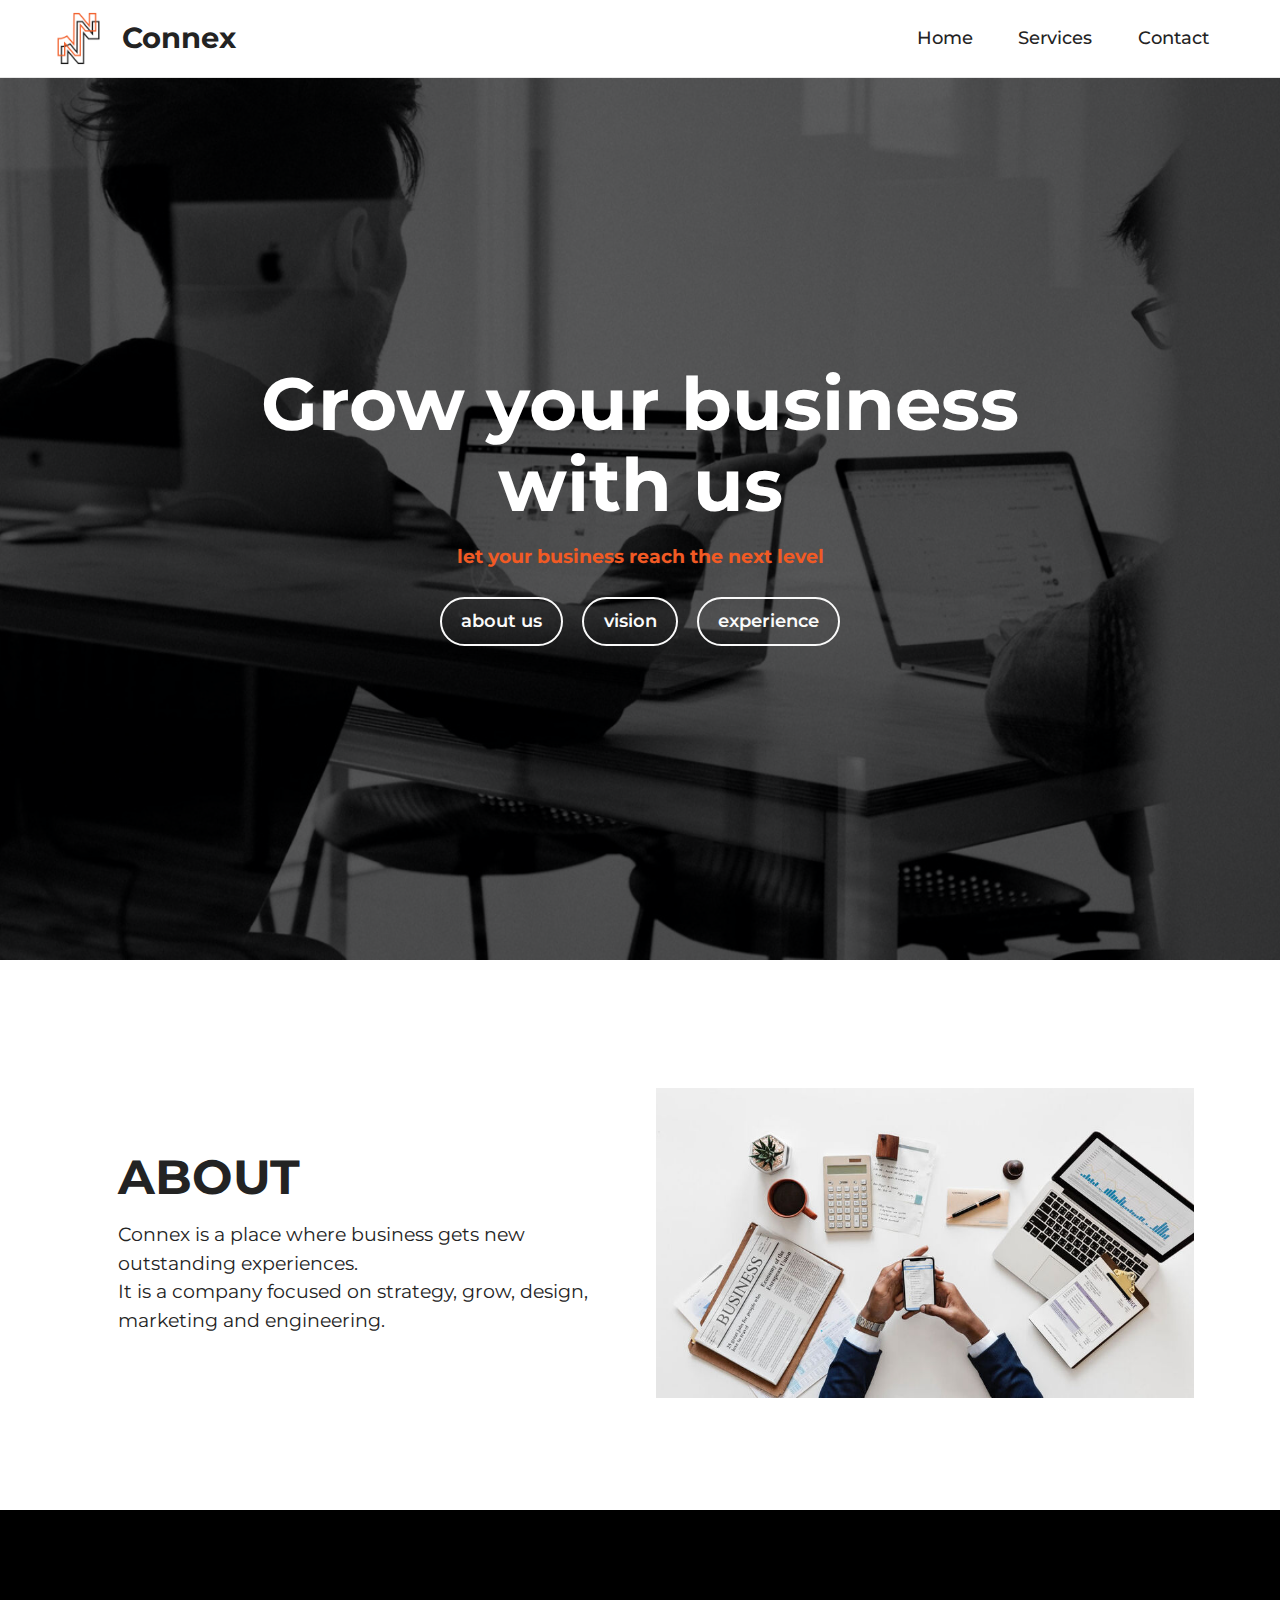
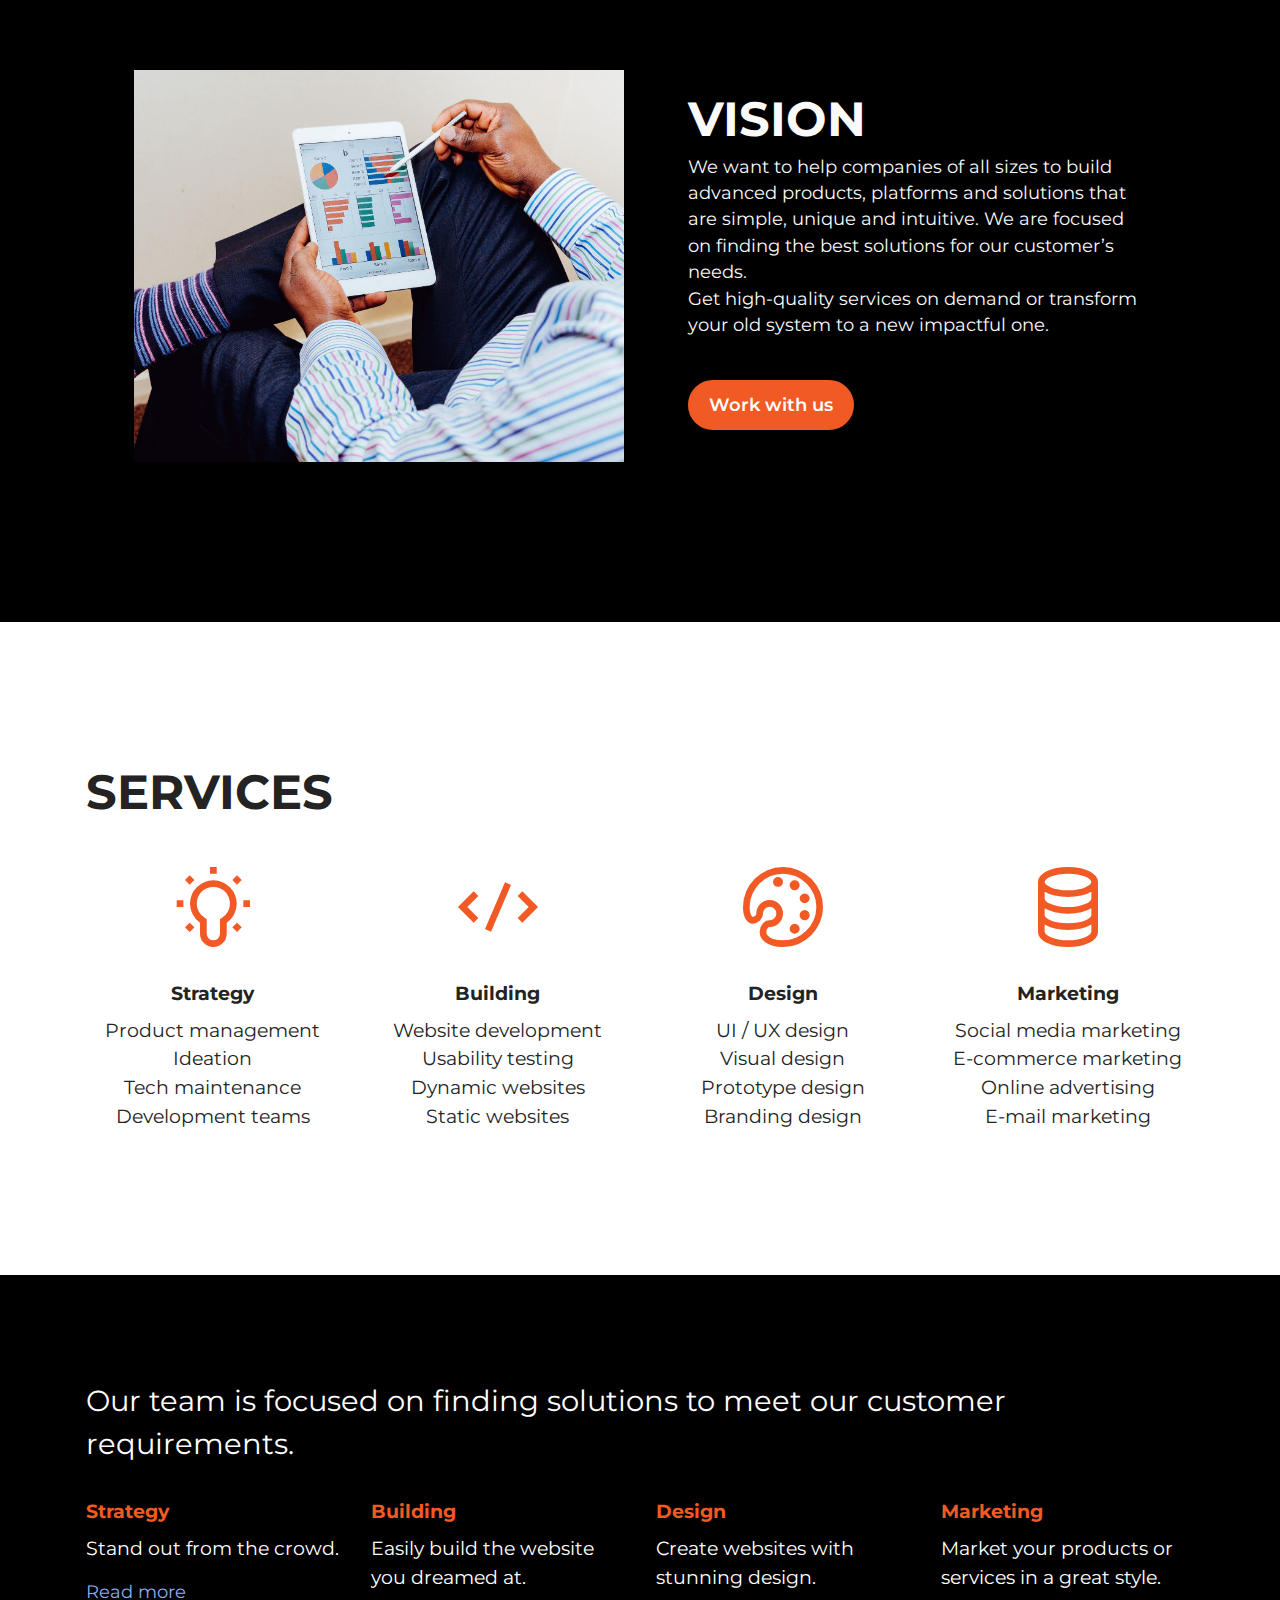
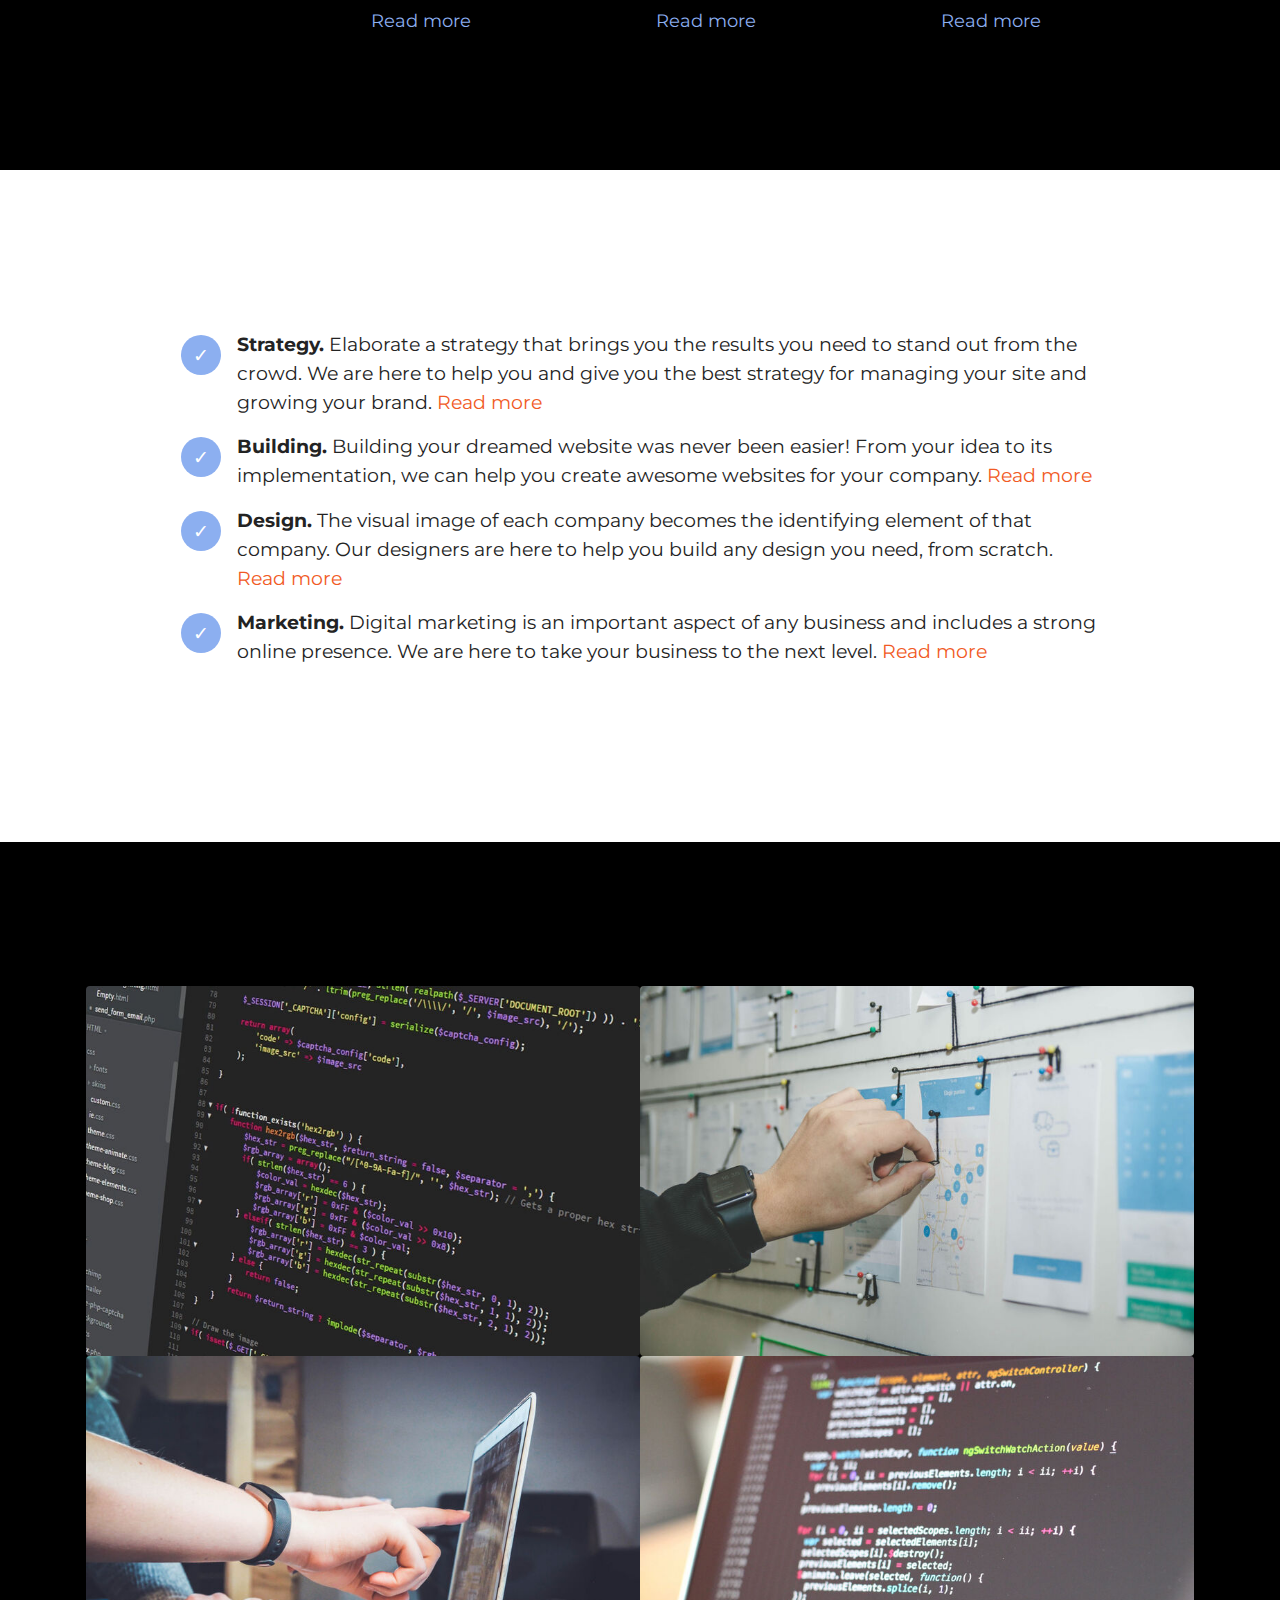
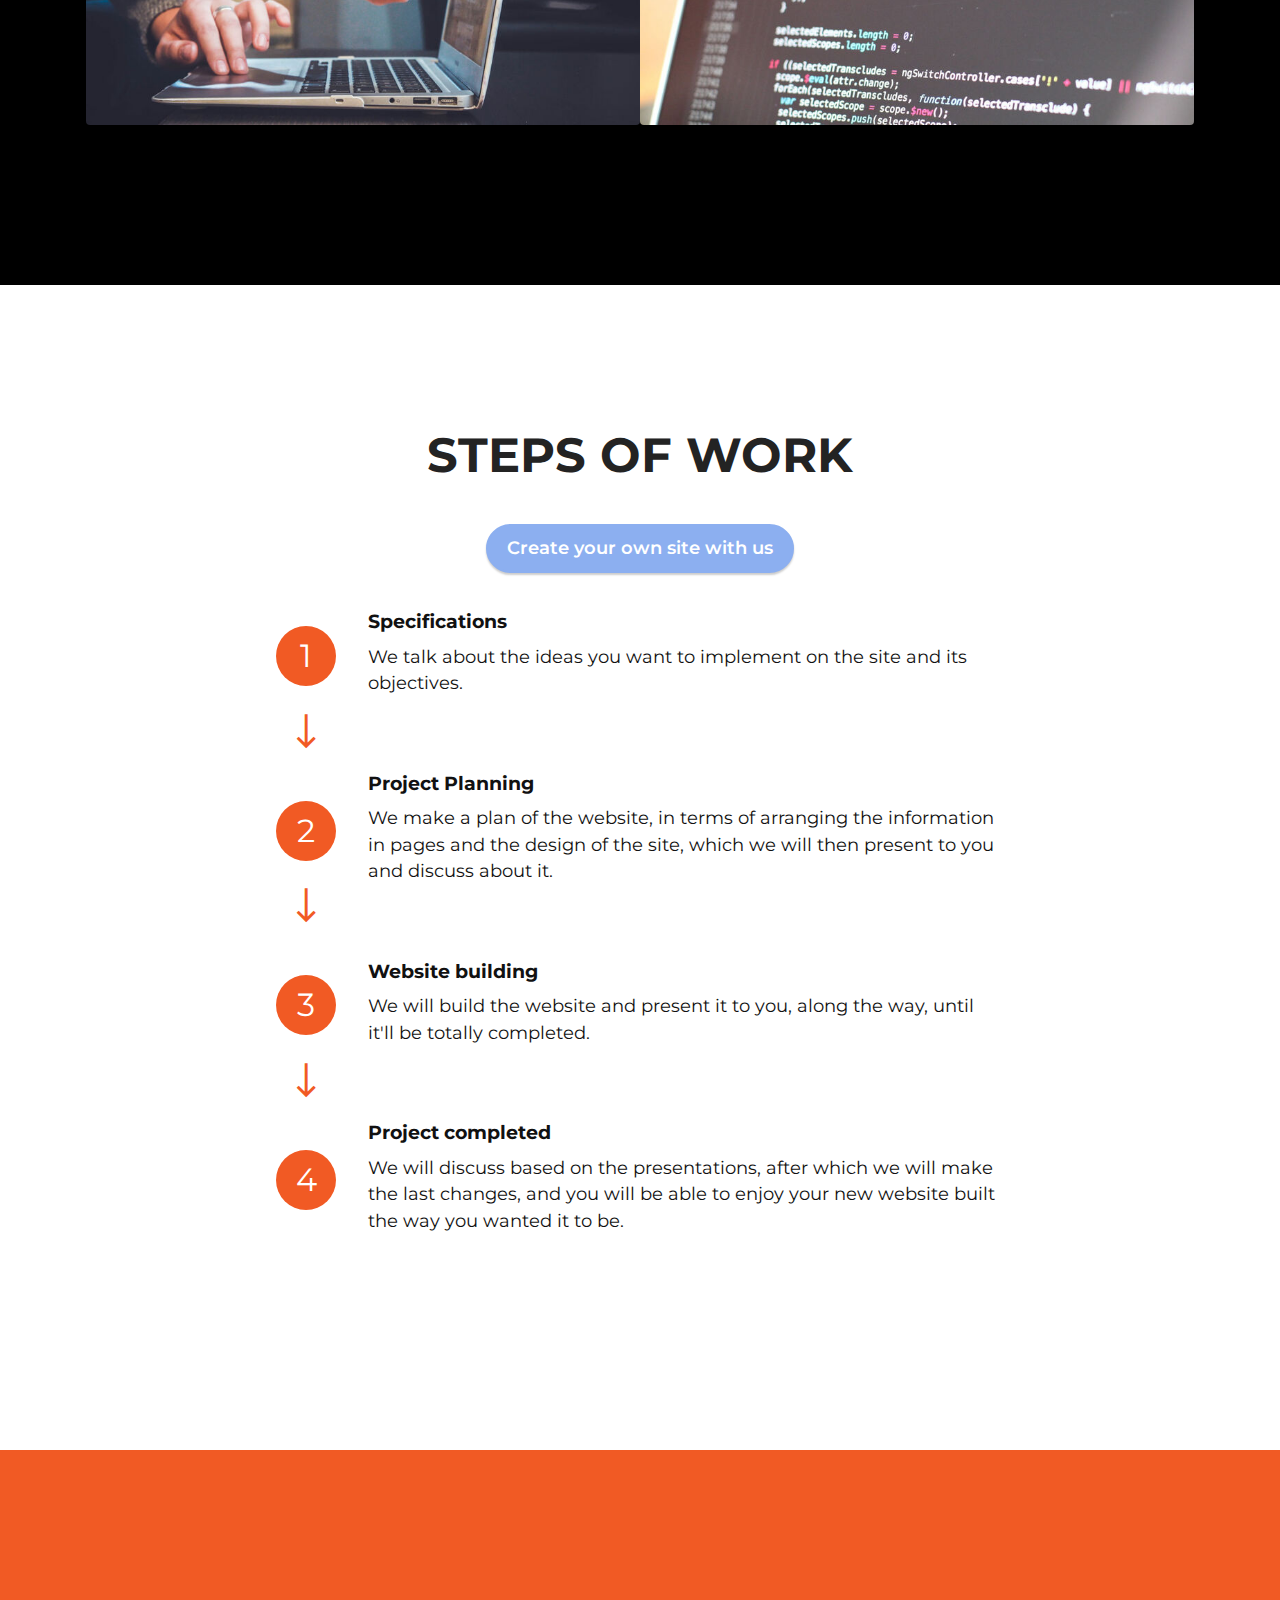
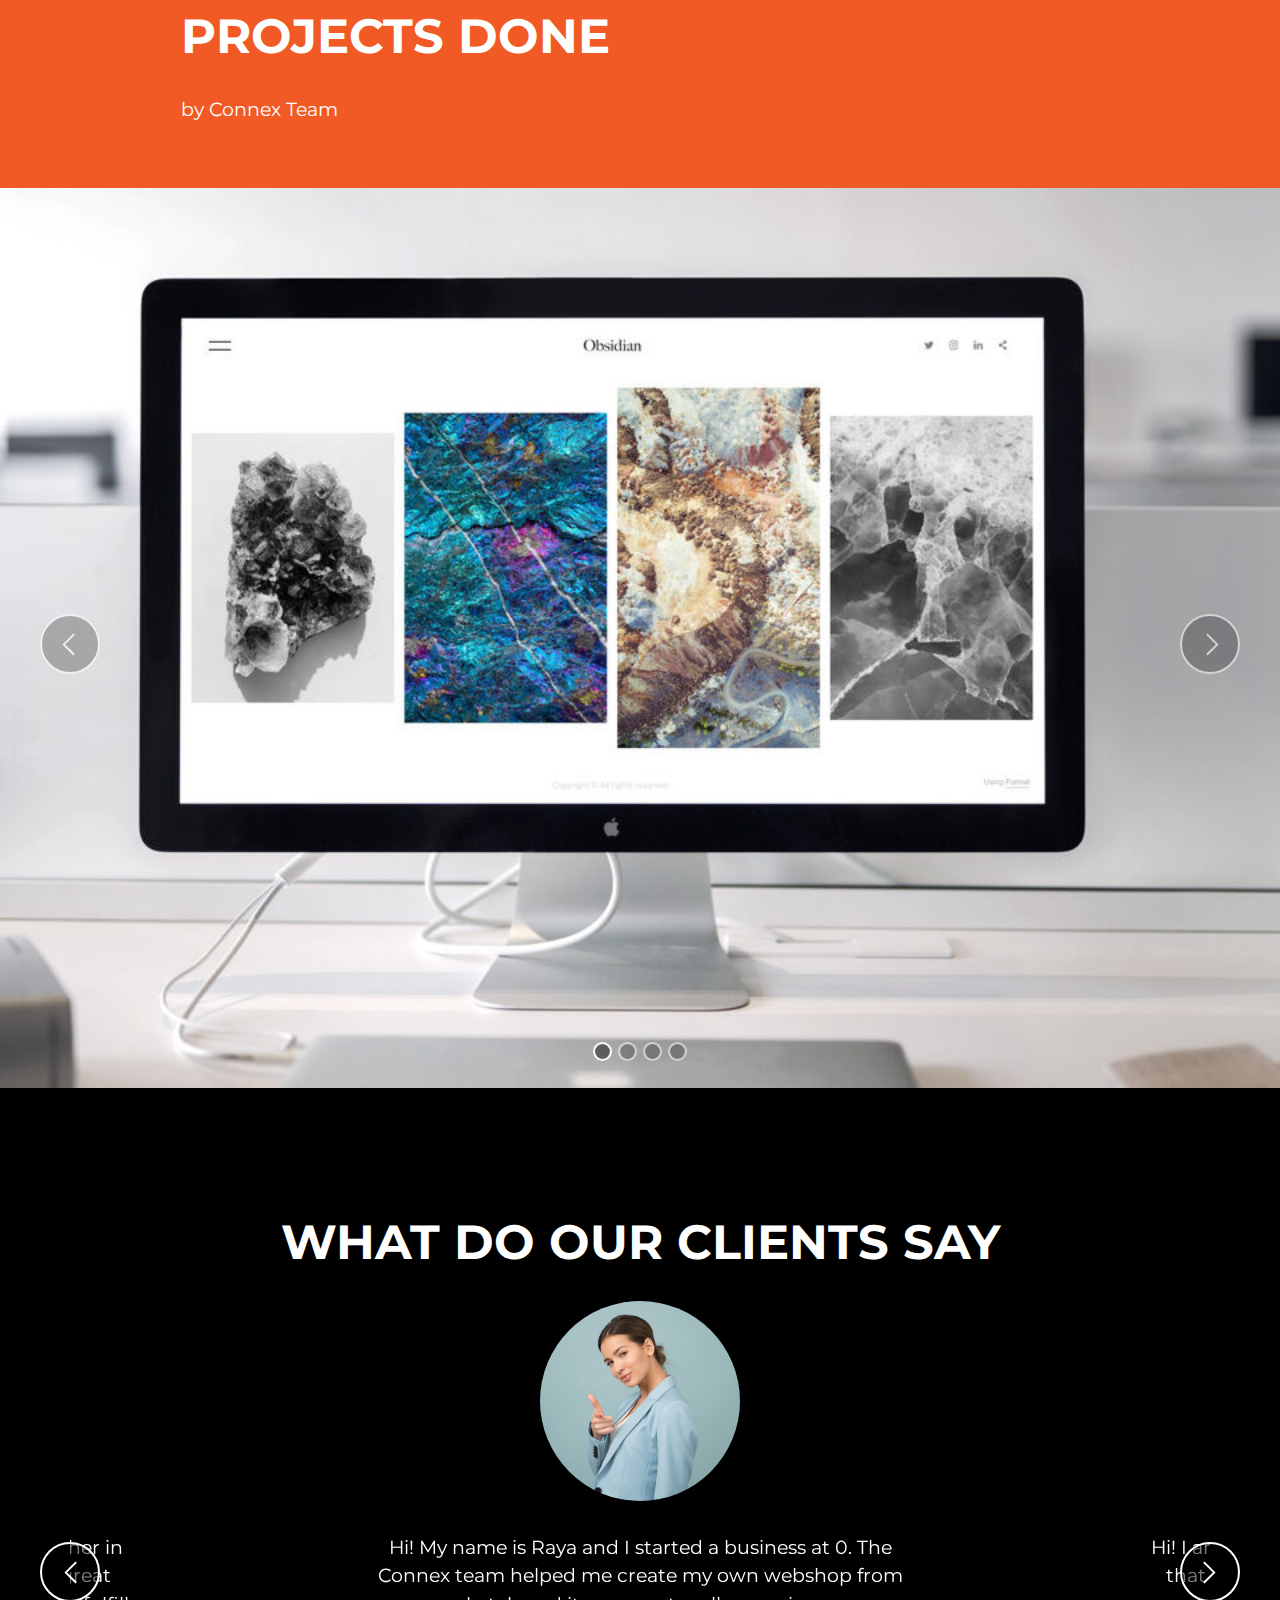
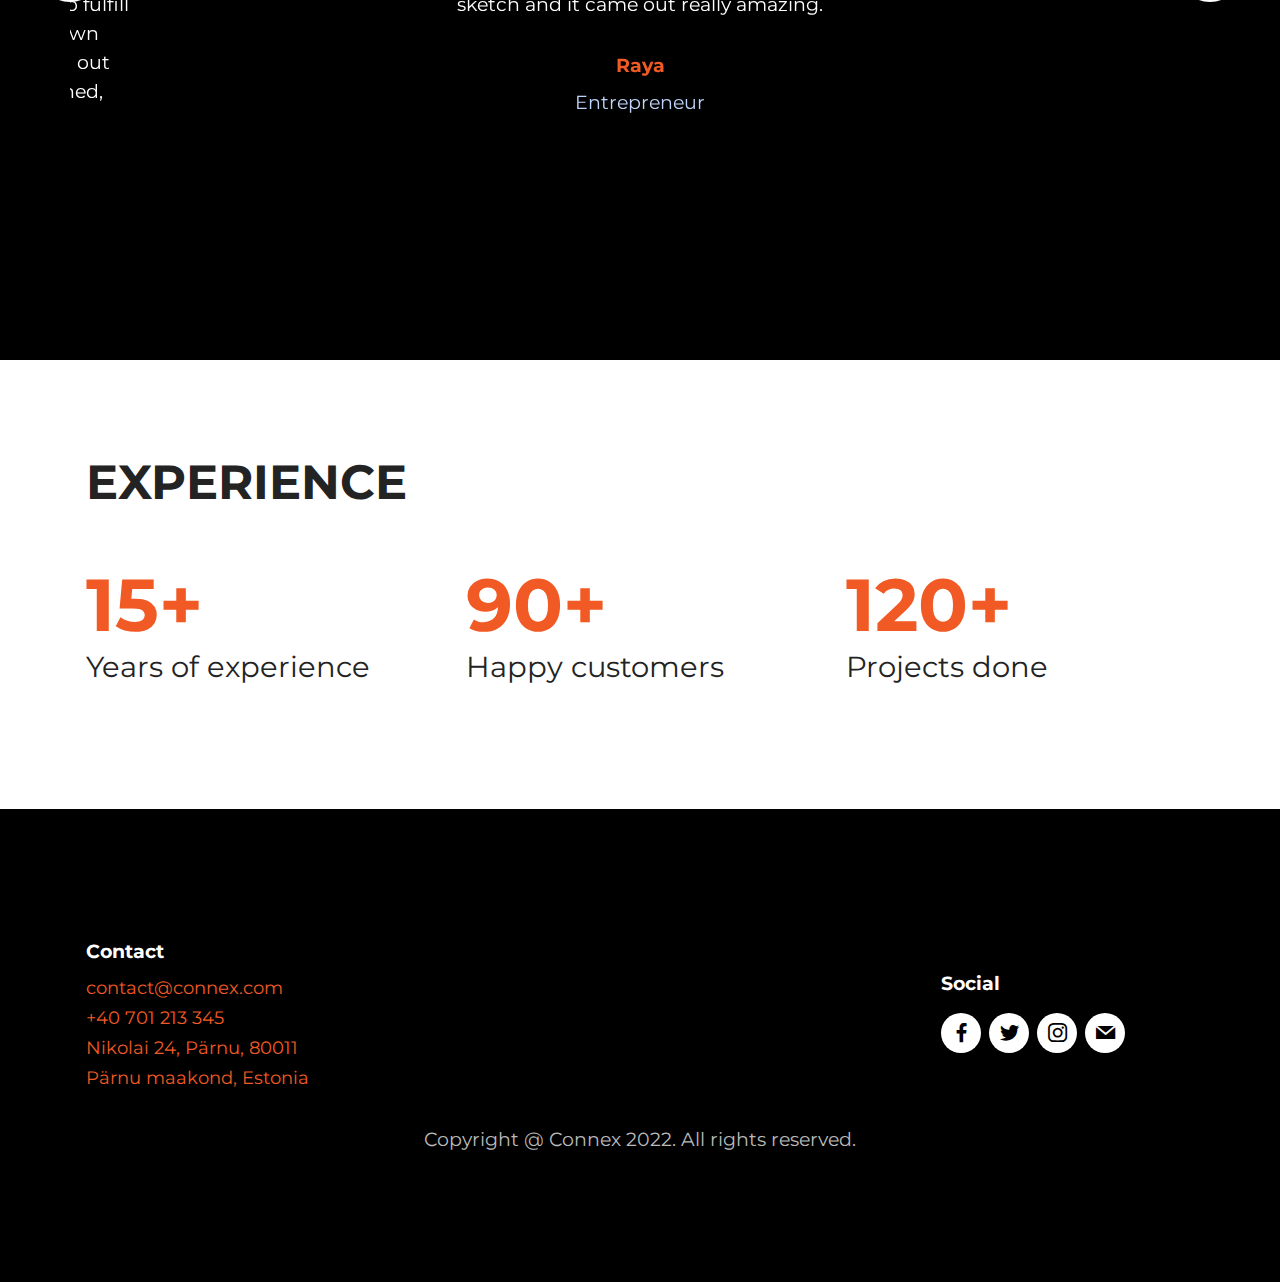
<file: index.html>
<!DOCTYPE html>
<html  >
<head>
  <!-- Site made with Mobirise Website Builder v5.5.8, https://mobirise.com -->
  <meta charset="UTF-8">
  <meta http-equiv="X-UA-Compatible" content="IE=edge">
  <meta name="generator" content="Mobirise v5.5.8, mobirise.com">
  <meta name="viewport" content="width=device-width, initial-scale=1, minimum-scale=1">
  <link rel="shortcut icon" href="assets/images/connex-288x288.png" type="image/x-icon">
  <meta name="description" content="Home page of Connex website">
  
  
  <title>Home</title>
  <link rel="stylesheet" href="assets/web/assets/mobirise-icons2/mobirise2.css">
  <link rel="stylesheet" href="assets/bootstrap/css/bootstrap.min.css">
  <link rel="stylesheet" href="assets/bootstrap/css/bootstrap-grid.min.css">
  <link rel="stylesheet" href="assets/bootstrap/css/bootstrap-reboot.min.css">
  <link rel="stylesheet" href="assets/parallax/jarallax.css">
  <link rel="stylesheet" href="assets/dropdown/css/style.css">
  <link rel="stylesheet" href="assets/socicon/css/styles.css">
  <link rel="stylesheet" href="assets/theme/css/style.css">
  <link rel="preload" href="https://fonts.googleapis.com/css?family=Montserrat:100,100i,200,200i,300,300i,400,400i,500,500i,600,600i,700,700i,800,800i,900,900i&display=swap" as="style" onload="this.onload=null;this.rel='stylesheet'">
  <noscript><link rel="stylesheet" href="https://fonts.googleapis.com/css?family=Montserrat:100,100i,200,200i,300,300i,400,400i,500,500i,600,600i,700,700i,800,800i,900,900i&display=swap"></noscript>
  <link rel="preload" as="style" href="assets/mobirise/css/mbr-additional.css"><link rel="stylesheet" href="assets/mobirise/css/mbr-additional.css" type="text/css">
  
  
  
  
</head>
<body>
  
  <section data-bs-version="5.1" class="menu cid-s48OLK6784" once="menu" id="menu1-h">
    
    <nav class="navbar navbar-dropdown navbar-fixed-top navbar-expand-lg">
        <div class="container-fluid">
            <div class="navbar-brand">
                <span class="navbar-logo">
                    <a href="index.html">
                        <img src="assets/images/connex-288x288.png" alt="Connex logo image" style="height: 3.8rem;">
                    </a>
                </span>
                <span class="navbar-caption-wrap"><a class="navbar-caption text-black text-primary display-5" href="index.html">Connex</a></span>
            </div>
            <button class="navbar-toggler" type="button" data-toggle="collapse" data-bs-toggle="collapse" data-target="#navbarSupportedContent" data-bs-target="#navbarSupportedContent" aria-controls="navbarNavAltMarkup" aria-expanded="false" aria-label="Toggle navigation">
                <div class="hamburger">
                    <span></span>
                    <span></span>
                    <span></span>
                    <span></span>
                </div>
            </button>
            <div class="collapse navbar-collapse" id="navbarSupportedContent">
                <ul class="navbar-nav nav-dropdown nav-right" data-app-modern-menu="true"><li class="nav-item"><a class="nav-link link text-black text-primary display-4" href="index.html">Home</a></li><li class="nav-item"><a class="nav-link link text-black text-primary display-4" href="services.html">Services</a></li>
                    <li class="nav-item"><a class="nav-link link text-black text-primary display-4" href="contact.html">Contact</a></li></ul>
                
                
            </div>
        </div>
    </nav>

</section>

<section data-bs-version="5.1" class="header1 cid-s48MCQYojq mbr-fullscreen mbr-parallax-background" id="header1-f">

    

    <div class="mbr-overlay" style="opacity: 0.6; background-color: rgb(0, 0, 0);"></div>

    <div class="align-center container-fluid">
        <div class="row justify-content-center">
            <div class="col-12 col-lg-9">
                <h1 class="mbr-section-title mbr-fonts-style mb-3 display-1"><strong>Grow your business with us</strong></h1>
                
                <p class="mbr-text mbr-fonts-style display-7"><strong>let your business reach the next level</strong></p>
                <div class="mbr-section-btn mt-3"><a class="btn btn-white-outline display-4" href="index.html#image2-p">about us</a> <a class="btn btn-white-outline display-4" href="index.html#features17-n">vision</a> <a class="btn btn-white-outline display-4" href="index.html#features23-1f">experience</a></div>
            </div>
        </div>
    </div>
</section>

<section data-bs-version="5.1" class="image2 cid-sUeJmGwPUu" id="image2-p">
    

    

    <div class="container">
        <div class="row align-items-center">
            <div class="col-12 col-lg-6">
                <div class="image-wrapper">
                    <img src="assets/images/work-1042x600.jpg" alt="working man">
                    <p class="mbr-description mbr-fonts-style mt-2 align-center display-4"></p>
                </div>
            </div>
            <div class="col-12 col-lg">
                <div class="text-wrapper">
                    <h3 class="mbr-section-title mbr-fonts-style mb-3 display-2">
                        <strong>ABOUT</strong></h3>
                    <p class="mbr-text mbr-fonts-style display-7">Connex is a place where business gets new outstanding experiences.<br>It is a company focused on strategy, grow, design, marketing and engineering.</p>
                </div>
            </div>
        </div>
    </div>
</section>

<section data-bs-version="5.1" class="features16 cid-sUeIFwnqr6" id="features17-n">
    

    
    <div class="container">
        <div class="content-wrapper">
            <div class="row align-items-center">
                <div class="col-12 col-lg-6">
                    <div class="image-wrapper">
                        <img src="assets/images/2marketing-800x640.jpg" alt="marketing">
                    </div>
                </div>
                <div class="col-12 col-lg">
                    <div class="text-wrapper">
                        <h6 class="card-title mbr-fonts-style display-2">
                            <strong>VISION</strong>
                        </h6>
                        <p class="mbr-text mbr-fonts-style mb-4 display-4">We want to help companies of all sizes to build advanced products, platforms and solutions that are simple, unique and intuitive. We are focused on finding the best solutions for our customer’s needs.<br>Get high-quality services on demand or transform your old system to a new impactful one.</p>
                        <div class="mbr-section-btn mt-3"><a class="btn btn-primary display-4" href="contact.html">Work with us</a></div>
                    </div>
                </div>
            </div>
        </div>
    </div>
</section>

<section data-bs-version="5.1" class="features1 cid-sUe7gox3Jj" id="features1-l">
    

    
    <div class="container">
        <div class="row">
            <div class="col-12">
                <h3 class="mbr-section-title mbr-fonts-style align-center mb-0 display-2">
                    <strong>SERVICES</strong>
                </h3>
                
            </div>
        </div>
        <div class="row">
            <div class="card col-12 col-md-6 col-lg-3">
                <div class="card-wrapper">
                    <div class="card-box align-center">
                        <div class="iconfont-wrapper">
                            <span class="mbr-iconfont mobi-mbri-idea mobi-mbri"></span>
                        </div>
                        <h5 class="card-title mbr-fonts-style display-7"><strong>Strategy</strong></h5>
                        <p class="card-text mbr-fonts-style display-7">Product management
<br>Ideation
<br>Tech maintenance
<br>Development teams</p>
                    </div>
                </div>
            </div>
            <div class="card col-12 col-md-6 col-lg-3">
                <div class="card-wrapper">
                    <div class="card-box align-center">
                        <div class="iconfont-wrapper">
                            <span class="mbr-iconfont mobi-mbri-code mobi-mbri"></span>
                        </div>
                        <h5 class="card-title mbr-fonts-style display-7"><strong>Building</strong></h5>
                        <p class="card-text mbr-fonts-style display-7">Website development
<br>Usability testing
<br>Dynamic websites<br>Static websites</p>
                    </div>
                </div>
            </div>
            <div class="card col-12 col-md-6 col-lg-3">
                <div class="card-wrapper">
                    <div class="card-box align-center">
                        <div class="iconfont-wrapper">
                            <span class="mbr-iconfont mobi-mbri-change-style mobi-mbri"></span>
                        </div>
                        <h5 class="card-title mbr-fonts-style display-7"><strong>Design</strong></h5>
                        <p class="card-text mbr-fonts-style display-7">UI / UX design
<br>Visual design
<br>Prototype design
<br>Branding design</p>
                    </div>
                </div>
            </div>
            <div class="card col-12 col-md-6 col-lg-3">
                <div class="card-wrapper">
                    <div class="card-box align-center">
                        <div class="iconfont-wrapper">
                            <span class="mbr-iconfont mobi-mbri-database mobi-mbri"></span>
                        </div>
                        <h5 class="card-title mbr-fonts-style display-7"><strong>Marketing</strong></h5>
                        <p class="card-text mbr-fonts-style display-7">Social media marketing
<br>E-commerce marketing
<br>Online advertising
<br>E-mail marketing</p>
                    </div>
                </div>
            </div>
        </div>
    </div>
</section>

<section data-bs-version="5.1" class="features17 cid-sUfev1gPvr" id="features18-1q">

    

    
    <div class="container">
        <div class="mbr-section-head">
            <div class="col-12">
                
                <h5 class="mbr-section-subtitle mbr-fonts-style align-center mb-0 mt-2 display-5">Our team is focused on finding solutions to meet our customer requirements.</h5>
            </div>
        </div>
        <div class="row mt-4">
            <div class="col-12 col-md-6 col-lg-3">
                <div class="card-wrapper mb-4">
                    <div class="card-box align-left">
                        <h4 class="card-title mbr-fonts-style align-left display-7">
                            <strong>Strategy</strong>
                        </h4>
                        <p class="mbr-text mbr-fonts-style mb-3 display-7">
                            Stand out from the crowd.
                            </p><div class="link-wrap">
                                <h6 class="link mbr-fonts-style align-left display-4">
                                    <a class="text-success text-primary" href="services.html#content5-1g">Read more</a></h6>
                            </div>
                    </div>
                </div>
            </div>
            <div class="col-12 col-md-6 col-lg-3">
                <div class="card-wrapper mb-4">
                    <div class="card-box align-left">
                        <h4 class="card-title mbr-fonts-style align-left display-7">
                            <strong>Building</strong></h4>
                        <p class="mbr-text mbr-fonts-style mb-3 display-7">Easily build the website you dreamed at.</p><div class="link-wrap">
                                <h6 class="link mbr-fonts-style align-left display-4">
                                    <a class="text-success text-primary" href="services.html#content5-1k">Read more</a></h6>
                            </div>
                    </div>
                </div>
            </div>
            <div class="col-12 col-md-6 col-lg-3">
                <div class="card-wrapper mb-4">
                    <div class="card-box align-left">
                        <h4 class="card-title mbr-fonts-style align-left display-7"><strong>Design</strong></h4>
                        <p class="mbr-text mbr-fonts-style mb-3 display-7">Create websites with stunning design.</p><div class="link-wrap">
                                <h6 class="link mbr-fonts-style align-left display-4">
                                    <a class="text-success text-primary" href="services.html#content5-1i">Read more</a></h6>
                            </div>
                    </div>
                </div>
            </div>
            <div class="col-12 col-md-6 col-lg-3">
                <div class="card-wrapper mb-4">
                    <div class="card-box align-left">
                        <h4 class="card-title mbr-fonts-style align-left display-7"><strong>Marketing</strong></h4>
                        <p class="mbr-text mbr-fonts-style mb-3 display-7">
                            Market your products or services in a great style. 
                            </p><div class="link-wrap">
                                <h6 class="link mbr-fonts-style align-left display-4">
                                    <a class="text-success text-primary" href="services.html#content5-1l">Read more</a></h6>
                            </div>
                    </div>
                </div>
            </div>
        </div>
    </div>
</section>

<section data-bs-version="5.1" class="content8 cid-sUeQtMnuQX" id="content8-r">
    
    <div class="container">
        <div class="row justify-content-center">
            <div class="counter-container col-md-12 col-lg-10">
                
                <div class="mbr-text mbr-fonts-style display-7">
                    <ul>
                        <li><strong>Strategy. </strong>Elaborate a strategy that brings you the results you need to stand out from the crowd. We are here to help you and give you the best strategy for managing your site and growing your brand.&nbsp;<a href="services.html#content5-1g" style="font-size: 1.2rem;" class="text-primary">Read more</a></li>
                        <li><strong>Building.</strong>&nbsp;Building your dreamed website was never been easier! From your idea to its implementation, we can help you create awesome websites for your company.<strong>&nbsp;<a href="services.html#content5-1k" class="text-primary">Read more</a></strong></li>
                        <li><strong>Design. </strong>The visual image of each company becomes the identifying element of that company. Our designers are here to help you build any design you need, from scratch. <a href="services.html#content5-1i" class="text-primary">Read more</a></li><li><strong>Marketing. </strong>Digital marketing is an important aspect of any business and includes a strong online presence. We are here to take your business to the next level. <em><a href="services.html#content5-1l" class="text-primary">Read more</a></em></li>
                    </ul>
                </div>
            </div>
        </div>
    </div>
</section>

<section data-bs-version="5.1" class="gallery1 cid-sUfD3UA716" id="gallery1-1w">
    
    
    <div class="container">
        
        <div class="row mt-4">
            
            
            <div class="item features-image сol-12 col-md-6 col-lg-6 active">
                <div class="item-wrapper">
                    <div class="item-img">
                        <img src="assets/images/code-1288x859.jpg" alt="code" data-slide-to="4" data-bs-slide-to="4">
                    </div>
                    
                    
                </div>
            </div><div class="item features-image сol-12 col-md-6 col-lg-6">
                <div class="item-wrapper">
                    <div class="item-img">
                        <img src="assets/images/strategy-1288x859.jpg" alt="" data-slide-to="1" data-bs-slide-to="1">
                    </div>
                    
                    
                </div>
            </div><div class="item features-image сol-12 col-md-6 col-lg-6">
                <div class="item-wrapper">
                    <div class="item-img">
                        <img src="assets/images/design-1288x859.jpg" alt="" data-slide-to="2" data-bs-slide-to="2">
                    </div>
                    
                    
                </div>
            </div>
            <div class="item features-image сol-12 col-md-6 col-lg-6">
                <div class="item-wrapper">
                    <div class="item-img">
                        <img src="assets/images/code-820275-1920-1288x859.jpg" alt="" title="" data-slide-to="3" data-bs-slide-to="3">
                    </div>
                    
                    
                </div>
            </div>
        </div>
    </div>
</section>

<section data-bs-version="5.1" class="features19 cid-sUeQCE1hEP" id="features20-t">

    
    
    <div class="container">
        <div class="row justify-content-center">
            <div class="col-md-12 col-lg-9">
                <div class="card-wrapper pb-4">
                    <div class="card-box align-center">
                        <h4 class="card-title mbr-fonts-style mb-4 display-2"><strong>STEPS OF WORK</strong></h4>
                        
                        <div class="mbr-section-btn"><a class="btn btn-success display-4" href="contact.html">Create
                                your own site with us</a></div>
                    </div>
                </div>
            </div>
            <div class="col-12 col-md-8">
                <div class="item mbr-flex">
                    <div class="icon-box">
                        <span class="step-number mbr-fonts-style display-5">1</span>
                    </div>
                    <div class="text-box">
                        <h4 class="icon-title card-title mbr-black mbr-fonts-style display-7"><strong>Specifications</strong></h4>
                        <h5 class="icon-text mbr-black mbr-fonts-style display-4">We talk about the ideas you want to implement on the site and its objectives.</h5>
                    </div>
                </div>
                <div class="item mbr-flex">
                    <div class="icon-box">
                        <span class="step-number mbr-fonts-style display-5">2</span>
                    </div>
                    <div class="text-box">
                        <h4 class="icon-title card-title mbr-black mbr-fonts-style display-7">
                            <strong>Project Planning</strong>
                        </h4>
                        <h5 class="icon-text mbr-black mbr-fonts-style display-4">We make a plan of the website, in terms of arranging the information in pages and the design of the site, which we will then present to you and discuss about it.</h5>
                    </div>
                </div>
                <div class="item mbr-flex">
                    <div class="icon-box">
                        <span class="step-number mbr-fonts-style display-5">3</span>
                    </div>
                    <div class="text-box">
                        <h4 class="icon-title card-title mbr-black mbr-fonts-style display-7"><strong>Website building</strong></h4>
                        <h5 class="icon-text mbr-black mbr-fonts-style display-4">We will build the website and present it to you, along the way, until it'll be totally completed.</h5>
                    </div>
                </div>
                <div class="item mbr-flex last">
                    <div class="icon-box">
                        <span class="step-number mbr-fonts-style display-5">4</span>
                    </div>
                    <div class="text-box">
                        <h4 class="icon-title card-title mbr-black mbr-fonts-style display-7">
                            <strong>Project completed</strong></h4>
                        <h5 class="icon-text mbr-black mbr-fonts-style display-4">We will discuss based on the presentations, after which we will make the last changes, and you will be able to enjoy your new website built the way you wanted it to be.</h5>
                    </div>
                </div>
                
                
                
                
                
                
            </div>
        </div>
    </div>
</section>

<section data-bs-version="5.1" class="content5 cid-sUfAlt3BL7" id="content5-1v">
    
    <div class="container">
        <div class="row justify-content-center">
            <div class="col-md-12 col-lg-10">
                <h3 class="mbr-section-title mbr-fonts-style mb-4 display-2">
                    <strong>PROJECTS DONE</strong></h3>
                
                <p class="mbr-text mbr-fonts-style display-7">by Connex Team</p>
            </div>
        </div>
    </div>
</section>

<section data-bs-version="5.1" class="slider1 cid-sUfylWUTcS mbr-fullscreen" id="slider1-1u">
    
    <div class="carousel slide" id="sUfQT0w1Jt" data-interval="5000" data-bs-interval="5000">
        <ol class="carousel-indicators">
            <li data-slide-to="0" data-bs-slide-to="0" class="active" data-target="#sUfQT0w1Jt" data-bs-target="#sUfQT0w1Jt"></li><li data-slide-to="1" data-bs-slide-to="1" class="" data-target="#sUfQT0w1Jt" data-bs-target="#sUfQT0w1Jt"></li>
            <li data-slide-to="2" data-bs-slide-to="2" data-target="#sUfQT0w1Jt" data-bs-target="#sUfQT0w1Jt"></li><li data-slide-to="3" data-bs-slide-to="3" data-target="#sUfQT0w1Jt" data-bs-target="#sUfQT0w1Jt"></li>
            
        </ol>
        <div class="carousel-inner">
            
            <div class="carousel-item slider-image item active">
                <div class="item-wrapper">
                    <img class="d-block w-100" src="assets/images/pexels-format-1029757-1900x1069.jpg" data-slide-to="0" data-bs-slide-to="0">
                    
                    
                </div>
            </div><div class="carousel-item slider-image item">
                <div class="item-wrapper">
                    <img class="d-block w-100" src="assets/images/luke-chesser-jkutrj4vk00-unsplash-1900x1069.jpg" data-slide-to="1" data-bs-slide-to="1">
                    
                    
                </div>
            </div><div class="carousel-item slider-image item">
                <div class="item-wrapper">
                    <img class="d-block w-100" src="assets/images/screenshot-90-1900x1026.png" data-slide-to="2" data-bs-slide-to="2">
                    
                    
                </div>
            </div><div class="carousel-item slider-image item">
                <div class="item-wrapper">
                    <img class="d-block w-100" src="assets/images/pexels-tranmautritam-251225-1900x1069.jpg" data-slide-to="4" data-bs-slide-to="4">
                    
                    
                </div>
            </div>
            
        </div>
        <a class="carousel-control carousel-control-prev" role="button" data-slide="prev" data-bs-slide="prev" href="#sUfQT0w1Jt">
            <span class="mobi-mbri mobi-mbri-arrow-prev" aria-hidden="true"></span>
            <span class="sr-only visually-hidden">Previous</span>
        </a>
        <a class="carousel-control carousel-control-next" role="button" data-slide="next" data-bs-slide="next" href="#sUfQT0w1Jt">
            <span class="mobi-mbri mobi-mbri-arrow-next" aria-hidden="true"></span>
            <span class="sr-only visually-hidden">Next</span>
        </a>
    </div>
</section>

<section data-bs-version="5.1" class="people5 mbr-embla cid-sUfo4HydOw" id="people5-1r">

    

    

    <div class="position-relative text-center">
        <h3 class="mb-4 mbr-fonts-style display-2">
            <strong>WHAT DO OUR CLIENTS SAY</strong></h3>

        <div class="embla" data-skip-snaps="true" data-align="center" data-loop="true" data-auto-play-interval="6" data-draggable="true">
            <div class="embla__viewport container">
                <div class="embla__container">
                    
                    
                    <div class="embla__slide slider-image item active" style="margin-left: 7rem; margin-right: 7rem;">
                        <div class="user">
                            <div class="user_image">
                                <div class="item-wrapper position-relative">
                                    <img src="assets/images/woman06-500x500.jpg" data-slide-to="0" data-bs-slide-to="0">
                                </div>
                            </div>
                            <div class="user_text mb-4">
                                <p class="mbr-fonts-style display-7">
                                    Hi! My name is Raya and I started a business at 0. The Connex team helped me create my own webshop from sketch and it came out really amazing.
                                </p>
                            </div>
                            <div class="user_name mbr-fonts-style mb-2 display-7">
                                <strong>Raya</strong></div>
                            <div class="user_desk mbr-fonts-style display-7">
                                Entrepreneur</div>
                        </div>
                    </div><div class="embla__slide slider-image item" style="margin-left: 7rem; margin-right: 7rem;">
                        <div class="user">
                            <div class="user_image">
                                <div class="item-wrapper position-relative">
                                    <img src="assets/images/woman08-500x500.jpg" data-slide-to="1" data-bs-slide-to="1">
                                </div>
                            </div>
                            <div class="user_text mb-4">
                                <p class="mbr-fonts-style display-7">
                                    Hi! I am Tina, a photographer from Mexico and I want to say that this is the best team I have worked with to build my own photography website. Thank you!</p>
                            </div>
                            <div class="user_name mbr-fonts-style mb-2 display-7">
                                <strong>Tina</strong></div>
                            <div class="user_desk mbr-fonts-style display-7">Photographer</div>
                        </div>
                    </div><div class="embla__slide slider-image item" style="margin-left: 7rem; margin-right: 7rem;">
                        <div class="user">
                            <div class="user_image">
                                <div class="item-wrapper position-relative">
                                    <img src="assets/images/woman07-500x500.jpg" data-slide-to="2" data-bs-slide-to="2">
                                </div>
                            </div>
                            <div class="user_text mb-4">
                                <p class="mbr-fonts-style display-7">
                                    Hello! I'm Natalia, an interior designer from London. For a long time I wanted to create a site to present my work, but I did not know how and where to start. The Connex team helped me in this whole process and today I have one of the most modern and unique websites, just like my style, which presents my own projects. Thank you!<br>
                                </p>
                            </div>
                            <div class="user_name mbr-fonts-style mb-2 display-7"><strong>Natalia</strong></div>
                            <div class="user_desk mbr-fonts-style display-7">
                                Interior designer</div>
                        </div>
                    </div><div class="embla__slide slider-image item" style="margin-left: 7rem; margin-right: 7rem;">
                        <div class="user">
                            <div class="user_image">
                                <div class="item-wrapper position-relative">
                                    <img src="assets/images/man36-500x500.jpg" data-slide-to="3" data-bs-slide-to="3">
                                </div>
                            </div>
                            <div class="user_text mb-4">
                                <p class="mbr-fonts-style display-7">
                                    Ever since I was little, I have enjoyed helping my mother in the kitchen and cooking and dreaming of being a great cook when I grow up, and till these days I managed to fulfill that dream. In addition, I managed to create my own website with my own cooking recipes and it turned out really great - much better than I could have imagined, thanks to the Connex team!
                                </p>
                            </div>
                            <div class="user_name mbr-fonts-style mb-2 display-7">
                                <strong>Jackson</strong></div>
                            <div class="user_desk mbr-fonts-style display-7">
                                Chef</div>
                        </div>
                    </div>
                </div>
            </div>
            <button class="embla__button embla__button--prev">
                <span class="mobi-mbri mobi-mbri-arrow-prev mbr-iconfont" aria-hidden="true"></span>
                <span class="sr-only visually-hidden visually-hidden">Previous</span>
            </button>
            <button class="embla__button embla__button--next">
                <span class="mobi-mbri mobi-mbri-arrow-next mbr-iconfont" aria-hidden="true"></span>
                <span class="sr-only visually-hidden visually-hidden">Next</span>
            </button>
        </div>
    </div>
</section>

<section data-bs-version="5.1" class="features23 cid-sUf2nNhjLp" id="features23-1f">

    

    
    <div class="container">
        <div class="card-wrapper">
            <div class="card-box align-left">
                <h4 class="mbr-section-title mbr-fonts-style display-2">
                    <strong>EXPERIENCE</strong>
                </h4>
                
                
            </div>
        </div>
        <!-- col-12 col-md-6 col-lg-4 -->
        <div class="row justify-content-center content-row mt-4">
            <div class="card p-4 p-md-3 col-md-6 col-lg-4">
                <div class="card-box">
                    <div class="title">
                        <span class="num mbr-fonts-style display-1"><strong>15+</strong><br></span>
                    </div>
                    <h4 class="card-title mbr-fonts-style display-5">Years of experience</h4>
                    
                </div>
            </div>
            <div class="card p-4 p-md-3 col-md-6 col-lg-4">
                <div class="card-box">
                    <div class="title">
                        <span class="num mbr-fonts-style display-1"><strong>90+</strong><br></span>
                    </div>
                    <h4 class="card-title mbr-fonts-style display-5">Happy customers</h4>
                    
                </div>
            </div>
            <div class="card p-4 p-md-3 col-md-6 col-lg-4">
                <div class="card-box">
                    <div class="title">
                        <span class="num mbr-fonts-style display-1"><strong>120+</strong><br></span>
                    </div>
                    <h4 class="card-title mbr-fonts-style display-5">Projects done</h4>
                    
                </div>
            </div>
            
            
            
            
            
        </div>
    </div>
</section>

<section data-bs-version="5.1" class="footer1 cid-sUfHssU3nu" once="footers" id="footer1-1y">

    
    
    <div class="container">
        <div class="row mbr-white">
            <div class="col-12 col-md-6 col-lg-3">
                <h5 class="mbr-section-subtitle mbr-fonts-style mb-2 display-7">
                    <strong>Contact</strong></h5>
                <ul class="list mbr-fonts-style display-4">
                    <li class="mbr-text item-wrap"><a href="https://www.gmail.com/" class="text-primary" target="_blank">contact@connex.com</a>
</li><li class="mbr-text item-wrap"><a href="https://support.google.com/phoneapp/answer/2811745?hl=en" class="text-primary" target="_blank">+40 701 213 345
</a></li><li class="mbr-text item-wrap"><a href="https://www.google.com/maps/place/Steffani/@58.3978373,24.4758977,13z/data=!4m13!1m7!3m6!1s0x46eb36d8d55d3df7:0x400b36d18fc6d10!2sTartu,+Estonia!3b1!8m2!3d58.377983!4d26.7290383!3m4!1s0x46ecfd17f5562257:0xe2f8d53a3afce09a!8m2!3d58.3833371!4d24.5001455?hl=ro" class="text-primary" target="_blank">Nikolai 24, Pärnu, 80011 Pärnu maakond, Estonia</a></li><li class="mbr-text item-wrap">
</li><li class="mbr-text item-wrap">
</li>
                </ul>
            </div>
            <div class="col-12 col-md-6 col-lg-3">
                <h5 class="mbr-section-subtitle mbr-fonts-style mb-2 display-7"></h5>
                <ul class="list mbr-fonts-style display-4">

                    <li class="mbr-text item-wrap"><br></li>
                </ul>
            </div>
            <div class="col-12 col-md-6 col-lg-3">
                <h5 class="mbr-section-subtitle mbr-fonts-style mb-2 display-7"></h5>
                <ul class="list mbr-fonts-style display-4">
                    <li class="mbr-text item-wrap"><br></li>
                </ul>
            </div>
            <div class="col-12 col-md-6 col-lg-3">
                <h5 class="mbr-section-subtitle mbr-fonts-style mb-2 display-7"></h5>
                <p class="mbr-text mbr-fonts-style mb-4 display-4"></p>
                <h5 class="mbr-section-subtitle mbr-fonts-style mb-3 display-7"><strong>Social</strong></h5>
                <div class="social-row display-7">
                    <div class="soc-item">
                        <a href="https://www.facebook.com/" target="_blank">
                            <span class="mbr-iconfont socicon-facebook socicon"></span>
                        </a>
                    </div>
                    <div class="soc-item">
                        <a href="https://twitter.com/" target="_blank">
                            <span class="mbr-iconfont socicon-twitter socicon"></span>
                        </a>
                    </div>
                    <div class="soc-item">
                        <a href="https://www.instagram.com/" target="_blank">
                            <span class="mbr-iconfont socicon-instagram socicon" style="color: rgb(0, 0, 0); fill: rgb(0, 0, 0);"></span>
                        </a>
                    </div>
                    <div class="soc-item">
                        <a href="https://www.gmail.com/" target="_blank">
                            <span class="mbr-iconfont socicon-mail socicon" style="color: rgb(0, 0, 0); fill: rgb(0, 0, 0);"></span>
                        </a>
                    </div>
                </div>
            </div>
            <div class="col-12 mt-4">
                <p class="mbr-text mb-0 mbr-fonts-style copyright align-center display-7">
                    Copyright @ Connex 2022. All rights reserved.
                </p>
            </div>
        </div>
    </div>
<script src="assets/bootstrap/js/bootstrap.bundle.min.js"></script>  <script src="assets/parallax/jarallax.js"></script>  <script src="assets/smoothscroll/smooth-scroll.js"></script>  <script src="assets/ytplayer/index.js"></script>  <script src="assets/embla/embla.min.js"></script>  <script src="assets/embla/script.js"></script>  <script src="assets/dropdown/js/navbar-dropdown.js"></script>  
  
</body>
</html>
</file>
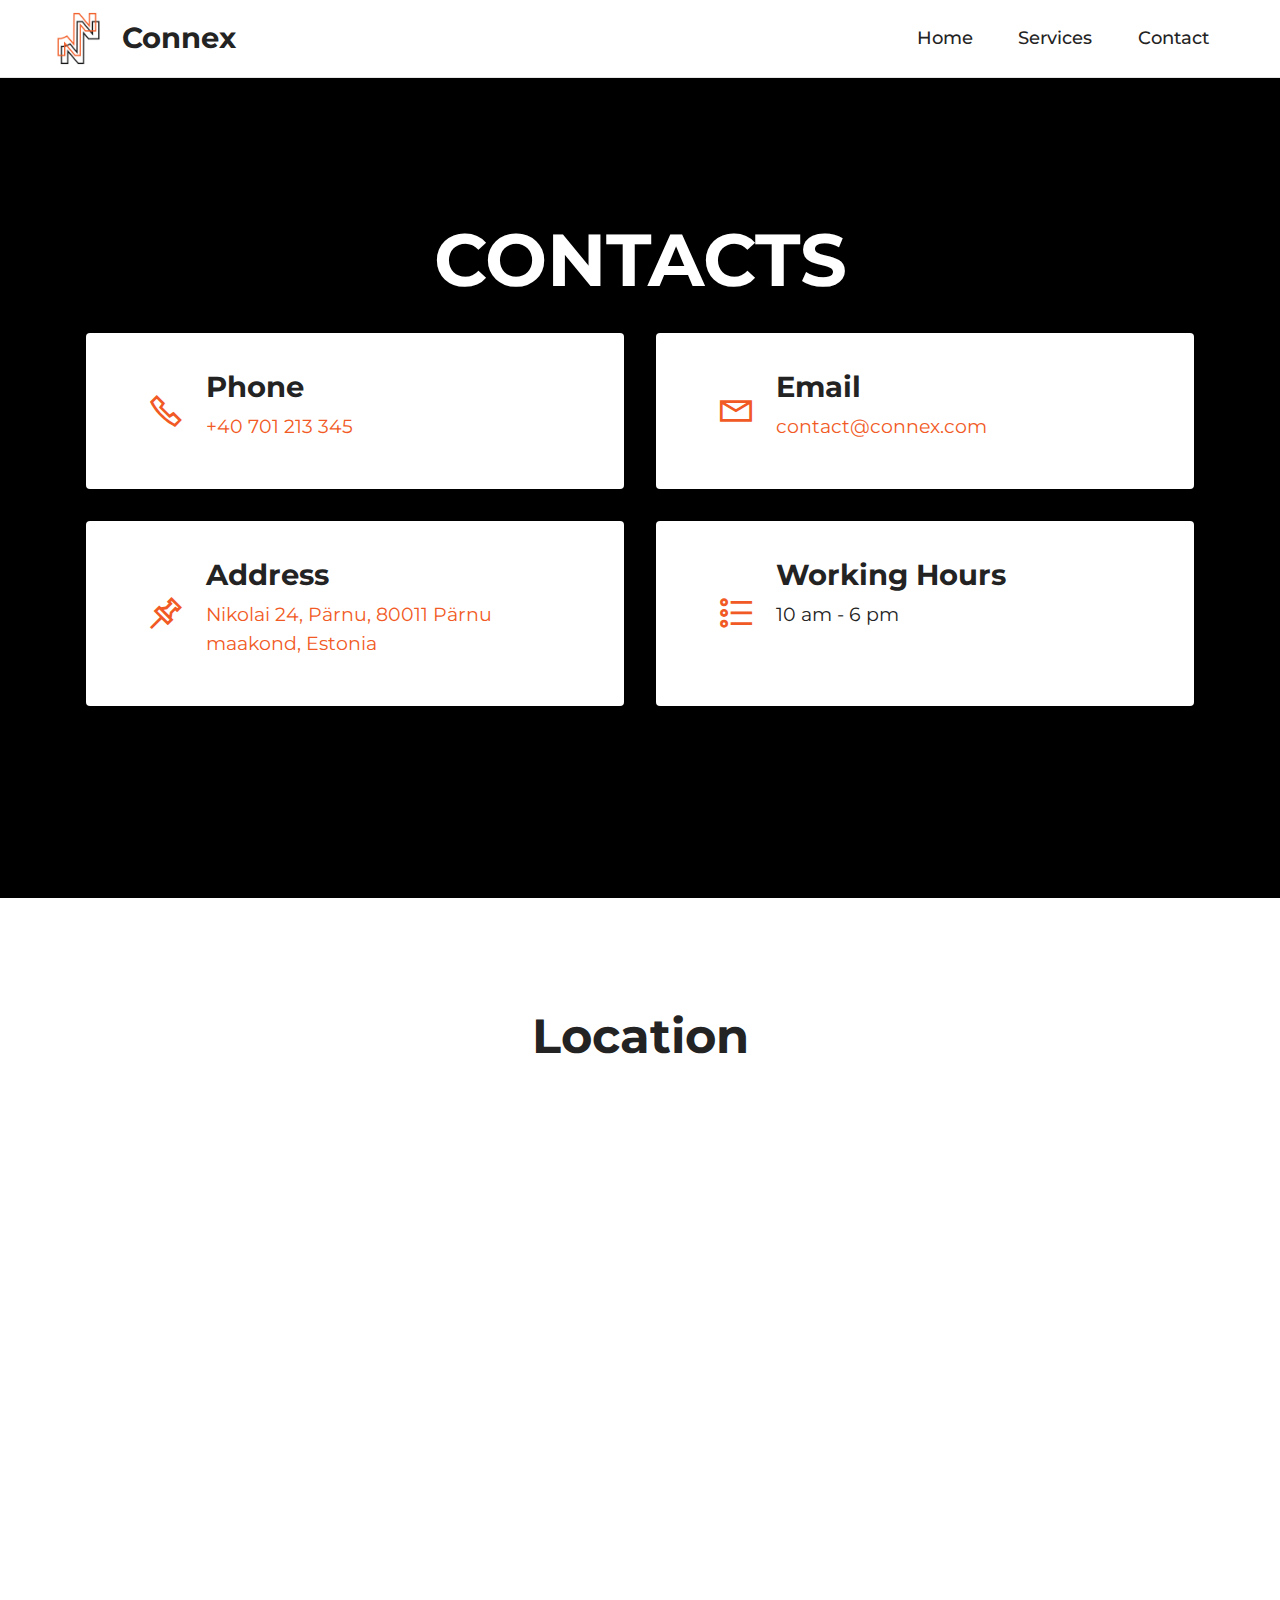
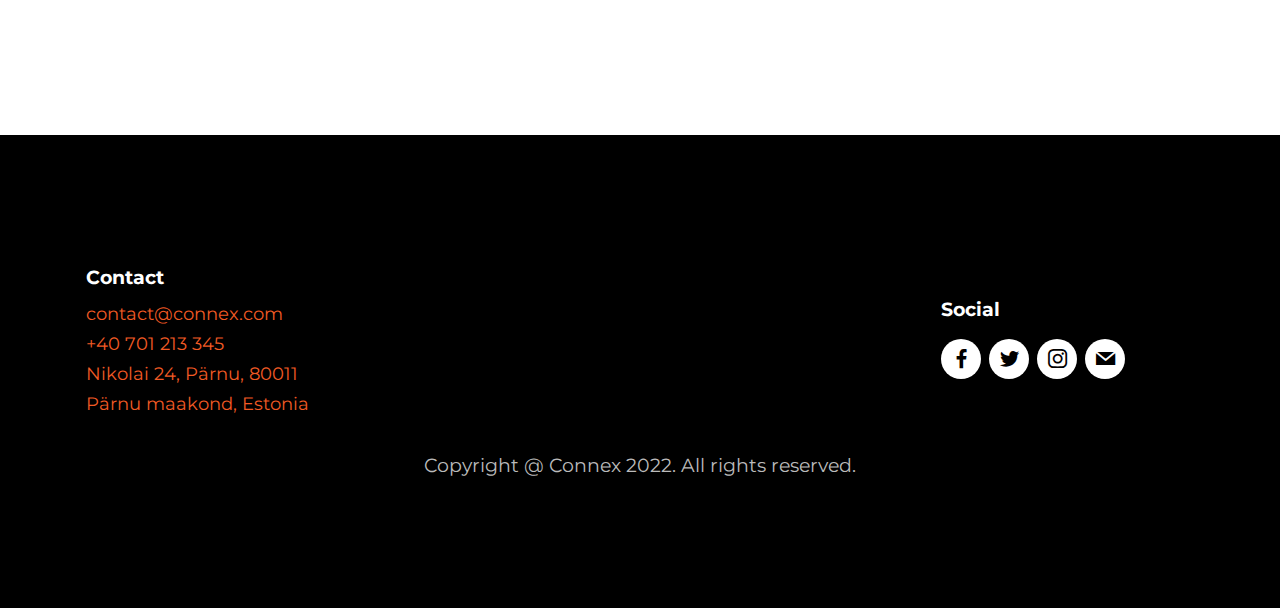
<file: contact.html>
<!DOCTYPE html>
<html  >
<head>
  <!-- Site made with Mobirise Website Builder v5.5.8, https://mobirise.com -->
  <meta charset="UTF-8">
  <meta http-equiv="X-UA-Compatible" content="IE=edge">
  <meta name="generator" content="Mobirise v5.5.8, mobirise.com">
  <meta name="viewport" content="width=device-width, initial-scale=1, minimum-scale=1">
  <link rel="shortcut icon" href="assets/images/connex-288x288.png" type="image/x-icon">
  <meta name="description" content="Contact page of Connex">
  
  
  <title>Contact</title>
  <link rel="stylesheet" href="assets/web/assets/mobirise-icons2/mobirise2.css">
  <link rel="stylesheet" href="assets/bootstrap/css/bootstrap.min.css">
  <link rel="stylesheet" href="assets/bootstrap/css/bootstrap-grid.min.css">
  <link rel="stylesheet" href="assets/bootstrap/css/bootstrap-reboot.min.css">
  <link rel="stylesheet" href="assets/dropdown/css/style.css">
  <link rel="stylesheet" href="assets/socicon/css/styles.css">
  <link rel="stylesheet" href="assets/theme/css/style.css">
  <link rel="preload" href="https://fonts.googleapis.com/css?family=Montserrat:100,100i,200,200i,300,300i,400,400i,500,500i,600,600i,700,700i,800,800i,900,900i&display=swap" as="style" onload="this.onload=null;this.rel='stylesheet'">
  <noscript><link rel="stylesheet" href="https://fonts.googleapis.com/css?family=Montserrat:100,100i,200,200i,300,300i,400,400i,500,500i,600,600i,700,700i,800,800i,900,900i&display=swap"></noscript>
  <link rel="preload" as="style" href="assets/mobirise/css/mbr-additional.css"><link rel="stylesheet" href="assets/mobirise/css/mbr-additional.css" type="text/css">
  
  
  
  
</head>
<body>
  
  <section data-bs-version="5.1" class="menu cid-s48OLK6784" once="menu" id="menu1-1z">
    
    <nav class="navbar navbar-dropdown navbar-fixed-top navbar-expand-lg">
        <div class="container-fluid">
            <div class="navbar-brand">
                <span class="navbar-logo">
                    <a href="index.html">
                        <img src="assets/images/connex-288x288.png" alt="Connex logo image" style="height: 3.8rem;">
                    </a>
                </span>
                <span class="navbar-caption-wrap"><a class="navbar-caption text-black text-primary display-5" href="index.html">Connex</a></span>
            </div>
            <button class="navbar-toggler" type="button" data-toggle="collapse" data-bs-toggle="collapse" data-target="#navbarSupportedContent" data-bs-target="#navbarSupportedContent" aria-controls="navbarNavAltMarkup" aria-expanded="false" aria-label="Toggle navigation">
                <div class="hamburger">
                    <span></span>
                    <span></span>
                    <span></span>
                    <span></span>
                </div>
            </button>
            <div class="collapse navbar-collapse" id="navbarSupportedContent">
                <ul class="navbar-nav nav-dropdown nav-right" data-app-modern-menu="true"><li class="nav-item"><a class="nav-link link text-black text-primary display-4" href="index.html">Home</a></li><li class="nav-item"><a class="nav-link link text-black text-primary display-4" href="services.html">Services</a></li>
                    <li class="nav-item"><a class="nav-link link text-black text-primary display-4" href="contact.html">Contact</a></li></ul>
                
                
            </div>
        </div>
    </nav>

</section>

<section data-bs-version="5.1" class="contacts2 cid-sUfMe2EEsw" id="contacts2-24">
    <!---->
    
    
    <div class="container">
        <div class="mbr-section-head">
            <h3 class="mbr-section-title mbr-fonts-style align-center mb-0 display-1">
                <strong>CONTACTS</strong></h3>
            
        </div>
        <div class="row justify-content-center mt-4">
            <div class="card col-12 col-md-6">
                <div class="card-wrapper">
                    <div class="image-wrapper">
                        <span class="mbr-iconfont mobi-mbri-phone mobi-mbri"></span>
                    </div>
                    <div class="text-wrapper">
                        <h6 class="card-title mbr-fonts-style mb-1 display-5">
                            <strong>Phone</strong>
                        </h6>
                        <p class="mbr-text mbr-fonts-style display-7"><a href="https://support.google.com/phoneapp/answer/2811745?hl=en" class="text-primary" target="_blank">+40 701 213 345</a></p>
                    </div>
                </div>
            </div>
            <div class="card col-12 col-md-6">
                <div class="card-wrapper">
                    <div class="image-wrapper">
                        <span class="mbr-iconfont mobi-mbri-letter mobi-mbri"></span>
                    </div>
                    <div class="text-wrapper">
                        <h6 class="card-title mbr-fonts-style mb-1 display-5">
                            <strong>Email</strong>
                        </h6>
                        <p class="mbr-text mbr-fonts-style display-7"><a href="https://www.gmail.com" class="text-primary" target="_blank">contact@connex.com</a></p>
                    </div>
                </div>
            </div>
            <div class="card col-12 col-md-6">
                <div class="card-wrapper">
                    <div class="image-wrapper">
                        <span class="mbr-iconfont mobi-mbri-pin mobi-mbri"></span>
                    </div>
                    <div class="text-wrapper">
                        <h6 class="card-title mbr-fonts-style mb-1 display-5">
                            <strong>Address</strong>
                        </h6>
                        <p class="mbr-text mbr-fonts-style display-7"><a href="https://www.google.com/maps/place/Steffani/@58.3978373,24.4758977,13z/data=!4m13!1m7!3m6!1s0x46eb36d8d55d3df7:0x400b36d18fc6d10!2sTartu,+Estonia!3b1!8m2!3d58.377983!4d26.7290383!3m4!1s0x46ecfd17f5562257:0xe2f8d53a3afce09a!8m2!3d58.3833371!4d24.5001455?hl=ro" class="text-primary" target="_blank">Nikolai 24, Pärnu, 80011 Pärnu maakond, Estonia</a></p>
                    </div>
                </div>
            </div>
            <div class="card col-12 col-md-6">
                <div class="card-wrapper">
                    <div class="image-wrapper">
                        <span class="mbr-iconfont mobi-mbri-bulleted-list mobi-mbri"></span>
                    </div>
                    <div class="text-wrapper">
                        <h6 class="card-title mbr-fonts-style mb-1 display-5">
                            <strong>Working Hours</strong>
                        </h6>
                        <p class="mbr-text mbr-fonts-style display-7">10 am - 6 pm</p>
                    </div>
                </div>
            </div>
        </div>
    </div>
</section>

<section data-bs-version="5.1" class="map2 cid-sUfM4lSD2a" id="map2-22">
    
    
    <div>
        <div class="mbr-section-head mb-4">
            <h3 class="mbr-section-title mbr-fonts-style align-center mb-0 display-2">
                <strong>Location</strong></h3>
            
        </div>
        <div class="google-map"><iframe frameborder="0" style="border:0" src="https://www.google.com/maps/embed/v1/place?key=AIzaSyDk89J4FSunMF33ruMVWJaJht_Ro0kvoXs&amp;q=Nikolai 24, Pärnu, 80011 Pärnu maakond, Estonia" allowfullscreen=""></iframe></div>
    </div>
</section>

<section data-bs-version="5.1" class="footer1 cid-sUfHssU3nu" once="footers" id="footer1-20">

    
    
    <div class="container">
        <div class="row mbr-white">
            <div class="col-12 col-md-6 col-lg-3">
                <h5 class="mbr-section-subtitle mbr-fonts-style mb-2 display-7">
                    <strong>Contact</strong></h5>
                <ul class="list mbr-fonts-style display-4">
                    <li class="mbr-text item-wrap"><a href="https://www.gmail.com/" class="text-primary" target="_blank">contact@connex.com</a>
</li><li class="mbr-text item-wrap"><a href="https://support.google.com/phoneapp/answer/2811745?hl=en" class="text-primary" target="_blank">+40 701 213 345
</a></li><li class="mbr-text item-wrap"><a href="https://www.google.com/maps/place/Steffani/@58.3978373,24.4758977,13z/data=!4m13!1m7!3m6!1s0x46eb36d8d55d3df7:0x400b36d18fc6d10!2sTartu,+Estonia!3b1!8m2!3d58.377983!4d26.7290383!3m4!1s0x46ecfd17f5562257:0xe2f8d53a3afce09a!8m2!3d58.3833371!4d24.5001455?hl=ro" class="text-primary" target="_blank">Nikolai 24, Pärnu, 80011 Pärnu maakond, Estonia</a></li><li class="mbr-text item-wrap">
</li><li class="mbr-text item-wrap">
</li>
                </ul>
            </div>
            <div class="col-12 col-md-6 col-lg-3">
                <h5 class="mbr-section-subtitle mbr-fonts-style mb-2 display-7"></h5>
                <ul class="list mbr-fonts-style display-4">

                    <li class="mbr-text item-wrap"><br></li>
                </ul>
            </div>
            <div class="col-12 col-md-6 col-lg-3">
                <h5 class="mbr-section-subtitle mbr-fonts-style mb-2 display-7"></h5>
                <ul class="list mbr-fonts-style display-4">
                    <li class="mbr-text item-wrap"><br></li>
                </ul>
            </div>
            <div class="col-12 col-md-6 col-lg-3">
                <h5 class="mbr-section-subtitle mbr-fonts-style mb-2 display-7"></h5>
                <p class="mbr-text mbr-fonts-style mb-4 display-4"></p>
                <h5 class="mbr-section-subtitle mbr-fonts-style mb-3 display-7"><strong>Social</strong></h5>
                <div class="social-row display-7">
                    <div class="soc-item">
                        <a href="https://www.facebook.com/" target="_blank">
                            <span class="mbr-iconfont socicon-facebook socicon"></span>
                        </a>
                    </div>
                    <div class="soc-item">
                        <a href="https://twitter.com/" target="_blank">
                            <span class="mbr-iconfont socicon-twitter socicon"></span>
                        </a>
                    </div>
                    <div class="soc-item">
                        <a href="https://www.instagram.com/" target="_blank">
                            <span class="mbr-iconfont socicon-instagram socicon" style="color: rgb(0, 0, 0); fill: rgb(0, 0, 0);"></span>
                        </a>
                    </div>
                    <div class="soc-item">
                        <a href="https://www.gmail.com/" target="_blank">
                            <span class="mbr-iconfont socicon-mail socicon" style="color: rgb(0, 0, 0); fill: rgb(0, 0, 0);"></span>
                        </a>
                    </div>
                </div>
            </div>
            <div class="col-12 mt-4">
                <p class="mbr-text mb-0 mbr-fonts-style copyright align-center display-7">
                    Copyright @ Connex 2022. All rights reserved.
                </p>
            </div>
        </div>
    </div>
    <script src="assets/bootstrap/js/bootstrap.bundle.min.js"></script>  <script src="assets/smoothscroll/smooth-scroll.js"></script>  <script src="assets/ytplayer/index.js"></script>  <script src="assets/dropdown/js/navbar-dropdown.js"></script>  
  
  
</body>
</html>
</file>
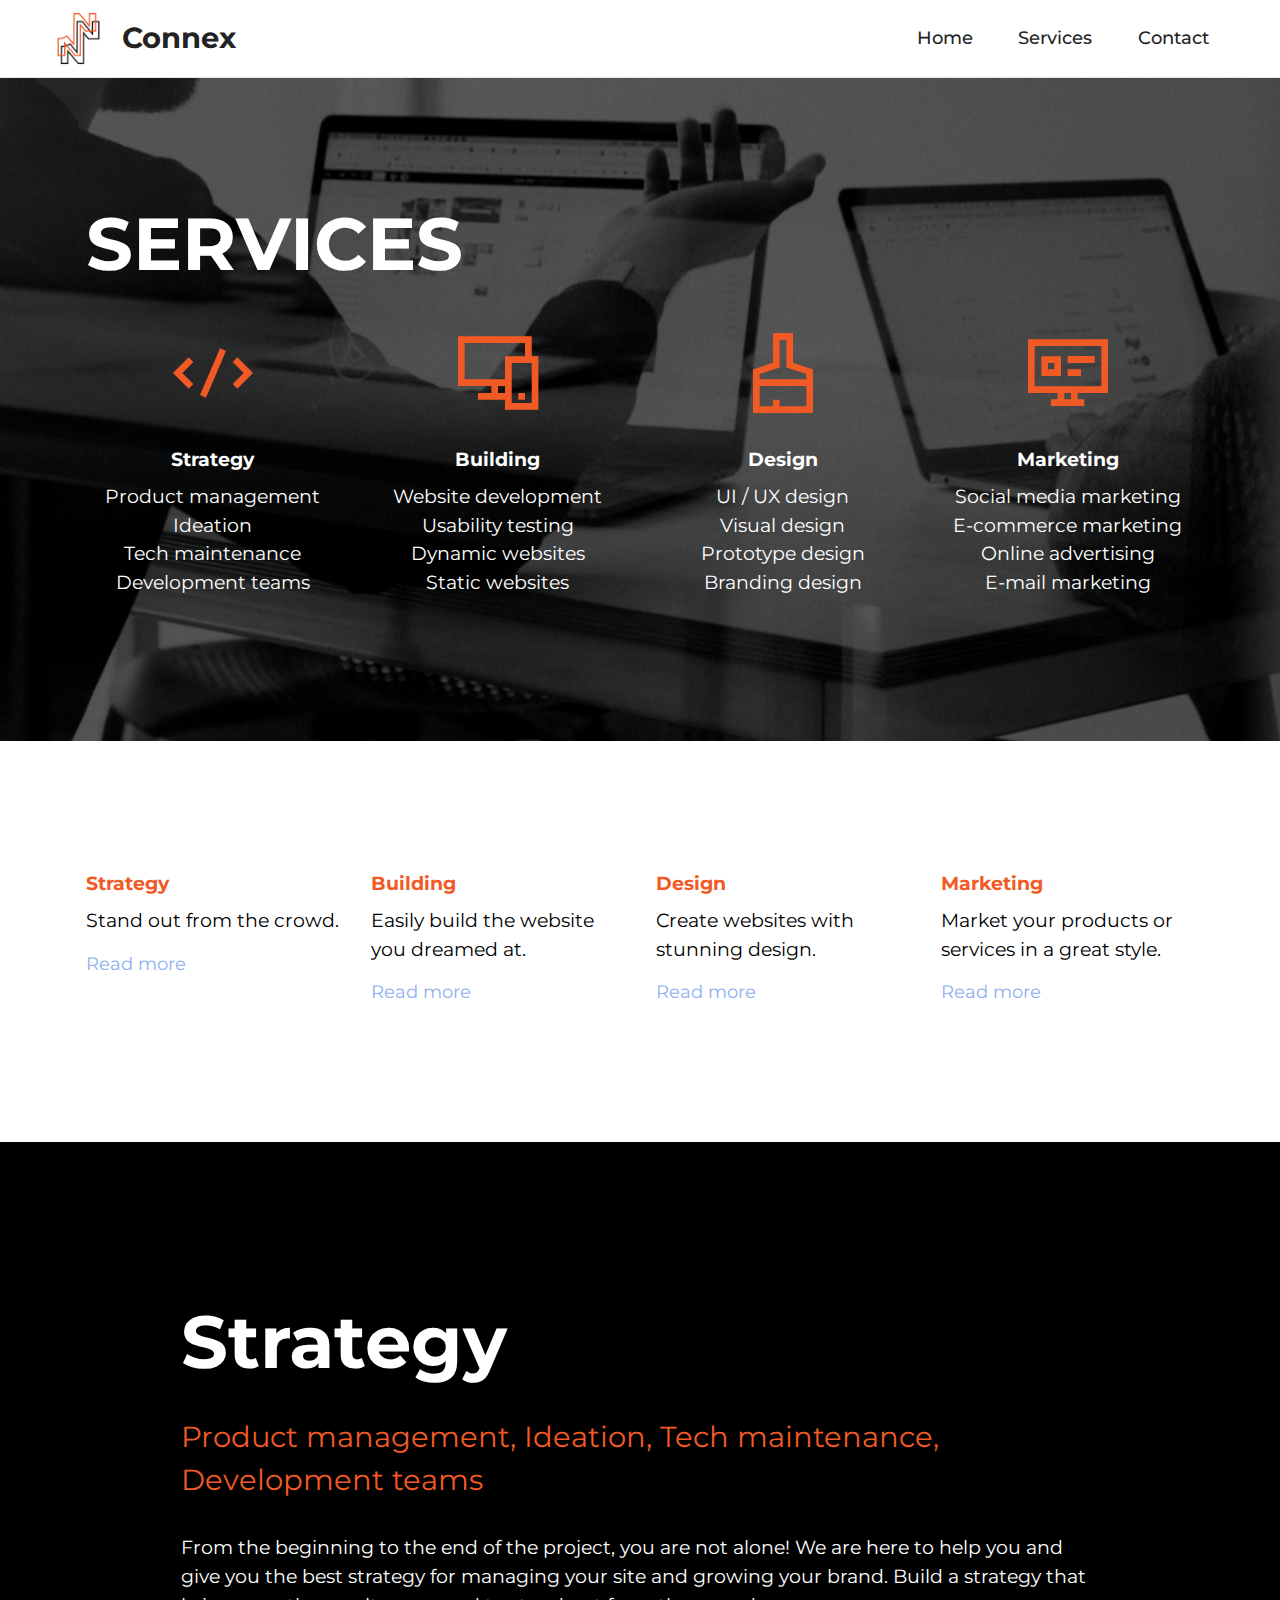
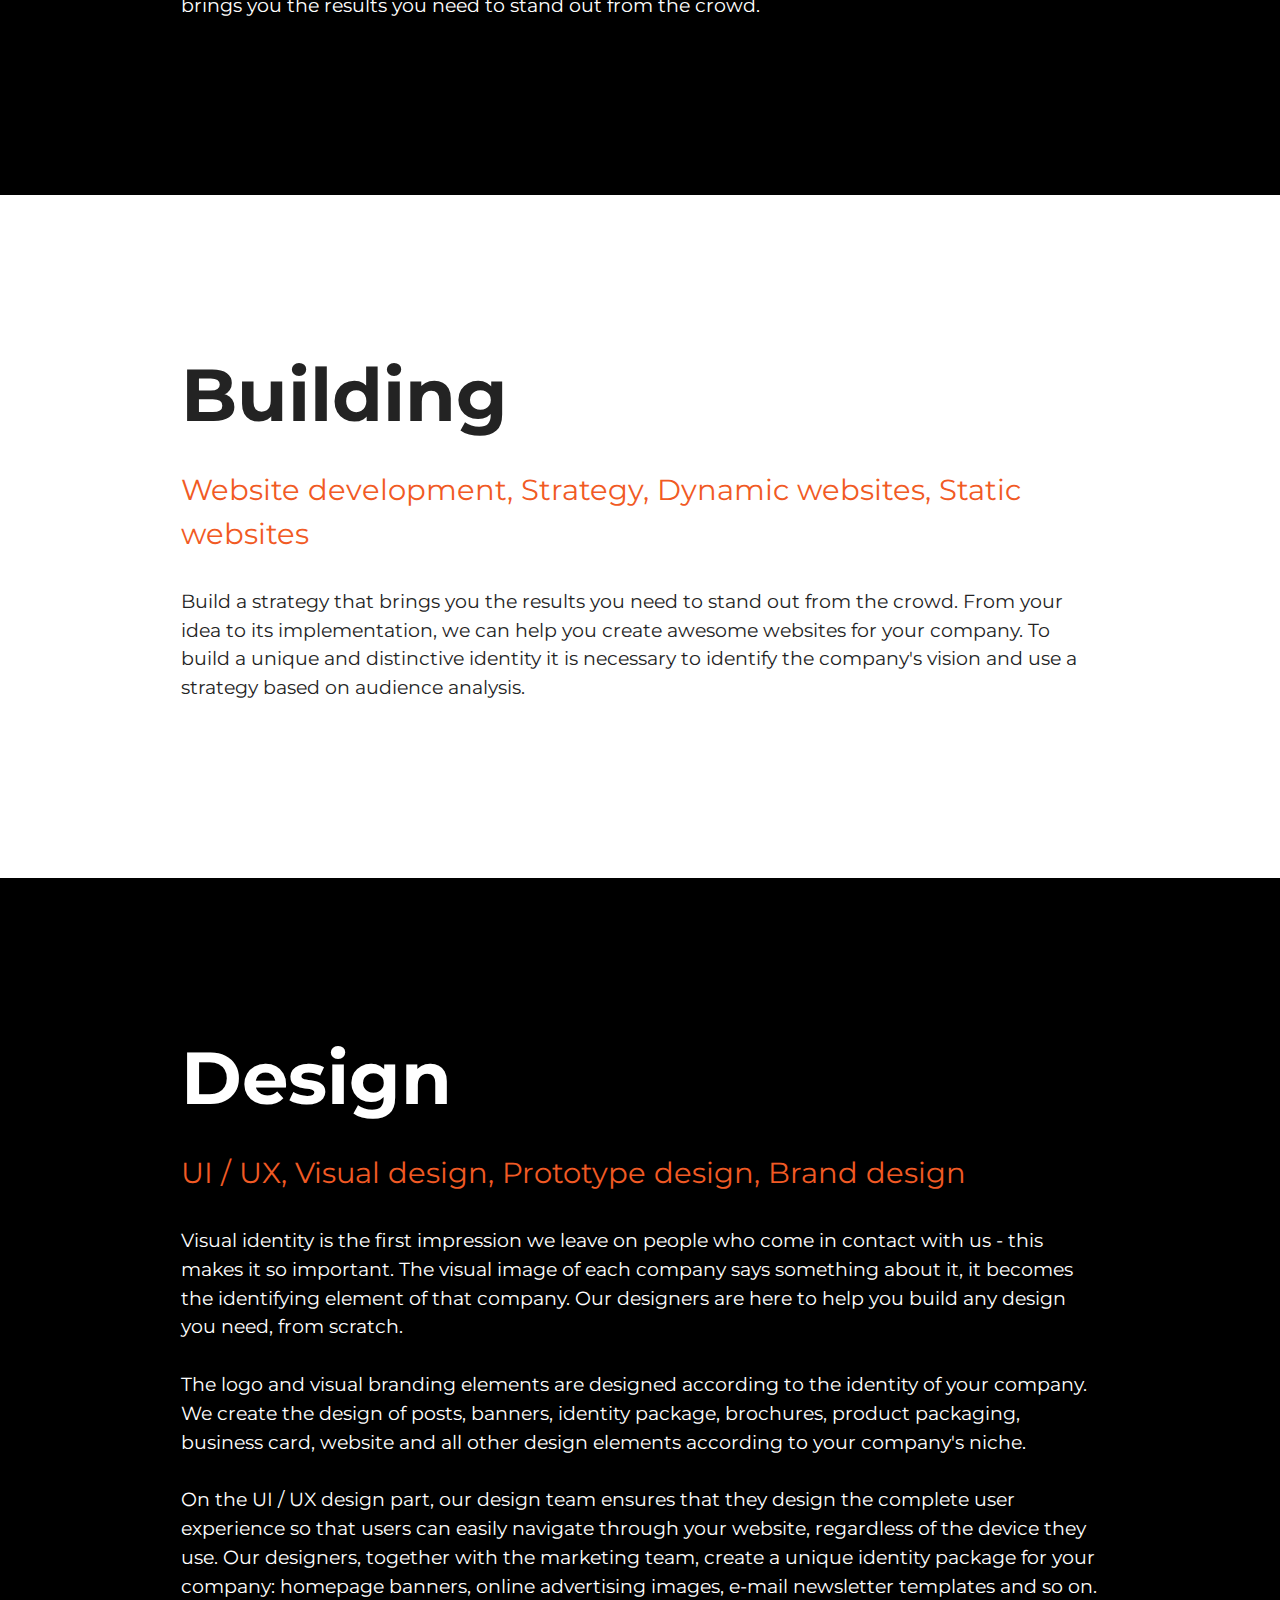
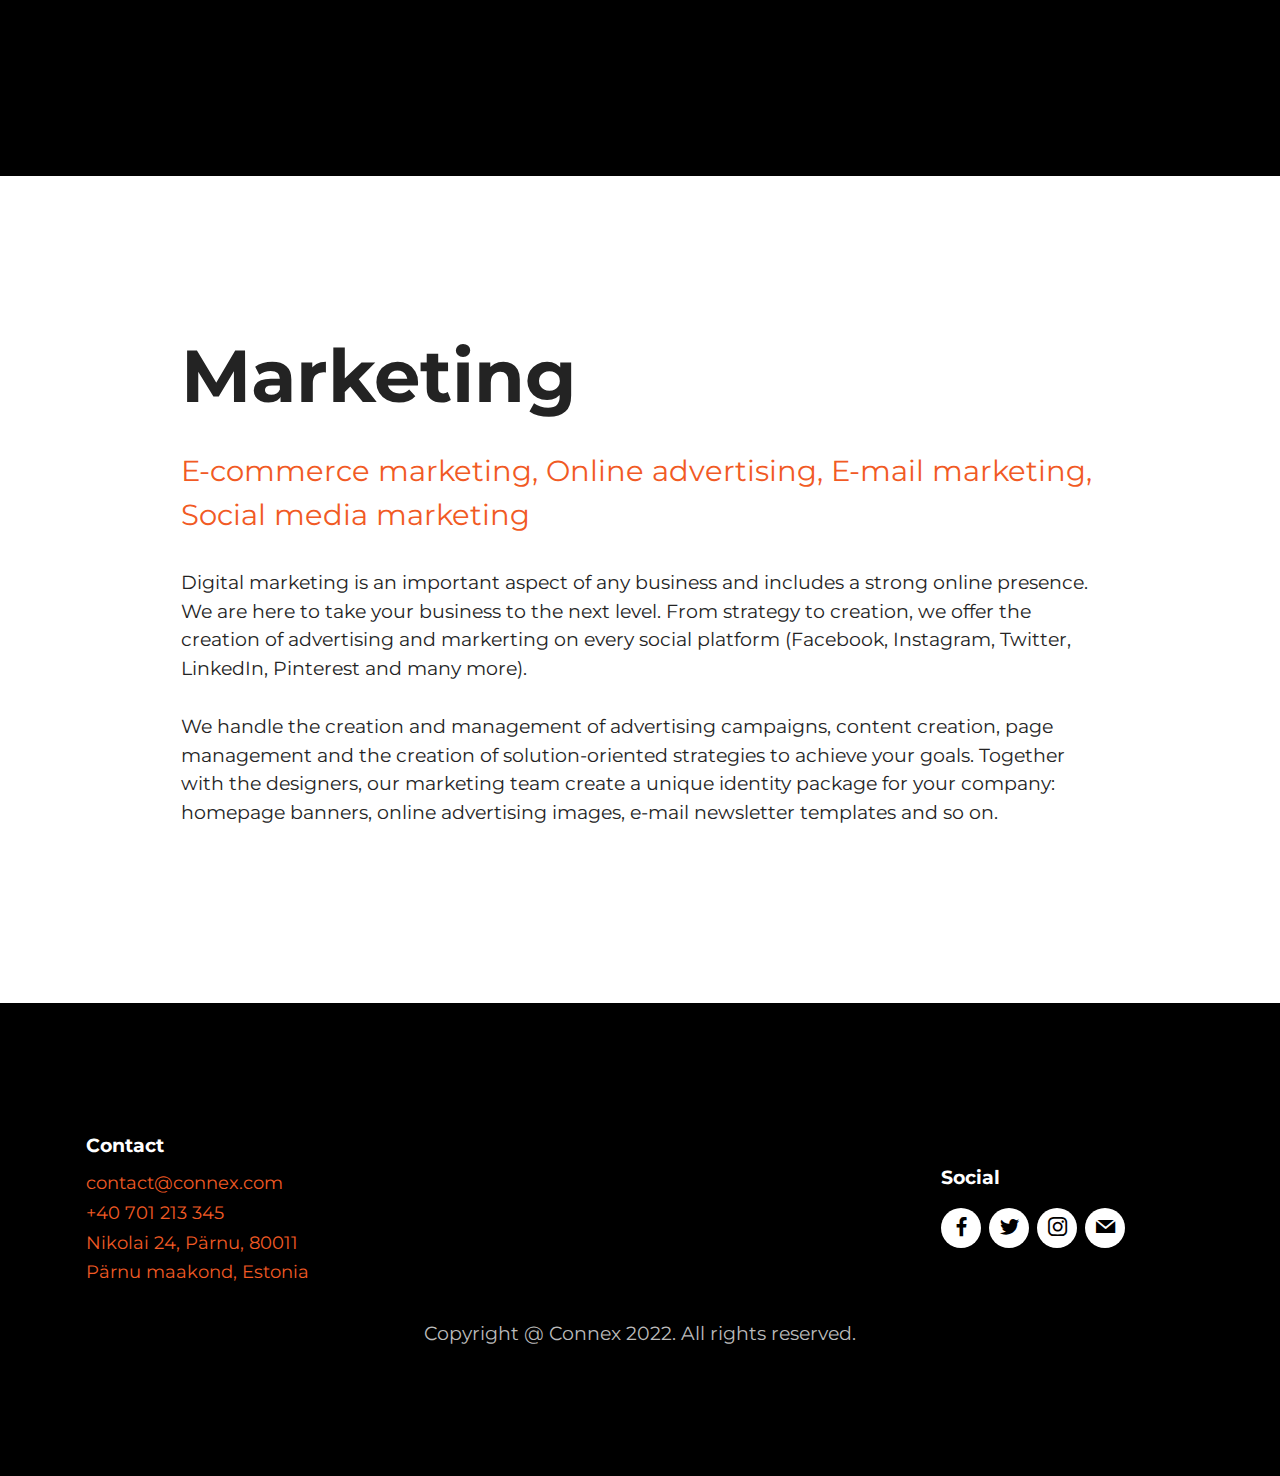
<file: services.html>
<!DOCTYPE html>
<html  >
<head>
  <!-- Site made with Mobirise Website Builder v5.5.8, https://mobirise.com -->
  <meta charset="UTF-8">
  <meta http-equiv="X-UA-Compatible" content="IE=edge">
  <meta name="generator" content="Mobirise v5.5.8, mobirise.com">
  <meta name="viewport" content="width=device-width, initial-scale=1, minimum-scale=1">
  <link rel="shortcut icon" href="assets/images/connex-288x288.png" type="image/x-icon">
  <meta name="description" content="Services offered by Connex">
  
  
  <title>Services</title>
  <link rel="stylesheet" href="assets/web/assets/mobirise-icons2/mobirise2.css">
  <link rel="stylesheet" href="assets/bootstrap/css/bootstrap.min.css">
  <link rel="stylesheet" href="assets/bootstrap/css/bootstrap-grid.min.css">
  <link rel="stylesheet" href="assets/bootstrap/css/bootstrap-reboot.min.css">
  <link rel="stylesheet" href="assets/parallax/jarallax.css">
  <link rel="stylesheet" href="assets/dropdown/css/style.css">
  <link rel="stylesheet" href="assets/socicon/css/styles.css">
  <link rel="stylesheet" href="assets/theme/css/style.css">
  <link rel="preload" href="https://fonts.googleapis.com/css?family=Montserrat:100,100i,200,200i,300,300i,400,400i,500,500i,600,600i,700,700i,800,800i,900,900i&display=swap" as="style" onload="this.onload=null;this.rel='stylesheet'">
  <noscript><link rel="stylesheet" href="https://fonts.googleapis.com/css?family=Montserrat:100,100i,200,200i,300,300i,400,400i,500,500i,600,600i,700,700i,800,800i,900,900i&display=swap"></noscript>
  <link rel="preload" as="style" href="assets/mobirise/css/mbr-additional.css"><link rel="stylesheet" href="assets/mobirise/css/mbr-additional.css" type="text/css">
  
  
  
  
</head>
<body>
  
  <section data-bs-version="5.1" class="menu cid-sUeUFGzJ2q" once="menu" id="menu1-1a">
    
    <nav class="navbar navbar-dropdown navbar-fixed-top navbar-expand-lg">
        <div class="container-fluid">
            <div class="navbar-brand">
                <span class="navbar-logo">
                    <a href="index.html">
                        <img src="assets/images/connex-288x288.png" alt="Connex logo image" style="height: 3.8rem;">
                    </a>
                </span>
                <span class="navbar-caption-wrap"><a class="navbar-caption text-black text-primary display-5" href="index.html">Connex</a></span>
            </div>
            <button class="navbar-toggler" type="button" data-toggle="collapse" data-bs-toggle="collapse" data-target="#navbarSupportedContent" data-bs-target="#navbarSupportedContent" aria-controls="navbarNavAltMarkup" aria-expanded="false" aria-label="Toggle navigation">
                <div class="hamburger">
                    <span></span>
                    <span></span>
                    <span></span>
                    <span></span>
                </div>
            </button>
            <div class="collapse navbar-collapse" id="navbarSupportedContent">
                <ul class="navbar-nav nav-dropdown nav-right" data-app-modern-menu="true"><li class="nav-item"><a class="nav-link link text-black text-primary display-4" href="index.html">Home</a></li><li class="nav-item"><a class="nav-link link text-black text-primary display-4" href="services.html">Services</a></li>
                    <li class="nav-item"><a class="nav-link link text-black text-primary display-4" href="contact.html">Contact</a></li></ul>
                
                
            </div>
        </div>
    </nav>

</section>

<section data-bs-version="5.1" class="features1 cid-sUeUFDgrEO mbr-parallax-background" id="features1-11">
    

    <div class="mbr-overlay" style="opacity: 0.6; background-color: rgb(0, 0, 0);">
    </div>
    <div class="container">
        <div class="row">
            <div class="col-12">
                <h3 class="mbr-section-title mbr-fonts-style align-center mb-0 display-1">
                    <strong>SERVICES</strong>
                </h3>
                
            </div>
        </div>
        <div class="row">
            <div class="card col-12 col-md-6 col-lg-3">
                <div class="card-wrapper">
                    <div class="card-box align-center">
                        <div class="iconfont-wrapper">
                            <span class="mbr-iconfont mobi-mbri-code mobi-mbri"></span>
                        </div>
                        <h5 class="card-title mbr-fonts-style display-7"><strong>Strategy</strong></h5>
                        <p class="card-text mbr-fonts-style display-7">Product management
<br>Ideation
<br>Tech maintenance
<br>Development teams</p>
                    </div>
                </div>
            </div>
            <div class="card col-12 col-md-6 col-lg-3">
                <div class="card-wrapper">
                    <div class="card-box align-center">
                        <div class="iconfont-wrapper">
                            <span class="mbr-iconfont mobi-mbri-responsive-2 mobi-mbri"></span>
                        </div>
                        <h5 class="card-title mbr-fonts-style display-7"><strong>Building</strong></h5>
                        <p class="card-text mbr-fonts-style display-7">Website development
<br>Usability testing
<br>Dynamic websites<br>Static websites</p>
                    </div>
                </div>
            </div>
            <div class="card col-12 col-md-6 col-lg-3">
                <div class="card-wrapper">
                    <div class="card-box align-center">
                        <div class="iconfont-wrapper">
                            <span class="mbr-iconfont mobi-mbri-website-theme-2 mobi-mbri"></span>
                        </div>
                        <h5 class="card-title mbr-fonts-style display-7"><strong>Design</strong></h5>
                        <p class="card-text mbr-fonts-style display-7">UI / UX design
<br>Visual design
<br>Prototype design
<br>Branding design</p>
                    </div>
                </div>
            </div>
            <div class="card col-12 col-md-6 col-lg-3">
                <div class="card-wrapper">
                    <div class="card-box align-center">
                        <div class="iconfont-wrapper">
                            <span class="mbr-iconfont mobi-mbri-sites mobi-mbri"></span>
                        </div>
                        <h5 class="card-title mbr-fonts-style display-7"><strong>Marketing</strong></h5>
                        <p class="card-text mbr-fonts-style display-7">Social media marketing
<br>E-commerce marketing
<br>Online advertising
<br>E-mail marketing</p>
                    </div>
                </div>
            </div>
        </div>
    </div>
</section>

<section data-bs-version="5.1" class="features17 cid-sUfbfEkqur" id="features18-1n">

    

    
    <div class="container">
        
        <div class="row mt-4">
            <div class="col-12 col-md-6 col-lg-3">
                <div class="card-wrapper mb-4">
                    <div class="card-box align-left">
                        <h4 class="card-title mbr-fonts-style align-left display-7">
                            <strong>Strategy</strong>
                        </h4>
                        <p class="mbr-text mbr-fonts-style mb-3 display-7">
                            Stand out from the crowd.
                            </p><div class="link-wrap">
                                <h6 class="link mbr-fonts-style align-left display-4">
                                    <a class="text-success text-primary" href="services.html#content5-1g">Read more</a></h6>
                            </div>
                    </div>
                </div>
            </div>
            <div class="col-12 col-md-6 col-lg-3">
                <div class="card-wrapper mb-4">
                    <div class="card-box align-left">
                        <h4 class="card-title mbr-fonts-style align-left display-7">
                            <strong>Building</strong></h4>
                        <p class="mbr-text mbr-fonts-style mb-3 display-7">Easily build the website you dreamed at.</p><div class="link-wrap">
                                <h6 class="link mbr-fonts-style align-left display-4">
                                    <a class="text-success text-primary" href="services.html#content5-1k">Read more</a></h6>
                            </div>
                    </div>
                </div>
            </div>
            <div class="col-12 col-md-6 col-lg-3">
                <div class="card-wrapper mb-4">
                    <div class="card-box align-left">
                        <h4 class="card-title mbr-fonts-style align-left display-7"><strong>Design</strong></h4>
                        <p class="mbr-text mbr-fonts-style mb-3 display-7">Create websites with stunning design.</p><div class="link-wrap">
                                <h6 class="link mbr-fonts-style align-left display-4">
                                    <a class="text-success text-primary" href="services.html#content5-1i">Read more</a></h6>
                            </div>
                    </div>
                </div>
            </div>
            <div class="col-12 col-md-6 col-lg-3">
                <div class="card-wrapper mb-4">
                    <div class="card-box align-left">
                        <h4 class="card-title mbr-fonts-style align-left display-7"><strong>Marketing</strong></h4>
                        <p class="mbr-text mbr-fonts-style mb-3 display-7">
                            Market your products or services in a great style. 
                            </p><div class="link-wrap">
                                <h6 class="link mbr-fonts-style align-left display-4">
                                    <a class="text-success text-primary" href="services.html#content5-1l">Read more</a></h6>
                            </div>
                    </div>
                </div>
            </div>
        </div>
    </div>
</section>

<section data-bs-version="5.1" class="content5 cid-sUf7m07aE4" id="content5-1g">
    
    <div class="container">
        <div class="row justify-content-center">
            <div class="col-md-12 col-lg-10">
                <h3 class="mbr-section-title mbr-fonts-style mb-4 display-1">
                    <strong>Strategy</strong>
                </h3>
                <h4 class="mbr-section-subtitle mbr-fonts-style mb-4 display-5">Product management, Ideation, Tech maintenance, Development teams</h4>
                <p class="mbr-text mbr-fonts-style display-7">
                    From the beginning to the end of the project, you are not alone! We are here to help you and give you the best strategy for managing your site and growing your brand. Build a strategy that brings you the results you need to stand out from the crowd.</p>
            </div>
        </div>
    </div>
</section>

<section data-bs-version="5.1" class="content5 cid-sUf8yeioko" id="content5-1k">
    
    <div class="container">
        <div class="row justify-content-center">
            <div class="col-md-12 col-lg-10">
                <h3 class="mbr-section-title mbr-fonts-style mb-4 display-1"><strong>Building</strong></h3>
                <h4 class="mbr-section-subtitle mbr-fonts-style mb-4 display-5">Website development, Strategy, Dynamic websites, Static websites</h4>
                <p class="mbr-text mbr-fonts-style display-7">
                    Build a strategy that brings you the results you need to stand out from the crowd. From your idea to its implementation, we can help you create awesome websites for your company. To build a unique and distinctive identity it is necessary to identify the company's vision and use a strategy based on audience analysis.</p>
            </div>
        </div>
    </div>
</section>

<section data-bs-version="5.1" class="content5 cid-sUf8h5rmy5" id="content5-1i">
    
    <div class="container">
        <div class="row justify-content-center">
            <div class="col-md-12 col-lg-10">
                <h3 class="mbr-section-title mbr-fonts-style mb-4 display-1">
                    <strong>Design</strong></h3>
                <h4 class="mbr-section-subtitle mbr-fonts-style mb-4 display-5">UI / UX, Visual design, Prototype design, Brand design</h4>
                <p class="mbr-text mbr-fonts-style display-7">Visual identity is the first impression we leave on people who come in contact with us - this makes it so important. The visual image of each company says something about it, it becomes the identifying element of that company. Our designers are here to help you build any design you need, from scratch.
<br>
<br>The logo and visual branding elements are designed according to the identity of your company. We create the design of posts, banners, identity package, brochures, product packaging, business card, website and all other design elements according to your company's niche.
<br>
<br>On the UI / UX design part, our design team ensures that they design the complete user experience so that users can easily navigate through your website, regardless of the device they use. Our designers, together with the marketing team, create a unique identity package for your company: homepage banners, online advertising images, e-mail newsletter templates and so on.</p>
            </div>
        </div>
    </div>
</section>

<section data-bs-version="5.1" class="content5 cid-sUf9d5vPef" id="content5-1l">
    
    <div class="container">
        <div class="row justify-content-center">
            <div class="col-md-12 col-lg-10">
                <h3 class="mbr-section-title mbr-fonts-style mb-4 display-1"><strong>Marketing</strong></h3>
                <h4 class="mbr-section-subtitle mbr-fonts-style mb-4 display-5">E-commerce marketing, Online advertising, E-mail marketing, Social media marketing</h4>
                <p class="mbr-text mbr-fonts-style display-7">Digital marketing is an important aspect of any business and includes a strong online presence. We are here to take your business to the next level. From strategy to creation, we offer the creation of advertising and markerting on every social platform (Facebook, Instagram, Twitter, LinkedIn, Pinterest and many more).
<br>
<br>We handle the creation and management of advertising campaigns, content creation, page management and the creation of solution-oriented strategies to achieve your goals. Together with the designers, our marketing team create a unique identity package for your company: homepage banners, online advertising images, e-mail newsletter templates and so on.</p>
            </div>
        </div>
    </div>
</section>

<section data-bs-version="5.1" class="footer1 cid-sUfHssU3nu" once="footers" id="footer1-1y">

    
    
    <div class="container">
        <div class="row mbr-white">
            <div class="col-12 col-md-6 col-lg-3">
                <h5 class="mbr-section-subtitle mbr-fonts-style mb-2 display-7">
                    <strong>Contact</strong></h5>
                <ul class="list mbr-fonts-style display-4">
                    <li class="mbr-text item-wrap"><a href="https://www.gmail.com/" class="text-primary" target="_blank">contact@connex.com</a>
</li><li class="mbr-text item-wrap"><a href="https://support.google.com/phoneapp/answer/2811745?hl=en" class="text-primary" target="_blank">+40 701 213 345
</a></li><li class="mbr-text item-wrap"><a href="https://www.google.com/maps/place/Steffani/@58.3978373,24.4758977,13z/data=!4m13!1m7!3m6!1s0x46eb36d8d55d3df7:0x400b36d18fc6d10!2sTartu,+Estonia!3b1!8m2!3d58.377983!4d26.7290383!3m4!1s0x46ecfd17f5562257:0xe2f8d53a3afce09a!8m2!3d58.3833371!4d24.5001455?hl=ro" class="text-primary" target="_blank">Nikolai 24, Pärnu, 80011 Pärnu maakond, Estonia</a></li><li class="mbr-text item-wrap">
</li><li class="mbr-text item-wrap">
</li>
                </ul>
            </div>
            <div class="col-12 col-md-6 col-lg-3">
                <h5 class="mbr-section-subtitle mbr-fonts-style mb-2 display-7"></h5>
                <ul class="list mbr-fonts-style display-4">

                    <li class="mbr-text item-wrap"><br></li>
                </ul>
            </div>
            <div class="col-12 col-md-6 col-lg-3">
                <h5 class="mbr-section-subtitle mbr-fonts-style mb-2 display-7"></h5>
                <ul class="list mbr-fonts-style display-4">
                    <li class="mbr-text item-wrap"><br></li>
                </ul>
            </div>
            <div class="col-12 col-md-6 col-lg-3">
                <h5 class="mbr-section-subtitle mbr-fonts-style mb-2 display-7"></h5>
                <p class="mbr-text mbr-fonts-style mb-4 display-4"></p>
                <h5 class="mbr-section-subtitle mbr-fonts-style mb-3 display-7"><strong>Social</strong></h5>
                <div class="social-row display-7">
                    <div class="soc-item">
                        <a href="https://www.facebook.com/" target="_blank">
                            <span class="mbr-iconfont socicon-facebook socicon"></span>
                        </a>
                    </div>
                    <div class="soc-item">
                        <a href="https://twitter.com/" target="_blank">
                            <span class="mbr-iconfont socicon-twitter socicon"></span>
                        </a>
                    </div>
                    <div class="soc-item">
                        <a href="https://www.instagram.com/" target="_blank">
                            <span class="mbr-iconfont socicon-instagram socicon" style="color: rgb(0, 0, 0); fill: rgb(0, 0, 0);"></span>
                        </a>
                    </div>
                    <div class="soc-item">
                        <a href="https://www.gmail.com/" target="_blank">
                            <span class="mbr-iconfont socicon-mail socicon" style="color: rgb(0, 0, 0); fill: rgb(0, 0, 0);"></span>
                        </a>
                    </div>
                </div>
            </div>
            <div class="col-12 mt-4">
                <p class="mbr-text mb-0 mbr-fonts-style copyright align-center display-7">
                    Copyright @ Connex 2022. All rights reserved.
                </p>
            </div>
        </div>
    </div>
<script src="assets/bootstrap/js/bootstrap.bundle.min.js"></script>  <script src="assets/parallax/jarallax.js"></script>  <script src="assets/smoothscroll/smooth-scroll.js"></script>  <script src="assets/ytplayer/index.js"></script>  <script src="assets/dropdown/js/navbar-dropdown.js"></script>  
  
  
</body>
</html>
</file>
<file: assets/web/assets/mobirise-icons2/mobirise2.css>
@font-face {
  font-family: 'Moririse2';
  font-display: swap;
  src:  url('mobirise2.eot?f2bix4');
  src:  url('mobirise2.eot?f2bix4#iefix') format('embedded-opentype'),
    url('mobirise2.ttf?f2bix4') format('truetype'),
    url('mobirise2.woff?f2bix4') format('woff'),
    url('mobirise2.svg?f2bix4#mobirise2') format('svg');
  font-weight: normal;
  font-style: normal;
}

[class^="mobi-"], [class*=" mobi-"] {
  /* use !important to prevent issues with browser extensions that change fonts */
  font-family: 'Moririse2' !important;
  speak: none;
  font-style: normal;
  font-weight: normal;
  font-variant: normal;
  text-transform: none;
  line-height: 1;

  /* Better Font Rendering =========== */
  -webkit-font-smoothing: antialiased;
  -moz-osx-font-smoothing: grayscale;
}

.mobi-mbri-add-submenu:before {
  content: "\e900";
}
.mobi-mbri-alert:before {
  content: "\e901";
}
.mobi-mbri-align-center:before {
  content: "\e902";
}
.mobi-mbri-align-justify:before {
  content: "\e903";
}
.mobi-mbri-align-left:before {
  content: "\e904";
}
.mobi-mbri-align-right:before {
  content: "\e905";
}
.mobi-mbri-android:before {
  content: "\e906";
}
.mobi-mbri-apple:before {
  content: "\e907";
}
.mobi-mbri-arrow-down:before {
  content: "\e908";
}
.mobi-mbri-arrow-next:before {
  content: "\e909";
}
.mobi-mbri-arrow-prev:before {
  content: "\e90a";
}
.mobi-mbri-arrow-up:before {
  content: "\e90b";
}
.mobi-mbri-bold:before {
  content: "\e90c";
}
.mobi-mbri-bookmark:before {
  content: "\e90d";
}
.mobi-mbri-bootstrap:before {
  content: "\e90e";
}
.mobi-mbri-briefcase:before {
  content: "\e90f";
}
.mobi-mbri-browse:before {
  content: "\e910";
}
.mobi-mbri-bulleted-list:before {
  content: "\e911";
}
.mobi-mbri-calendar:before {
  content: "\e912";
}
.mobi-mbri-camera:before {
  content: "\e913";
}
.mobi-mbri-cart-add:before {
  content: "\e914";
}
.mobi-mbri-cart-full:before {
  content: "\e915";
}
.mobi-mbri-cash:before {
  content: "\e916";
}
.mobi-mbri-change-style:before {
  content: "\e917";
}
.mobi-mbri-chat:before {
  content: "\e918";
}
.mobi-mbri-clock:before {
  content: "\e919";
}
.mobi-mbri-close:before {
  content: "\e91a";
}
.mobi-mbri-cloud:before {
  content: "\e91b";
}
.mobi-mbri-code:before {
  content: "\e91c";
}
.mobi-mbri-contact-form:before {
  content: "\e91d";
}
.mobi-mbri-credit-card:before {
  content: "\e91e";
}
.mobi-mbri-cursor-click:before {
  content: "\e91f";
}
.mobi-mbri-cust-feedback:before {
  content: "\e920";
}
.mobi-mbri-database:before {
  content: "\e921";
}
.mobi-mbri-delivery:before {
  content: "\e922";
}
.mobi-mbri-desktop:before {
  content: "\e923";
}
.mobi-mbri-devices:before {
  content: "\e924";
}
.mobi-mbri-down:before {
  content: "\e925";
}
.mobi-mbri-download-2:before {
  content: "\e926";
}
.mobi-mbri-download:before {
  content: "\e927";
}
.mobi-mbri-drag-n-drop-2:before {
  content: "\e928";
}
.mobi-mbri-drag-n-drop:before {
  content: "\e929";
}
.mobi-mbri-edit-2:before {
  content: "\e92a";
}
.mobi-mbri-edit:before {
  content: "\e92b";
}
.mobi-mbri-error:before {
  content: "\e92c";
}
.mobi-mbri-extension:before {
  content: "\e92d";
}
.mobi-mbri-features:before {
  content: "\e92e";
}
.mobi-mbri-file:before {
  content: "\e92f";
}
.mobi-mbri-flag:before {
  content: "\e930";
}
.mobi-mbri-folder:before {
  content: "\e931";
}
.mobi-mbri-gift:before {
  content: "\e932";
}
.mobi-mbri-github:before {
  content: "\e933";
}
.mobi-mbri-globe-2:before {
  content: "\e934";
}
.mobi-mbri-globe:before {
  content: "\e935";
}
.mobi-mbri-growing-chart:before {
  content: "\e936";
}
.mobi-mbri-hearth:before {
  content: "\e937";
}
.mobi-mbri-help:before {
  content: "\e938";
}
.mobi-mbri-home:before {
  content: "\e939";
}
.mobi-mbri-hot-cup:before {
  content: "\e93a";
}
.mobi-mbri-idea:before {
  content: "\e93b";
}
.mobi-mbri-image-gallery:before {
  content: "\e93c";
}
.mobi-mbri-image-slider:before {
  content: "\e93d";
}
.mobi-mbri-info:before {
  content: "\e93e";
}
.mobi-mbri-italic:before {
  content: "\e93f";
}
.mobi-mbri-key:before {
  content: "\e940";
}
.mobi-mbri-laptop:before {
  content: "\e941";
}
.mobi-mbri-layers:before {
  content: "\e942";
}
.mobi-mbri-left-right:before {
  content: "\e943";
}
.mobi-mbri-left:before {
  content: "\e944";
}
.mobi-mbri-letter:before {
  content: "\e945";
}
.mobi-mbri-like:before {
  content: "\e946";
}
.mobi-mbri-link:before {
  content: "\e947";
}
.mobi-mbri-lock:before {
  content: "\e948";
}
.mobi-mbri-login:before {
  content: "\e949";
}
.mobi-mbri-logout:before {
  content: "\e94a";
}
.mobi-mbri-magic-stick:before {
  content: "\e94b";
}
.mobi-mbri-map-pin:before {
  content: "\e94c";
}
.mobi-mbri-menu:before {
  content: "\e94d";
}
.mobi-mbri-mobile-2:before {
  content: "\e94e";
}
.mobi-mbri-mobile-horizontal:before {
  content: "\e94f";
}
.mobi-mbri-mobile:before {
  content: "\e950";
}
.mobi-mbri-mobirise:before {
  content: "\e951";
}
.mobi-mbri-more-horizontal:before {
  content: "\e952";
}
.mobi-mbri-more-vertical:before {
  content: "\e953";
}
.mobi-mbri-music:before {
  content: "\e954";
}
.mobi-mbri-new-file:before {
  content: "\e955";
}
.mobi-mbri-numbered-list:before {
  content: "\e956";
}
.mobi-mbri-opened-folder:before {
  content: "\e957";
}
.mobi-mbri-pages:before {
  content: "\e958";
}
.mobi-mbri-paper-plane:before {
  content: "\e959";
}
.mobi-mbri-paperclip:before {
  content: "\e95a";
}
.mobi-mbri-phone:before {
  content: "\e95b";
}
.mobi-mbri-photo:before {
  content: "\e95c";
}
.mobi-mbri-photos:before {
  content: "\e95d";
}
.mobi-mbri-pin:before {
  content: "\e95e";
}
.mobi-mbri-play:before {
  content: "\e95f";
}
.mobi-mbri-plus:before {
  content: "\e960";
}
.mobi-mbri-preview:before {
  content: "\e961";
}
.mobi-mbri-print:before {
  content: "\e962";
}
.mobi-mbri-protect:before {
  content: "\e963";
}
.mobi-mbri-question:before {
  content: "\e964";
}
.mobi-mbri-quote-left:before {
  content: "\e965";
}
.mobi-mbri-quote-right:before {
  content: "\e966";
}
.mobi-mbri-redo:before {
  content: "\e967";
}
.mobi-mbri-refresh:before {
  content: "\e968";
}
.mobi-mbri-responsive-2:before {
  content: "\e969";
}
.mobi-mbri-responsive:before {
  content: "\e96a";
}
.mobi-mbri-right:before {
  content: "\e96b";
}
.mobi-mbri-rocket:before {
  content: "\e96c";
}
.mobi-mbri-sad-face:before {
  content: "\e96d";
}
.mobi-mbri-sale:before {
  content: "\e96e";
}
.mobi-mbri-save:before {
  content: "\e96f";
}
.mobi-mbri-search:before {
  content: "\e970";
}
.mobi-mbri-setting-2:before {
  content: "\e971";
}
.mobi-mbri-setting-3:before {
  content: "\e972";
}
.mobi-mbri-setting:before {
  content: "\e973";
}
.mobi-mbri-share:before {
  content: "\e974";
}
.mobi-mbri-shopping-bag:before {
  content: "\e975";
}
.mobi-mbri-shopping-basket:before {
  content: "\e976";
}
.mobi-mbri-shopping-cart:before {
  content: "\e977";
}
.mobi-mbri-sites:before {
  content: "\e978";
}
.mobi-mbri-smile-face:before {
  content: "\e979";
}
.mobi-mbri-speed:before {
  content: "\e97a";
}
.mobi-mbri-star:before {
  content: "\e97b";
}
.mobi-mbri-success:before {
  content: "\e97c";
}
.mobi-mbri-sun:before {
  content: "\e97d";
}
.mobi-mbri-sun2:before {
  content: "\e97e";
}
.mobi-mbri-tablet-vertical:before {
  content: "\e97f";
}
.mobi-mbri-tablet:before {
  content: "\e980";
}
.mobi-mbri-target:before {
  content: "\e981";
}
.mobi-mbri-timer:before {
  content: "\e982";
}
.mobi-mbri-to-ftp:before {
  content: "\e983";
}
.mobi-mbri-to-local-drive:before {
  content: "\e984";
}
.mobi-mbri-touch-swipe:before {
  content: "\e985";
}
.mobi-mbri-touch:before {
  content: "\e986";
}
.mobi-mbri-trash:before {
  content: "\e987";
}
.mobi-mbri-underline:before {
  content: "\e988";
}
.mobi-mbri-undo:before {
  content: "\e989";
}
.mobi-mbri-unlink:before {
  content: "\e98a";
}
.mobi-mbri-unlock:before {
  content: "\e98b";
}
.mobi-mbri-up-down:before {
  content: "\e98c";
}
.mobi-mbri-up:before {
  content: "\e98d";
}
.mobi-mbri-update:before {
  content: "\e98e";
}
.mobi-mbri-upload-2:before {
  content: "\e98f";
}
.mobi-mbri-upload:before {
  content: "\e990";
}
.mobi-mbri-user-2:before {
  content: "\e991";
}
.mobi-mbri-user:before {
  content: "\e992";
}
.mobi-mbri-users:before {
  content: "\e993";
}
.mobi-mbri-video-play:before {
  content: "\e994";
}
.mobi-mbri-video:before {
  content: "\e995";
}
.mobi-mbri-watch:before {
  content: "\e996";
}
.mobi-mbri-website-theme-2:before {
  content: "\e997";
}
.mobi-mbri-website-theme:before {
  content: "\e998";
}
.mobi-mbri-wifi:before {
  content: "\e999";
}
.mobi-mbri-windows:before {
  content: "\e99a";
}
.mobi-mbri-zoom-in:before {
  content: "\e99b";
}
.mobi-mbri-zoom-out:before {
  content: "\e99c";
}
</file>
<file: assets/parallax/jarallax.css>
.jarallax {
    position: relative;
    z-index: 0;
}
.jarallax > .jarallax-img {
    position: absolute;
    object-fit: cover;
    /* support for plugin https://github.com/bfred-it/object-fit-images */
    font-family: 'object-fit: cover;';
    top: 0;
    left: 0;
    width: 100%;
    height: 100%;
    z-index: -1;
}
</file>
<file: assets/dropdown/css/style.css>
.navbar-dropdown {
  left: 0;
  padding: 0;
  position: absolute;
  right: 0;
  top: 0;
  transition: all 0.45s ease;
  z-index: 1030;
  background: #282828; }
  .navbar-dropdown .navbar-logo {
    margin-right: 0.8rem;
    transition: margin 0.3s ease-in-out;
    vertical-align: middle; }
    .navbar-dropdown .navbar-logo img {
      height: 3.125rem;
      transition: all 0.3s ease-in-out; }
    .navbar-dropdown .navbar-logo.mbr-iconfont {
      font-size: 3.125rem;
      line-height: 3.125rem; }
  .navbar-dropdown .navbar-caption {
    font-weight: 700;
    white-space: normal;
    vertical-align: -4px;
    line-height: 3.125rem !important; }
    .navbar-dropdown .navbar-caption, .navbar-dropdown .navbar-caption:hover {
      color: inherit;
      text-decoration: none; }
  .navbar-dropdown .mbr-iconfont + .navbar-caption {
    vertical-align: -1px; }
  .navbar-dropdown.navbar-fixed-top {
    position: fixed; }
  .navbar-dropdown .navbar-brand span {
    vertical-align: -4px; }
  .navbar-dropdown.bg-color.transparent {
    background: none; }
  .navbar-dropdown.navbar-short .navbar-brand {
    padding: 0.625rem 0; }
    .navbar-dropdown.navbar-short .navbar-brand span {
      vertical-align: -1px; }
  .navbar-dropdown.navbar-short .navbar-caption {
    line-height: 2.375rem !important;
    vertical-align: -2px; }
  .navbar-dropdown.navbar-short .navbar-logo {
    margin-right: 0.5rem; }
    .navbar-dropdown.navbar-short .navbar-logo img {
      height: 2.375rem; }
    .navbar-dropdown.navbar-short .navbar-logo.mbr-iconfont {
      font-size: 2.375rem;
      line-height: 2.375rem; }
  .navbar-dropdown.navbar-short .mbr-table-cell {
    height: 3.625rem; }
  .navbar-dropdown .navbar-close {
    left: 0.6875rem;
    position: fixed;
    top: 0.75rem;
    z-index: 1000; }
  .navbar-dropdown .hamburger-icon {
    content: "";
    display: inline-block;
    vertical-align: middle;
    width: 16px;
    -webkit-box-shadow: 0 -6px 0 1px #282828,0 0 0 1px #282828,0 6px 0 1px #282828;
    -moz-box-shadow: 0 -6px 0 1px #282828,0 0 0 1px #282828,0 6px 0 1px #282828;
    box-shadow: 0 -6px 0 1px #282828,0 0 0 1px #282828,0 6px 0 1px #282828; }

.dropdown-menu .dropdown-toggle[data-toggle="dropdown-submenu"]::after {
  border-bottom: 0.35em solid transparent;
  border-left: 0.35em solid;
  border-right: 0;
  border-top: 0.35em solid transparent;
  margin-left: 0.3rem; }

.dropdown-menu .dropdown-item:focus {
  outline: 0; }

.nav-dropdown {
  font-size: 0.75rem;
  font-weight: 500;
  height: auto !important; }
  .nav-dropdown .nav-btn {
    padding-left: 1rem; }
  .nav-dropdown .link {
    margin: .667em 1.667em;
    font-weight: 500;
    padding: 0;
    transition: color .2s ease-in-out; }
    .nav-dropdown .link.dropdown-toggle {
      margin-right: 2.583em; }
      .nav-dropdown .link.dropdown-toggle::after {
        margin-left: .25rem;
        border-top: 0.35em solid;
        border-right: 0.35em solid transparent;
        border-left: 0.35em solid transparent;
        border-bottom: 0; }
      .nav-dropdown .link.dropdown-toggle[aria-expanded="true"] {
        margin: 0;
        padding: 0.667em 3.263em  0.667em 1.667em; }
  .nav-dropdown .link::after,
  .nav-dropdown .dropdown-item::after {
    color: inherit; }
  .nav-dropdown .btn {
    font-size: 0.75rem;
    font-weight: 700;
    letter-spacing: 0;
    margin-bottom: 0;
    padding-left: 1.25rem;
    padding-right: 1.25rem; }
  .nav-dropdown .dropdown-menu {
    border-radius: 0;
    border: 0;
    left: 0;
    margin: 0;
    padding-bottom: 1.25rem;
    padding-top: 1.25rem;
    position: relative; }
  .nav-dropdown .dropdown-submenu {
    margin-left: 0.125rem;
    top: 0; }
  .nav-dropdown .dropdown-item {
    font-weight: 500;
    line-height: 2;
    padding: 0.3846em 4.615em 0.3846em 1.5385em;
    position: relative;
    transition: color .2s ease-in-out, background-color .2s ease-in-out; }
    .nav-dropdown .dropdown-item::after {
      margin-top: -0.3077em;
      position: absolute;
      right: 1.1538em;
      top: 50%; }
    .nav-dropdown .dropdown-item:focus, .nav-dropdown .dropdown-item:hover {
      background: none; }

@media (max-width: 767px) {
  .nav-dropdown.navbar-toggleable-sm {
    bottom: 0;
    display: none;
    left: 0;
    overflow-x: hidden;
    position: fixed;
    top: 0;
    transform: translateX(-100%);
    -ms-transform: translateX(-100%);
    -webkit-transform: translateX(-100%);
    width: 18.75rem;
    z-index: 999; } }
.nav-dropdown.navbar-toggleable-xl {
  bottom: 0;
  display: none;
  left: 0;
  overflow-x: hidden;
  position: fixed;
  top: 0;
  transform: translateX(-100%);
  -ms-transform: translateX(-100%);
  -webkit-transform: translateX(-100%);
  width: 18.75rem;
  z-index: 999; }

.nav-dropdown-sm {
  display: block !important;
  overflow-x: hidden;
  overflow: auto;
  padding-top: 3.875rem; }
  .nav-dropdown-sm::after {
    content: "";
    display: block;
    height: 3rem;
    width: 100%; }
  .nav-dropdown-sm.collapse.in ~ .navbar-close {
    display: block !important; }
  .nav-dropdown-sm.collapsing, .nav-dropdown-sm.collapse.in {
    transform: translateX(0);
    -ms-transform: translateX(0);
    -webkit-transform: translateX(0);
    transition: all 0.25s ease-out;
    -webkit-transition: all 0.25s ease-out;
    background: #282828; }
  .nav-dropdown-sm.collapsing[aria-expanded="false"] {
    transform: translateX(-100%);
    -ms-transform: translateX(-100%);
    -webkit-transform: translateX(-100%); }
  .nav-dropdown-sm .nav-item {
    display: block;
    margin-left: 0 !important;
    padding-left: 0; }
  .nav-dropdown-sm .link,
  .nav-dropdown-sm .dropdown-item {
    border-top: 1px dotted rgba(255, 255, 255, 0.1);
    font-size: 0.8125rem;
    line-height: 1.6;
    margin: 0 !important;
    padding: 0.875rem 2.4rem 0.875rem 1.5625rem !important;
    position: relative;
    white-space: normal; }
    .nav-dropdown-sm .link:focus, .nav-dropdown-sm .link:hover,
    .nav-dropdown-sm .dropdown-item:focus,
    .nav-dropdown-sm .dropdown-item:hover {
      background: rgba(0, 0, 0, 0.2) !important;
      color: #c0a375; }
  .nav-dropdown-sm .nav-btn {
    position: relative;
    padding: 1.5625rem 1.5625rem 0 1.5625rem; }
    .nav-dropdown-sm .nav-btn::before {
      border-top: 1px dotted rgba(255, 255, 255, 0.1);
      content: "";
      left: 0;
      position: absolute;
      top: 0;
      width: 100%; }
    .nav-dropdown-sm .nav-btn + .nav-btn {
      padding-top: 0.625rem; }
      .nav-dropdown-sm .nav-btn + .nav-btn::before {
        display: none; }
  .nav-dropdown-sm .btn {
    padding: 0.625rem 0; }
  .nav-dropdown-sm .dropdown-toggle[data-toggle="dropdown-submenu"]::after {
    margin-left: .25rem;
    border-top: 0.35em solid;
    border-right: 0.35em solid transparent;
    border-left: 0.35em solid transparent;
    border-bottom: 0; }
  .nav-dropdown-sm .dropdown-toggle[data-toggle="dropdown-submenu"][aria-expanded="true"]::after {
    border-top: 0;
    border-right: 0.35em solid transparent;
    border-left: 0.35em solid transparent;
    border-bottom: 0.35em solid; }
  .nav-dropdown-sm .dropdown-menu {
    margin: 0;
    padding: 0;
    position: relative;
    top: 0;
    left: 0;
    width: 100%;
    border: 0;
    float: none;
    border-radius: 0;
    background: none; }
  .nav-dropdown-sm .dropdown-submenu {
    left: 100%;
    margin-left: 0.125rem;
    margin-top: -1.25rem;
    top: 0; }

.navbar-toggleable-sm .nav-dropdown .dropdown-menu {
  position: absolute; }

.navbar-toggleable-sm .nav-dropdown .dropdown-submenu {
  left: 100%;
  margin-left: 0.125rem;
  margin-top: -1.25rem;
  top: 0; }

.navbar-toggleable-sm.opened .nav-dropdown .dropdown-menu {
  position: relative; }

.navbar-toggleable-sm.opened .nav-dropdown .dropdown-submenu {
  left: 0;
  margin-left: 00rem;
  margin-top: 0rem;
  top: 0; }

.is-builder .nav-dropdown.collapsing {
  transition: none !important; }
</file>
<file: assets/socicon/css/styles.css>
@charset "UTF-8";

@font-face {
  font-family: 'Socicon';
  src:  url('../fonts/socicon.eot');
  src:  url('../fonts/socicon.eot?#iefix') format('embedded-opentype'),
    url('../fonts/socicon.woff2') format('woff2'),
    url('../fonts/socicon.ttf') format('truetype'),
    url('../fonts/socicon.woff') format('woff'),
    url('../fonts/socicon.svg#socicon') format('svg');
  font-weight: normal;
  font-style: normal;
  font-display: swap;
}

[data-icon]:before {
  font-family: "socicon" !important;
  content: attr(data-icon);
  font-style: normal !important;
  font-weight: normal !important;
  font-variant: normal !important;
  text-transform: none !important;
  speak: none;
  line-height: 1;
  -webkit-font-smoothing: antialiased;
  -moz-osx-font-smoothing: grayscale;
}

[class^="socicon-"], [class*=" socicon-"] {
  /* use !important to prevent issues with browser extensions that change fonts */
  font-family: 'Socicon' !important;
  speak: none;
  font-style: normal;
  font-weight: normal;
  font-variant: normal;
  text-transform: none;
  line-height: 1;

  /* Better Font Rendering =========== */
  -webkit-font-smoothing: antialiased;
  -moz-osx-font-smoothing: grayscale;
}

.socicon-eitaa:before {
  content: "\e97c";
}
.socicon-soroush:before {
  content: "\e97d";
}
.socicon-bale:before {
  content: "\e97e";
}
.socicon-zazzle:before {
  content: "\e97b";
}
.socicon-society6:before {
  content: "\e97a";
}
.socicon-redbubble:before {
  content: "\e979";
}
.socicon-avvo:before {
  content: "\e978";
}
.socicon-stitcher:before {
  content: "\e977";
}
.socicon-googlehangouts:before {
  content: "\e974";
}
.socicon-dlive:before {
  content: "\e975";
}
.socicon-vsco:before {
  content: "\e976";
}
.socicon-flipboard:before {
  content: "\e973";
}
.socicon-ubuntu:before {
  content: "\e958";
}
.socicon-artstation:before {
  content: "\e959";
}
.socicon-invision:before {
  content: "\e95a";
}
.socicon-torial:before {
  content: "\e95b";
}
.socicon-collectorz:before {
  content: "\e95c";
}
.socicon-seenthis:before {
  content: "\e95d";
}
.socicon-googleplaymusic:before {
  content: "\e95e";
}
.socicon-debian:before {
  content: "\e95f";
}
.socicon-filmfreeway:before {
  content: "\e960";
}
.socicon-gnome:before {
  content: "\e961";
}
.socicon-itchio:before {
  content: "\e962";
}
.socicon-jamendo:before {
  content: "\e963";
}
.socicon-mix:before {
  content: "\e964";
}
.socicon-sharepoint:before {
  content: "\e965";
}
.socicon-tinder:before {
  content: "\e966";
}
.socicon-windguru:before {
  content: "\e967";
}
.socicon-cdbaby:before {
  content: "\e968";
}
.socicon-elementaryos:before {
  content: "\e969";
}
.socicon-stage32:before {
  content: "\e96a";
}
.socicon-tiktok:before {
  content: "\e96b";
}
.socicon-gitter:before {
  content: "\e96c";
}
.socicon-letterboxd:before {
  content: "\e96d";
}
.socicon-threema:before {
  content: "\e96e";
}
.socicon-splice:before {
  content: "\e96f";
}
.socicon-metapop:before {
  content: "\e970";
}
.socicon-naver:before {
  content: "\e971";
}
.socicon-remote:before {
  content: "\e972";
}
.socicon-internet:before {
  content: "\e957";
}
.socicon-moddb:before {
  content: "\e94b";
}
.socicon-indiedb:before {
  content: "\e94c";
}
.socicon-traxsource:before {
  content: "\e94d";
}
.socicon-gamefor:before {
  content: "\e94e";
}
.socicon-pixiv:before {
  content: "\e94f";
}
.socicon-myanimelist:before {
  content: "\e950";
}
.socicon-blackberry:before {
  content: "\e951";
}
.socicon-wickr:before {
  content: "\e952";
}
.socicon-spip:before {
  content: "\e953";
}
.socicon-napster:before {
  content: "\e954";
}
.socicon-beatport:before {
  content: "\e955";
}
.socicon-hackerone:before {
  content: "\e956";
}
.socicon-hackernews:before {
  content: "\e946";
}
.socicon-smashwords:before {
  content: "\e947";
}
.socicon-kobo:before {
  content: "\e948";
}
.socicon-bookbub:before {
  content: "\e949";
}
.socicon-mailru:before {
  content: "\e94a";
}
.socicon-gitlab:before {
  content: "\e945";
}
.socicon-instructables:before {
  content: "\e944";
}
.socicon-portfolio:before {
  content: "\e943";
}
.socicon-codered:before {
  content: "\e940";
}
.socicon-origin:before {
  content: "\e941";
}
.socicon-nextdoor:before {
  content: "\e942";
}
.socicon-udemy:before {
  content: "\e93f";
}
.socicon-livemaster:before {
  content: "\e93e";
}
.socicon-crunchbase:before {
  content: "\e93b";
}
.socicon-homefy:before {
  content: "\e93c";
}
.socicon-calendly:before {
  content: "\e93d";
}
.socicon-realtor:before {
  content: "\e90f";
}
.socicon-tidal:before {
  content: "\e910";
}
.socicon-qobuz:before {
  content: "\e911";
}
.socicon-natgeo:before {
  content: "\e912";
}
.socicon-mastodon:before {
  content: "\e913";
}
.socicon-unsplash:before {
  content: "\e914";
}
.socicon-homeadvisor:before {
  content: "\e915";
}
.socicon-angieslist:before {
  content: "\e916";
}
.socicon-codepen:before {
  content: "\e917";
}
.socicon-slack:before {
  content: "\e918";
}
.socicon-openaigym:before {
  content: "\e919";
}
.socicon-logmein:before {
  content: "\e91a";
}
.socicon-fiverr:before {
  content: "\e91b";
}
.socicon-gotomeeting:before {
  content: "\e91c";
}
.socicon-aliexpress:before {
  content: "\e91d";
}
.socicon-guru:before {
  content: "\e91e";
}
.socicon-appstore:before {
  content: "\e91f";
}
.socicon-homes:before {
  content: "\e920";
}
.socicon-zoom:before {
  content: "\e921";
}
.socicon-alibaba:before {
  content: "\e922";
}
.socicon-craigslist:before {
  content: "\e923";
}
.socicon-wix:before {
  content: "\e924";
}
.socicon-redfin:before {
  content: "\e925";
}
.socicon-googlecalendar:before {
  content: "\e926";
}
.socicon-shopify:before {
  content: "\e927";
}
.socicon-freelancer:before {
  content: "\e928";
}
.socicon-seedrs:before {
  content: "\e929";
}
.socicon-bing:before {
  content: "\e92a";
}
.socicon-doodle:before {
  content: "\e92b";
}
.socicon-bonanza:before {
  content: "\e92c";
}
.socicon-squarespace:before {
  content: "\e92d";
}
.socicon-toptal:before {
  content: "\e92e";
}
.socicon-gust:before {
  content: "\e92f";
}
.socicon-ask:before {
  content: "\e930";
}
.socicon-trulia:before {
  content: "\e931";
}
.socicon-loomly:before {
  content: "\e932";
}
.socicon-ghost:before {
  content: "\e933";
}
.socicon-upwork:before {
  content: "\e934";
}
.socicon-fundable:before {
  content: "\e935";
}
.socicon-booking:before {
  content: "\e936";
}
.socicon-googlemaps:before {
  content: "\e937";
}
.socicon-zillow:before {
  content: "\e938";
}
.socicon-niconico:before {
  content: "\e939";
}
.socicon-toneden:before {
  content: "\e93a";
}
.socicon-augment:before {
  content: "\e908";
}
.socicon-bitbucket:before {
  content: "\e909";
}
.socicon-fyuse:before {
  content: "\e90a";
}
.socicon-yt-gaming:before {
  content: "\e90b";
}
.socicon-sketchfab:before {
  content: "\e90c";
}
.socicon-mobcrush:before {
  content: "\e90d";
}
.socicon-microsoft:before {
  content: "\e90e";
}
.socicon-pandora:before {
  content: "\e907";
}
.socicon-messenger:before {
  content: "\e906";
}
.socicon-gamewisp:before {
  content: "\e905";
}
.socicon-bloglovin:before {
  content: "\e904";
}
.socicon-tunein:before {
  content: "\e903";
}
.socicon-gamejolt:before {
  content: "\e901";
}
.socicon-trello:before {
  content: "\e902";
}
.socicon-spreadshirt:before {
  content: "\e900";
}
.socicon-500px:before {
  content: "\e000";
}
.socicon-8tracks:before {
  content: "\e001";
}
.socicon-airbnb:before {
  content: "\e002";
}
.socicon-alliance:before {
  content: "\e003";
}
.socicon-amazon:before {
  content: "\e004";
}
.socicon-amplement:before {
  content: "\e005";
}
.socicon-android:before {
  content: "\e006";
}
.socicon-angellist:before {
  content: "\e007";
}
.socicon-apple:before {
  content: "\e008";
}
.socicon-appnet:before {
  content: "\e009";
}
.socicon-baidu:before {
  content: "\e00a";
}
.socicon-bandcamp:before {
  content: "\e00b";
}
.socicon-battlenet:before {
  content: "\e00c";
}
.socicon-mixer:before {
  content: "\e00d";
}
.socicon-bebee:before {
  content: "\e00e";
}
.socicon-bebo:before {
  content: "\e00f";
}
.socicon-behance:before {
  content: "\e010";
}
.socicon-blizzard:before {
  content: "\e011";
}
.socicon-blogger:before {
  content: "\e012";
}
.socicon-buffer:before {
  content: "\e013";
}
.socicon-chrome:before {
  content: "\e014";
}
.socicon-coderwall:before {
  content: "\e015";
}
.socicon-curse:before {
  content: "\e016";
}
.socicon-dailymotion:before {
  content: "\e017";
}
.socicon-deezer:before {
  content: "\e018";
}
.socicon-delicious:before {
  content: "\e019";
}
.socicon-deviantart:before {
  content: "\e01a";
}
.socicon-diablo:before {
  content: "\e01b";
}
.socicon-digg:before {
  content: "\e01c";
}
.socicon-discord:before {
  content: "\e01d";
}
.socicon-disqus:before {
  content: "\e01e";
}
.socicon-douban:before {
  content: "\e01f";
}
.socicon-draugiem:before {
  content: "\e020";
}
.socicon-dribbble:before {
  content: "\e021";
}
.socicon-drupal:before {
  content: "\e022";
}
.socicon-ebay:before {
  content: "\e023";
}
.socicon-ello:before {
  content: "\e024";
}
.socicon-endomodo:before {
  content: "\e025";
}
.socicon-envato:before {
  content: "\e026";
}
.socicon-etsy:before {
  content: "\e027";
}
.socicon-facebook:before {
  content: "\e028";
}
.socicon-feedburner:before {
  content: "\e029";
}
.socicon-filmweb:before {
  content: "\e02a";
}
.socicon-firefox:before {
  content: "\e02b";
}
.socicon-flattr:before {
  content: "\e02c";
}
.socicon-flickr:before {
  content: "\e02d";
}
.socicon-formulr:before {
  content: "\e02e";
}
.socicon-forrst:before {
  content: "\e02f";
}
.socicon-foursquare:before {
  content: "\e030";
}
.socicon-friendfeed:before {
  content: "\e031";
}
.socicon-github:before {
  content: "\e032";
}
.socicon-goodreads:before {
  content: "\e033";
}
.socicon-google:before {
  content: "\e034";
}
.socicon-googlescholar:before {
  content: "\e035";
}
.socicon-googlegroups:before {
  content: "\e036";
}
.socicon-googlephotos:before {
  content: "\e037";
}
.socicon-googleplus:before {
  content: "\e038";
}
.socicon-grooveshark:before {
  content: "\e039";
}
.socicon-hackerrank:before {
  content: "\e03a";
}
.socicon-hearthstone:before {
  content: "\e03b";
}
.socicon-hellocoton:before {
  content: "\e03c";
}
.socicon-heroes:before {
  content: "\e03d";
}
.socicon-smashcast:before {
  content: "\e03e";
}
.socicon-horde:before {
  content: "\e03f";
}
.socicon-houzz:before {
  content: "\e040";
}
.socicon-icq:before {
  content: "\e041";
}
.socicon-identica:before {
  content: "\e042";
}
.socicon-imdb:before {
  content: "\e043";
}
.socicon-instagram:before {
  content: "\e044";
}
.socicon-issuu:before {
  content: "\e045";
}
.socicon-istock:before {
  content: "\e046";
}
.socicon-itunes:before {
  content: "\e047";
}
.socicon-keybase:before {
  content: "\e048";
}
.socicon-lanyrd:before {
  content: "\e049";
}
.socicon-lastfm:before {
  content: "\e04a";
}
.socicon-line:before {
  content: "\e04b";
}
.socicon-linkedin:before {
  content: "\e04c";
}
.socicon-livejournal:before {
  content: "\e04d";
}
.socicon-lyft:before {
  content: "\e04e";
}
.socicon-macos:before {
  content: "\e04f";
}
.socicon-mail:before {
  content: "\e050";
}
.socicon-medium:before {
  content: "\e051";
}
.socicon-meetup:before {
  content: "\e052";
}
.socicon-mixcloud:before {
  content: "\e053";
}
.socicon-modelmayhem:before {
  content: "\e054";
}
.socicon-mumble:before {
  content: "\e055";
}
.socicon-myspace:before {
  content: "\e056";
}
.socicon-newsvine:before {
  content: "\e057";
}
.socicon-nintendo:before {
  content: "\e058";
}
.socicon-npm:before {
  content: "\e059";
}
.socicon-odnoklassniki:before {
  content: "\e05a";
}
.socicon-openid:before {
  content: "\e05b";
}
.socicon-opera:before {
  content: "\e05c";
}
.socicon-outlook:before {
  content: "\e05d";
}
.socicon-overwatch:before {
  content: "\e05e";
}
.socicon-patreon:before {
  content: "\e05f";
}
.socicon-paypal:before {
  content: "\e060";
}
.socicon-periscope:before {
  content: "\e061";
}
.socicon-persona:before {
  content: "\e062";
}
.socicon-pinterest:before {
  content: "\e063";
}
.socicon-play:before {
  content: "\e064";
}
.socicon-player:before {
  content: "\e065";
}
.socicon-playstation:before {
  content: "\e066";
}
.socicon-pocket:before {
  content: "\e067";
}
.socicon-qq:before {
  content: "\e068";
}
.socicon-quora:before {
  content: "\e069";
}
.socicon-raidcall:before {
  content: "\e06a";
}
.socicon-ravelry:before {
  content: "\e06b";
}
.socicon-reddit:before {
  content: "\e06c";
}
.socicon-renren:before {
  content: "\e06d";
}
.socicon-researchgate:before {
  content: "\e06e";
}
.socicon-residentadvisor:before {
  content: "\e06f";
}
.socicon-reverbnation:before {
  content: "\e070";
}
.socicon-rss:before {
  content: "\e071";
}
.socicon-sharethis:before {
  content: "\e072";
}
.socicon-skype:before {
  content: "\e073";
}
.socicon-slideshare:before {
  content: "\e074";
}
.socicon-smugmug:before {
  content: "\e075";
}
.socicon-snapchat:before {
  content: "\e076";
}
.socicon-songkick:before {
  content: "\e077";
}
.socicon-soundcloud:before {
  content: "\e078";
}
.socicon-spotify:before {
  content: "\e079";
}
.socicon-stackexchange:before {
  content: "\e07a";
}
.socicon-stackoverflow:before {
  content: "\e07b";
}
.socicon-starcraft:before {
  content: "\e07c";
}
.socicon-stayfriends:before {
  content: "\e07d";
}
.socicon-steam:before {
  content: "\e07e";
}
.socicon-storehouse:before {
  content: "\e07f";
}
.socicon-strava:before {
  content: "\e080";
}
.socicon-streamjar:before {
  content: "\e081";
}
.socicon-stumbleupon:before {
  content: "\e082";
}
.socicon-swarm:before {
  content: "\e083";
}
.socicon-teamspeak:before {
  content: "\e084";
}
.socicon-teamviewer:before {
  content: "\e085";
}
.socicon-technorati:before {
  content: "\e086";
}
.socicon-telegram:before {
  content: "\e087";
}
.socicon-tripadvisor:before {
  content: "\e088";
}
.socicon-tripit:before {
  content: "\e089";
}
.socicon-triplej:before {
  content: "\e08a";
}
.socicon-tumblr:before {
  content: "\e08b";
}
.socicon-twitch:before {
  content: "\e08c";
}
.socicon-twitter:before {
  content: "\e08d";
}
.socicon-uber:before {
  content: "\e08e";
}
.socicon-ventrilo:before {
  content: "\e08f";
}
.socicon-viadeo:before {
  content: "\e090";
}
.socicon-viber:before {
  content: "\e091";
}
.socicon-viewbug:before {
  content: "\e092";
}
.socicon-vimeo:before {
  content: "\e093";
}
.socicon-vine:before {
  content: "\e094";
}
.socicon-vkontakte:before {
  content: "\e095";
}
.socicon-warcraft:before {
  content: "\e096";
}
.socicon-wechat:before {
  content: "\e097";
}
.socicon-weibo:before {
  content: "\e098";
}
.socicon-whatsapp:before {
  content: "\e099";
}
.socicon-wikipedia:before {
  content: "\e09a";
}
.socicon-windows:before {
  content: "\e09b";
}
.socicon-wordpress:before {
  content: "\e09c";
}
.socicon-wykop:before {
  content: "\e09d";
}
.socicon-xbox:before {
  content: "\e09e";
}
.socicon-xing:before {
  content: "\e09f";
}
.socicon-yahoo:before {
  content: "\e0a0";
}
.socicon-yammer:before {
  content: "\e0a1";
}
.socicon-yandex:before {
  content: "\e0a2";
}
.socicon-yelp:before {
  content: "\e0a3";
}
.socicon-younow:before {
  content: "\e0a4";
}
.socicon-youtube:before {
  content: "\e0a5";
}
.socicon-zapier:before {
  content: "\e0a6";
}
.socicon-zerply:before {
  content: "\e0a7";
}
.socicon-zomato:before {
  content: "\e0a8";
}
.socicon-zynga:before {
  content: "\e0a9";
}
</file>
<file: assets/theme/css/style.css>
@charset "UTF-8";
section {
  background-color: #ffffff;
}

body {
  font-style: normal;
  line-height: 1.5;
  font-weight: 400;
  color: #232323;
  position: relative;
}

button {
  background-color: transparent;
  border-color: transparent;
}

section,
.container,
.container-fluid {
  position: relative;
  word-wrap: break-word;
}

a.mbr-iconfont:hover {
  text-decoration: none;
}

.article .lead p,
.article .lead ul,
.article .lead ol,
.article .lead pre,
.article .lead blockquote {
  margin-bottom: 0;
}

a {
  font-style: normal;
  font-weight: 400;
  cursor: pointer;
}
a, a:hover {
  text-decoration: none;
}

.mbr-section-title {
  font-style: normal;
  line-height: 1.3;
}

.mbr-section-subtitle {
  line-height: 1.3;
}

.mbr-text {
  font-style: normal;
  line-height: 1.7;
}

h1,
h2,
h3,
h4,
h5,
h6,
.display-1,
.display-2,
.display-4,
.display-5,
.display-7,
span,
p,
a {
  line-height: 1;
  word-break: break-word;
  word-wrap: break-word;
  font-weight: 400;
}

b,
strong {
  font-weight: bold;
}

input:-webkit-autofill, input:-webkit-autofill:hover, input:-webkit-autofill:focus, input:-webkit-autofill:active {
  transition-delay: 9999s;
  -webkit-transition-property: background-color, color;
  transition-property: background-color, color;
}

textarea[type=hidden] {
  display: none;
}

section {
  background-position: 50% 50%;
  background-repeat: no-repeat;
  background-size: cover;
}
section .mbr-background-video,
section .mbr-background-video-preview {
  position: absolute;
  bottom: 0;
  left: 0;
  right: 0;
  top: 0;
}

.hidden {
  visibility: hidden;
}

.mbr-z-index20 {
  z-index: 20;
}

/*! Base colors */
.mbr-white {
  color: #ffffff;
}

.mbr-black {
  color: #111111;
}

.mbr-bg-white {
  background-color: #ffffff;
}

.mbr-bg-black {
  background-color: #000000;
}

/*! Text-aligns */
.align-left {
  text-align: left;
}

.align-center {
  text-align: center;
}

.align-right {
  text-align: right;
}

/*! Font-weight  */
.mbr-light {
  font-weight: 300;
}

.mbr-regular {
  font-weight: 400;
}

.mbr-semibold {
  font-weight: 500;
}

.mbr-bold {
  font-weight: 700;
}

/*! Media  */
.media-content {
  flex-basis: 100%;
}

.media-container-row {
  display: flex;
  flex-direction: row;
  flex-wrap: wrap;
  justify-content: center;
  align-content: center;
  align-items: start;
}
.media-container-row .media-size-item {
  width: 400px;
}

.media-container-column {
  display: flex;
  flex-direction: column;
  flex-wrap: wrap;
  justify-content: center;
  align-content: center;
  align-items: stretch;
}
.media-container-column > * {
  width: 100%;
}

@media (min-width: 992px) {
  .media-container-row {
    flex-wrap: nowrap;
  }
}
figure {
  margin-bottom: 0;
  overflow: hidden;
}

figure[mbr-media-size] {
  transition: width 0.1s;
}

img,
iframe {
  display: block;
  width: 100%;
}

.card {
  background-color: transparent;
  border: none;
}

.card-box {
  width: 100%;
}

.card-img {
  text-align: center;
  flex-shrink: 0;
  -webkit-flex-shrink: 0;
}

.media {
  max-width: 100%;
  margin: 0 auto;
}

.mbr-figure {
  align-self: center;
}

.media-container > div {
  max-width: 100%;
}

.mbr-figure img,
.card-img img {
  width: 100%;
}

@media (max-width: 991px) {
  .media-size-item {
    width: auto !important;
  }

  .media {
    width: auto;
  }

  .mbr-figure {
    width: 100% !important;
  }
}
/*! Buttons */
.mbr-section-btn {
  margin-left: -0.6rem;
  margin-right: -0.6rem;
  font-size: 0;
}

.btn {
  font-weight: 600;
  border-width: 1px;
  font-style: normal;
  margin: 0.6rem 0.6rem;
  white-space: normal;
  transition: all 0.2s ease-in-out;
  display: inline-flex;
  align-items: center;
  justify-content: center;
  word-break: break-word;
}

.btn-sm {
  font-weight: 600;
  letter-spacing: 0px;
  transition: all 0.3s ease-in-out;
}

.btn-md {
  font-weight: 600;
  letter-spacing: 0px;
  transition: all 0.3s ease-in-out;
}

.btn-lg {
  font-weight: 600;
  letter-spacing: 0px;
  transition: all 0.3s ease-in-out;
}

.btn-form {
  margin: 0;
}
.btn-form:hover {
  cursor: pointer;
}

nav .mbr-section-btn {
  margin-left: 0rem;
  margin-right: 0rem;
}

/*! Btn icon margin */
.btn .mbr-iconfont,
.btn.btn-sm .mbr-iconfont {
  order: 1;
  cursor: pointer;
  margin-left: 0.5rem;
  vertical-align: sub;
}

.btn.btn-md .mbr-iconfont,
.btn.btn-md .mbr-iconfont {
  margin-left: 0.8rem;
}

.mbr-regular {
  font-weight: 400;
}

.mbr-semibold {
  font-weight: 500;
}

.mbr-bold {
  font-weight: 700;
}

[type=submit] {
  -webkit-appearance: none;
}

/*! Full-screen */
.mbr-fullscreen .mbr-overlay {
  min-height: 100vh;
}

.mbr-fullscreen {
  display: flex;
  display: -moz-flex;
  display: -ms-flex;
  display: -o-flex;
  align-items: center;
  min-height: 100vh;
  padding-top: 3rem;
  padding-bottom: 3rem;
}

/*! Map */
.map {
  height: 25rem;
  position: relative;
}
.map iframe {
  width: 100%;
  height: 100%;
}

/*! Scroll to top arrow */
.mbr-arrow-up {
  bottom: 25px;
  right: 90px;
  position: fixed;
  text-align: right;
  z-index: 5000;
  color: #ffffff;
  font-size: 22px;
}

.mbr-arrow-up a {
  background: rgba(0, 0, 0, 0.2);
  border-radius: 50%;
  color: #fff;
  display: inline-block;
  height: 60px;
  width: 60px;
  border: 2px solid #fff;
  outline-style: none !important;
  position: relative;
  text-decoration: none;
  transition: all 0.3s ease-in-out;
  cursor: pointer;
  text-align: center;
}
.mbr-arrow-up a:hover {
  background-color: rgba(0, 0, 0, 0.4);
}
.mbr-arrow-up a i {
  line-height: 60px;
}

.mbr-arrow-up-icon {
  display: block;
  color: #fff;
}

.mbr-arrow-up-icon::before {
  content: "›";
  display: inline-block;
  font-family: serif;
  font-size: 22px;
  line-height: 1;
  font-style: normal;
  position: relative;
  top: 6px;
  left: -4px;
  transform: rotate(-90deg);
}

/*! Arrow Down */
.mbr-arrow {
  position: absolute;
  bottom: 45px;
  left: 50%;
  width: 60px;
  height: 60px;
  cursor: pointer;
  background-color: rgba(80, 80, 80, 0.5);
  border-radius: 50%;
  transform: translateX(-50%);
}
@media (max-width: 767px) {
  .mbr-arrow {
    display: none;
  }
}
.mbr-arrow > a {
  display: inline-block;
  text-decoration: none;
  outline-style: none;
  -webkit-animation: arrowdown 1.7s ease-in-out infinite;
          animation: arrowdown 1.7s ease-in-out infinite;
  color: #ffffff;
}
.mbr-arrow > a > i {
  position: absolute;
  top: -2px;
  left: 15px;
  font-size: 2rem;
}

#scrollToTop a i::before {
  content: "";
  position: absolute;
  display: block;
  border-bottom: 2.5px solid #fff;
  border-left: 2.5px solid #fff;
  width: 27.8%;
  height: 27.8%;
  left: 50%;
  top: 51%;
  transform: translateY(-30%) translateX(-50%) rotate(135deg);
}

@keyframes arrowdown {
  0% {
    transform: translateY(0px);
  }
  50% {
    transform: translateY(-5px);
  }
  100% {
    transform: translateY(0px);
  }
}
@-webkit-keyframes arrowdown {
  0% {
    transform: translateY(0px);
  }
  50% {
    transform: translateY(-5px);
  }
  100% {
    transform: translateY(0px);
  }
}
@media (max-width: 500px) {
  .mbr-arrow-up {
    left: 0;
    right: 0;
    text-align: center;
  }
}
/*Gradients animation*/
@keyframes gradient-animation {
  from {
    background-position: 0% 100%;
    -webkit-animation-timing-function: ease-in-out;
            animation-timing-function: ease-in-out;
  }
  to {
    background-position: 100% 0%;
    -webkit-animation-timing-function: ease-in-out;
            animation-timing-function: ease-in-out;
  }
}
@-webkit-keyframes gradient-animation {
  from {
    background-position: 0% 100%;
    -webkit-animation-timing-function: ease-in-out;
            animation-timing-function: ease-in-out;
  }
  to {
    background-position: 100% 0%;
    -webkit-animation-timing-function: ease-in-out;
            animation-timing-function: ease-in-out;
  }
}
.bg-gradient {
  background-size: 200% 200%;
  animation: gradient-animation 5s infinite alternate;
  -webkit-animation: gradient-animation 5s infinite alternate;
}

.menu .navbar-brand {
  display: -webkit-flex;
}
.menu .navbar-brand span {
  display: flex;
  display: -webkit-flex;
}
.menu .navbar-brand .navbar-caption-wrap {
  display: -webkit-flex;
}
.menu .navbar-brand .navbar-logo img {
  display: -webkit-flex;
  width: auto;
}
@media (min-width: 768px) and (max-width: 991px) {
  .menu .navbar-toggleable-sm .navbar-nav {
    display: -ms-flexbox;
  }
}
@media (max-width: 991px) {
  .menu .navbar-collapse {
    max-height: 93.5vh;
  }
  .menu .navbar-collapse.show {
    overflow: auto;
  }
}
@media (min-width: 992px) {
  .menu .navbar-nav.nav-dropdown {
    display: -webkit-flex;
  }
  .menu .navbar-toggleable-sm .navbar-collapse {
    display: -webkit-flex !important;
  }
  .menu .collapsed .navbar-collapse {
    max-height: 93.5vh;
  }
  .menu .collapsed .navbar-collapse.show {
    overflow: auto;
  }
}
@media (max-width: 767px) {
  .menu .navbar-collapse {
    max-height: 80vh;
  }
}

.nav-link .mbr-iconfont {
  margin-right: 0.5rem;
}

.navbar {
  display: -webkit-flex;
  -webkit-flex-wrap: wrap;
  -webkit-align-items: center;
  -webkit-justify-content: space-between;
}

.navbar-collapse {
  -webkit-flex-basis: 100%;
  -webkit-flex-grow: 1;
  -webkit-align-items: center;
}

.nav-dropdown .link {
  padding: 0.667em 1.667em !important;
  margin: 0 !important;
}

.nav {
  display: -webkit-flex;
  -webkit-flex-wrap: wrap;
}

.row {
  display: -webkit-flex;
  -webkit-flex-wrap: wrap;
}

.justify-content-center {
  -webkit-justify-content: center;
}

.form-inline {
  display: -webkit-flex;
}

.card-wrapper {
  -webkit-flex: 1;
}

.carousel-control {
  z-index: 10;
  display: -webkit-flex;
}

.carousel-controls {
  display: -webkit-flex;
}

.media {
  display: -webkit-flex;
}

.form-group:focus {
  outline: none;
}

.jq-selectbox__select {
  padding: 7px 0;
  position: relative;
}

.jq-selectbox__dropdown {
  overflow: hidden;
  border-radius: 10px;
  position: absolute;
  top: 100%;
  left: 0 !important;
  width: 100% !important;
}

.jq-selectbox__trigger-arrow {
  right: 0;
  transform: translateY(-50%);
}

.jq-selectbox li {
  padding: 1.07em 0.5em;
}

input[type=range] {
  padding-left: 0 !important;
  padding-right: 0 !important;
}

.modal-dialog,
.modal-content {
  height: 100%;
}

.modal-dialog .carousel-inner {
  height: calc(100vh - 1.75rem);
}
@media (max-width: 575px) {
  .modal-dialog .carousel-inner {
    height: calc(100vh - 1rem);
  }
}

.carousel-item {
  text-align: center;
}

.carousel-item img {
  margin: auto;
}

.navbar-toggler {
  align-self: flex-start;
  padding: 0.25rem 0.75rem;
  font-size: 1.25rem;
  line-height: 1;
  background: transparent;
  border: 1px solid transparent;
  border-radius: 0.25rem;
}

.navbar-toggler:focus,
.navbar-toggler:hover {
  text-decoration: none;
  box-shadow: none;
}

.navbar-toggler-icon {
  display: inline-block;
  width: 1.5em;
  height: 1.5em;
  vertical-align: middle;
  content: "";
  background: no-repeat center center;
  background-size: 100% 100%;
}

.navbar-toggler-left {
  position: absolute;
  left: 1rem;
}

.navbar-toggler-right {
  position: absolute;
  right: 1rem;
}

.card-img {
  width: auto;
}

.menu .navbar.collapsed:not(.beta-menu) {
  flex-direction: column;
}

.carousel-item.active,
.carousel-item-next,
.carousel-item-prev {
  display: flex;
}

.note-air-layout .dropup .dropdown-menu,
.note-air-layout .navbar-fixed-bottom .dropdown .dropdown-menu {
  bottom: initial !important;
}

html,
body {
  height: auto;
  min-height: 100vh;
}

.dropup .dropdown-toggle::after {
  display: none;
}

.form-asterisk {
  font-family: initial;
  position: absolute;
  top: -2px;
  font-weight: normal;
}

.form-control-label {
  position: relative;
  cursor: pointer;
  margin-bottom: 0.357em;
  padding: 0;
}

.alert {
  color: #ffffff;
  border-radius: 0;
  border: 0;
  font-size: 1.1rem;
  line-height: 1.5;
  margin-bottom: 1.875rem;
  padding: 1.25rem;
  position: relative;
  text-align: center;
}
.alert.alert-form::after {
  background-color: inherit;
  bottom: -7px;
  content: "";
  display: block;
  height: 14px;
  left: 50%;
  margin-left: -7px;
  position: absolute;
  transform: rotate(45deg);
  width: 14px;
}

.form-control {
  background-color: #ffffff;
  background-clip: border-box;
  color: #232323;
  line-height: 1rem !important;
  height: auto;
  padding: 0.6rem 1.2rem;
  transition: border-color 0.25s ease 0s;
  border: 1px solid transparent !important;
  border-radius: 4px;
  box-shadow: rgba(0, 0, 0, 0.07) 0px 1px 1px 0px, rgba(0, 0, 0, 0.07) 0px 1px 3px 0px, rgba(0, 0, 0, 0.03) 0px 0px 0px 1px;
}
.form-active .form-control:invalid {
  border-color: red;
}

form .row {
  margin-left: -0.6rem;
  margin-right: -0.6rem;
}
form .row [class*=col] {
  padding-left: 0.6rem;
  padding-right: 0.6rem;
}

form .mbr-section-btn {
  margin: 0;
  padding-left: 0.6rem;
  padding-right: 0.6rem;
}

form .btn {
  display: flex;
  padding: 0.6rem 1.2rem;
  margin: 0;
}

form .form-check-input {
  margin-top: 0.5;
}

textarea.form-control {
  line-height: 1.5rem !important;
}

.form-group {
  margin-bottom: 1.2rem;
}

.form-control,
form .btn {
  min-height: 48px;
}

.gdpr-block label span.textGDPR input[name=gdpr] {
  top: 7px;
}

.form-control:focus {
  box-shadow: none;
}

:focus {
  outline: none;
}

.mbr-overlay {
  background-color: #000;
  bottom: 0;
  left: 0;
  opacity: 0.5;
  position: absolute;
  right: 0;
  top: 0;
  z-index: 0;
  pointer-events: none;
}

blockquote {
  font-style: italic;
  padding: 3rem;
  font-size: 1.09rem;
  position: relative;
  border-left: 3px solid;
}

ul,
ol,
pre,
blockquote {
  margin-bottom: 2.3125rem;
}

.mt-4 {
  margin-top: 2rem !important;
}

.mb-4 {
  margin-bottom: 2rem !important;
}

@media (min-width: 992px) {
  .container {
    padding-left: 16px;
    padding-right: 16px;
  }

  .row {
    margin-left: -16px;
    margin-right: -16px;
  }
  .row > [class*=col] {
    padding-left: 16px;
    padding-right: 16px;
  }
}
@media (min-width: 768px) {
  .container-fluid {
    padding-left: 32px;
    padding-right: 32px;
  }
}
@media (min-width: 768px) and (max-width: 991px) {
  .mbr-container {
    padding-left: 32px;
    padding-right: 32px;
  }
}
@media (max-width: 767px) {
  .mbr-container {
    padding-left: 16px;
    padding-right: 16px;
  }
}
.card-wrapper,
.item-wrapper {
  overflow: hidden;
}

.app-video-wrapper > img {
  opacity: 1;
}

.item {
  position: relative;
}

.dropdown-menu .dropdown-menu {
  left: 100%;
}

.dropdown-item + .dropdown-menu {
  display: none;
}

.dropdown-item:hover + .dropdown-menu,
.dropdown-menu:hover {
  display: block;
}

@media (min-aspect-ratio: 16/9) {
  .mbr-video-foreground {
    height: 300% !important;
    top: -100% !important;
  }
}
@media (max-aspect-ratio: 16/9) {
  .mbr-video-foreground {
    width: 300% !important;
    left: -100% !important;
  }
}.engine {
	position: absolute;
	text-indent: -2400px;
	text-align: center;
	padding: 0;
	top: 0;
	left: -2400px;
}
</file>
<file: assets/mobirise/css/mbr-additional.css>
.btn {
  border-width: 2px;
}
body {
  font-family: Jost;
}
.display-1 {
  font-family: 'Montserrat', sans-serif;
  font-size: 4.6rem;
  line-height: 1.1;
}
.display-1 > .mbr-iconfont {
  font-size: 5.75rem;
}
.display-2 {
  font-family: 'Montserrat', sans-serif;
  font-size: 3rem;
  line-height: 1.1;
}
.display-2 > .mbr-iconfont {
  font-size: 3.75rem;
}
.display-4 {
  font-family: 'Montserrat', sans-serif;
  font-size: 1.1rem;
  line-height: 1.5;
}
.display-4 > .mbr-iconfont {
  font-size: 1.375rem;
}
.display-5 {
  font-family: 'Montserrat', sans-serif;
  font-size: 1.8rem;
  line-height: 1.5;
}
.display-5 > .mbr-iconfont {
  font-size: 2.25rem;
}
.display-7 {
  font-family: 'Montserrat', sans-serif;
  font-size: 1.2rem;
  line-height: 1.5;
}
.display-7 > .mbr-iconfont {
  font-size: 1.5rem;
}
/* ---- Fluid typography for mobile devices ---- */
/* 1.4 - font scale ratio ( bootstrap == 1.42857 ) */
/* 100vw - current viewport width */
/* (48 - 20)  48 == 48rem == 768px, 20 == 20rem == 320px(minimal supported viewport) */
/* 0.65 - min scale variable, may vary */
@media (max-width: 992px) {
  .display-1 {
    font-size: 3.68rem;
  }
}
@media (max-width: 768px) {
  .display-1 {
    font-size: 3.22rem;
    font-size: calc( 2.26rem + (4.6 - 2.26) * ((100vw - 20rem) / (48 - 20)));
    line-height: calc( 1.1 * (2.26rem + (4.6 - 2.26) * ((100vw - 20rem) / (48 - 20))));
  }
  .display-2 {
    font-size: 2.4rem;
    font-size: calc( 1.7rem + (3 - 1.7) * ((100vw - 20rem) / (48 - 20)));
    line-height: calc( 1.3 * (1.7rem + (3 - 1.7) * ((100vw - 20rem) / (48 - 20))));
  }
  .display-4 {
    font-size: 0.88rem;
    font-size: calc( 1.0350000000000001rem + (1.1 - 1.0350000000000001) * ((100vw - 20rem) / (48 - 20)));
    line-height: calc( 1.4 * (1.0350000000000001rem + (1.1 - 1.0350000000000001) * ((100vw - 20rem) / (48 - 20))));
  }
  .display-5 {
    font-size: 1.44rem;
    font-size: calc( 1.28rem + (1.8 - 1.28) * ((100vw - 20rem) / (48 - 20)));
    line-height: calc( 1.4 * (1.28rem + (1.8 - 1.28) * ((100vw - 20rem) / (48 - 20))));
  }
  .display-7 {
    font-size: 0.96rem;
    font-size: calc( 1.07rem + (1.2 - 1.07) * ((100vw - 20rem) / (48 - 20)));
    line-height: calc( 1.4 * (1.07rem + (1.2 - 1.07) * ((100vw - 20rem) / (48 - 20))));
  }
}
/* Buttons */
.btn {
  padding: 0.6rem 1.2rem;
  border-radius: 4px;
}
.btn-sm {
  padding: 0.6rem 1.2rem;
  border-radius: 4px;
}
.btn-md {
  padding: 0.6rem 1.2rem;
  border-radius: 4px;
}
.btn-lg {
  padding: 1rem 2.6rem;
  border-radius: 4px;
}
.bg-primary {
  background-color: #f15a24 !important;
}
.bg-success {
  background-color: #8caff0 !important;
}
.bg-info {
  background-color: #6592e6 !important;
}
.bg-warning {
  background-color: #4479d9 !important;
}
.bg-danger {
  background-color: #f15a24 !important;
}
.btn-primary,
.btn-primary:active {
  background-color: #f15a24 !important;
  border-color: #f15a24 !important;
  color: #ffffff !important;
  box-shadow: 0 2px 2px 0 rgba(0, 0, 0, 0.2);
}
.btn-primary:hover,
.btn-primary:focus,
.btn-primary.focus,
.btn-primary.active {
  color: #ffffff !important;
  background-color: #b3380b !important;
  border-color: #b3380b !important;
  box-shadow: 0 2px 5px 0 rgba(0, 0, 0, 0.2);
}
.btn-primary.disabled,
.btn-primary:disabled {
  color: #ffffff !important;
  background-color: #b3380b !important;
  border-color: #b3380b !important;
}
.btn-secondary,
.btn-secondary:active {
  background-color: #bed3f9 !important;
  border-color: #bed3f9 !important;
  color: #1046a8 !important;
  box-shadow: 0 2px 2px 0 rgba(0, 0, 0, 0.2);
}
.btn-secondary:hover,
.btn-secondary:focus,
.btn-secondary.focus,
.btn-secondary.active {
  color: #ffffff !important;
  background-color: #6f9df2 !important;
  border-color: #6f9df2 !important;
  box-shadow: 0 2px 5px 0 rgba(0, 0, 0, 0.2);
}
.btn-secondary.disabled,
.btn-secondary:disabled {
  color: #1046a8 !important;
  background-color: #6f9df2 !important;
  border-color: #6f9df2 !important;
}
.btn-info,
.btn-info:active {
  background-color: #6592e6 !important;
  border-color: #6592e6 !important;
  color: #ffffff !important;
  box-shadow: 0 2px 2px 0 rgba(0, 0, 0, 0.2);
}
.btn-info:hover,
.btn-info:focus,
.btn-info.focus,
.btn-info.active {
  color: #ffffff !important;
  background-color: #2260d2 !important;
  border-color: #2260d2 !important;
  box-shadow: 0 2px 5px 0 rgba(0, 0, 0, 0.2);
}
.btn-info.disabled,
.btn-info:disabled {
  color: #ffffff !important;
  background-color: #2260d2 !important;
  border-color: #2260d2 !important;
}
.btn-success,
.btn-success:active {
  background-color: #8caff0 !important;
  border-color: #8caff0 !important;
  color: #ffffff !important;
  box-shadow: 0 2px 2px 0 rgba(0, 0, 0, 0.2);
}
.btn-success:hover,
.btn-success:focus,
.btn-success.focus,
.btn-success.active {
  color: #ffffff !important;
  background-color: #3f7ae6 !important;
  border-color: #3f7ae6 !important;
  box-shadow: 0 2px 5px 0 rgba(0, 0, 0, 0.2);
}
.btn-success.disabled,
.btn-success:disabled {
  color: #ffffff !important;
  background-color: #3f7ae6 !important;
  border-color: #3f7ae6 !important;
}
.btn-warning,
.btn-warning:active {
  background-color: #4479d9 !important;
  border-color: #4479d9 !important;
  color: #ffffff !important;
  box-shadow: 0 2px 2px 0 rgba(0, 0, 0, 0.2);
}
.btn-warning:hover,
.btn-warning:focus,
.btn-warning.focus,
.btn-warning.active {
  color: #ffffff !important;
  background-color: #2150a5 !important;
  border-color: #2150a5 !important;
  box-shadow: 0 2px 5px 0 rgba(0, 0, 0, 0.2);
}
.btn-warning.disabled,
.btn-warning:disabled {
  color: #ffffff !important;
  background-color: #2150a5 !important;
  border-color: #2150a5 !important;
}
.btn-danger,
.btn-danger:active {
  background-color: #f15a24 !important;
  border-color: #f15a24 !important;
  color: #ffffff !important;
  box-shadow: 0 2px 2px 0 rgba(0, 0, 0, 0.2);
}
.btn-danger:hover,
.btn-danger:focus,
.btn-danger.focus,
.btn-danger.active {
  color: #ffffff !important;
  background-color: #b3380b !important;
  border-color: #b3380b !important;
  box-shadow: 0 2px 5px 0 rgba(0, 0, 0, 0.2);
}
.btn-danger.disabled,
.btn-danger:disabled {
  color: #ffffff !important;
  background-color: #b3380b !important;
  border-color: #b3380b !important;
}
.btn-white,
.btn-white:active {
  background-color: #fafafa !important;
  border-color: #fafafa !important;
  color: #7a7a7a !important;
  box-shadow: 0 2px 2px 0 rgba(0, 0, 0, 0.2);
}
.btn-white:hover,
.btn-white:focus,
.btn-white.focus,
.btn-white.active {
  color: #4f4f4f !important;
  background-color: #cfcfcf !important;
  border-color: #cfcfcf !important;
  box-shadow: 0 2px 5px 0 rgba(0, 0, 0, 0.2);
}
.btn-white.disabled,
.btn-white:disabled {
  color: #7a7a7a !important;
  background-color: #cfcfcf !important;
  border-color: #cfcfcf !important;
}
.btn-black,
.btn-black:active {
  background-color: #232323 !important;
  border-color: #232323 !important;
  color: #ffffff !important;
  box-shadow: 0 2px 2px 0 rgba(0, 0, 0, 0.2);
}
.btn-black:hover,
.btn-black:focus,
.btn-black.focus,
.btn-black.active {
  color: #ffffff !important;
  background-color: #000000 !important;
  border-color: #000000 !important;
  box-shadow: 0 2px 5px 0 rgba(0, 0, 0, 0.2);
}
.btn-black.disabled,
.btn-black:disabled {
  color: #ffffff !important;
  background-color: #000000 !important;
  border-color: #000000 !important;
}
.btn-primary-outline,
.btn-primary-outline:active {
  background-color: transparent !important;
  border-color: #f15a24;
  color: #f15a24;
}
.btn-primary-outline:hover,
.btn-primary-outline:focus,
.btn-primary-outline.focus,
.btn-primary-outline.active {
  color: #b3380b !important;
  background-color: transparent!important;
  border-color: #b3380b !important;
  box-shadow: none!important;
}
.btn-primary-outline.disabled,
.btn-primary-outline:disabled {
  color: #ffffff !important;
  background-color: #f15a24 !important;
  border-color: #f15a24 !important;
}
.btn-secondary-outline,
.btn-secondary-outline:active {
  background-color: transparent !important;
  border-color: #bed3f9;
  color: #bed3f9;
}
.btn-secondary-outline:hover,
.btn-secondary-outline:focus,
.btn-secondary-outline.focus,
.btn-secondary-outline.active {
  color: #6f9df2 !important;
  background-color: transparent!important;
  border-color: #6f9df2 !important;
  box-shadow: none!important;
}
.btn-secondary-outline.disabled,
.btn-secondary-outline:disabled {
  color: #1046a8 !important;
  background-color: #bed3f9 !important;
  border-color: #bed3f9 !important;
}
.btn-info-outline,
.btn-info-outline:active {
  background-color: transparent !important;
  border-color: #6592e6;
  color: #6592e6;
}
.btn-info-outline:hover,
.btn-info-outline:focus,
.btn-info-outline.focus,
.btn-info-outline.active {
  color: #2260d2 !important;
  background-color: transparent!important;
  border-color: #2260d2 !important;
  box-shadow: none!important;
}
.btn-info-outline.disabled,
.btn-info-outline:disabled {
  color: #ffffff !important;
  background-color: #6592e6 !important;
  border-color: #6592e6 !important;
}
.btn-success-outline,
.btn-success-outline:active {
  background-color: transparent !important;
  border-color: #8caff0;
  color: #8caff0;
}
.btn-success-outline:hover,
.btn-success-outline:focus,
.btn-success-outline.focus,
.btn-success-outline.active {
  color: #3f7ae6 !important;
  background-color: transparent!important;
  border-color: #3f7ae6 !important;
  box-shadow: none!important;
}
.btn-success-outline.disabled,
.btn-success-outline:disabled {
  color: #ffffff !important;
  background-color: #8caff0 !important;
  border-color: #8caff0 !important;
}
.btn-warning-outline,
.btn-warning-outline:active {
  background-color: transparent !important;
  border-color: #4479d9;
  color: #4479d9;
}
.btn-warning-outline:hover,
.btn-warning-outline:focus,
.btn-warning-outline.focus,
.btn-warning-outline.active {
  color: #2150a5 !important;
  background-color: transparent!important;
  border-color: #2150a5 !important;
  box-shadow: none!important;
}
.btn-warning-outline.disabled,
.btn-warning-outline:disabled {
  color: #ffffff !important;
  background-color: #4479d9 !important;
  border-color: #4479d9 !important;
}
.btn-danger-outline,
.btn-danger-outline:active {
  background-color: transparent !important;
  border-color: #f15a24;
  color: #f15a24;
}
.btn-danger-outline:hover,
.btn-danger-outline:focus,
.btn-danger-outline.focus,
.btn-danger-outline.active {
  color: #b3380b !important;
  background-color: transparent!important;
  border-color: #b3380b !important;
  box-shadow: none!important;
}
.btn-danger-outline.disabled,
.btn-danger-outline:disabled {
  color: #ffffff !important;
  background-color: #f15a24 !important;
  border-color: #f15a24 !important;
}
.btn-black-outline,
.btn-black-outline:active {
  background-color: transparent !important;
  border-color: #232323;
  color: #232323;
}
.btn-black-outline:hover,
.btn-black-outline:focus,
.btn-black-outline.focus,
.btn-black-outline.active {
  color: #000000 !important;
  background-color: transparent!important;
  border-color: #000000 !important;
  box-shadow: none!important;
}
.btn-black-outline.disabled,
.btn-black-outline:disabled {
  color: #ffffff !important;
  background-color: #232323 !important;
  border-color: #232323 !important;
}
.btn-white-outline,
.btn-white-outline:active {
  background-color: transparent !important;
  border-color: #fafafa;
  color: #fafafa;
}
.btn-white-outline:hover,
.btn-white-outline:focus,
.btn-white-outline.focus,
.btn-white-outline.active {
  color: #cfcfcf !important;
  background-color: transparent!important;
  border-color: #cfcfcf !important;
  box-shadow: none!important;
}
.btn-white-outline.disabled,
.btn-white-outline:disabled {
  color: #7a7a7a !important;
  background-color: #fafafa !important;
  border-color: #fafafa !important;
}
.text-primary {
  color: #f15a24 !important;
}
.text-secondary {
  color: #bed3f9 !important;
}
.text-success {
  color: #8caff0 !important;
}
.text-info {
  color: #6592e6 !important;
}
.text-warning {
  color: #4479d9 !important;
}
.text-danger {
  color: #f15a24 !important;
}
.text-white {
  color: #fafafa !important;
}
.text-black {
  color: #232323 !important;
}
a.text-primary:hover,
a.text-primary:focus,
a.text-primary.active {
  color: #a4330b !important;
}
a.text-secondary:hover,
a.text-secondary:focus,
a.text-secondary.active {
  color: #6194f0 !important;
}
a.text-success:hover,
a.text-success:focus,
a.text-success.active {
  color: #3270e4 !important;
}
a.text-info:hover,
a.text-info:focus,
a.text-info.active {
  color: #205ac5 !important;
}
a.text-warning:hover,
a.text-warning:focus,
a.text-warning.active {
  color: #1f4a98 !important;
}
a.text-danger:hover,
a.text-danger:focus,
a.text-danger.active {
  color: #a4330b !important;
}
a.text-white:hover,
a.text-white:focus,
a.text-white.active {
  color: #c7c7c7 !important;
}
a.text-black:hover,
a.text-black:focus,
a.text-black.active {
  color: #000000 !important;
}
a[class*="text-"]:not(.nav-link):not(.dropdown-item):not([role]):not(.navbar-caption) {
  position: relative;
  background-image: transparent;
  background-size: 10000px 2px;
  background-repeat: no-repeat;
  background-position: 0px 1.2em;
  background-position: -10000px 1.2em;
}
a[class*="text-"]:not(.nav-link):not(.dropdown-item):not([role]):not(.navbar-caption):hover {
  transition: background-position 2s ease-in-out;
  background-image: linear-gradient(currentColor 50%, currentColor 50%);
  background-position: 0px 1.2em;
}
.nav-tabs .nav-link.active {
  color: #f15a24;
}
.nav-tabs .nav-link:not(.active) {
  color: #232323;
}
.alert-success {
  background-color: #70c770;
}
.alert-info {
  background-color: #6592e6;
}
.alert-warning {
  background-color: #4479d9;
}
.alert-danger {
  background-color: #f15a24;
}
.mbr-section-btn a.btn:not(.btn-form) {
  border-radius: 100px;
}
.mbr-gallery-filter li a {
  border-radius: 100px !important;
}
.mbr-gallery-filter li.active .btn {
  background-color: #f15a24;
  border-color: #f15a24;
  color: #ffffff;
}
.mbr-gallery-filter li.active .btn:focus {
  box-shadow: none;
}
.nav-tabs .nav-link {
  border-radius: 100px !important;
}
a,
a:hover {
  color: #f15a24;
}
.mbr-plan-header.bg-primary .mbr-plan-subtitle,
.mbr-plan-header.bg-primary .mbr-plan-price-desc {
  color: #fdeae4;
}
.mbr-plan-header.bg-success .mbr-plan-subtitle,
.mbr-plan-header.bg-success .mbr-plan-price-desc {
  color: #ffffff;
}
.mbr-plan-header.bg-info .mbr-plan-subtitle,
.mbr-plan-header.bg-info .mbr-plan-price-desc {
  color: #ffffff;
}
.mbr-plan-header.bg-warning .mbr-plan-subtitle,
.mbr-plan-header.bg-warning .mbr-plan-price-desc {
  color: #eef2fb;
}
.mbr-plan-header.bg-danger .mbr-plan-subtitle,
.mbr-plan-header.bg-danger .mbr-plan-price-desc {
  color: #fdeae4;
}
/* Scroll to top button*/
.scrollToTop_wraper {
  display: none;
}
.form-control {
  font-family: 'Montserrat', sans-serif;
  font-size: 1.1rem;
  line-height: 1.5;
  font-weight: 400;
}
.form-control > .mbr-iconfont {
  font-size: 1.375rem;
}
.form-control:hover,
.form-control:focus {
  box-shadow: rgba(0, 0, 0, 0.07) 0px 1px 1px 0px, rgba(0, 0, 0, 0.07) 0px 1px 3px 0px, rgba(0, 0, 0, 0.03) 0px 0px 0px 1px;
  border-color: #f15a24 !important;
}
.form-control:-webkit-input-placeholder {
  font-family: 'Montserrat', sans-serif;
  font-size: 1.1rem;
  line-height: 1.5;
  font-weight: 400;
}
.form-control:-webkit-input-placeholder > .mbr-iconfont {
  font-size: 1.375rem;
}
blockquote {
  border-color: #f15a24;
}
/* Forms */
.mbr-form .input-group-btn a.btn {
  border-radius: 100px !important;
}
.mbr-form .input-group-btn a.btn:hover {
  box-shadow: 0 10px 40px 0 rgba(0, 0, 0, 0.2);
}
.mbr-form .input-group-btn button[type="submit"] {
  border-radius: 100px !important;
  padding: 1rem 3rem;
}
.mbr-form .input-group-btn button[type="submit"]:hover {
  box-shadow: 0 10px 40px 0 rgba(0, 0, 0, 0.2);
}
.jq-selectbox li:hover,
.jq-selectbox li.selected {
  background-color: #f15a24;
  color: #ffffff;
}
.jq-number__spin {
  transition: 0.25s ease;
}
.jq-number__spin:hover {
  border-color: #f15a24;
}
.jq-selectbox .jq-selectbox__trigger-arrow,
.jq-number__spin.minus:after,
.jq-number__spin.plus:after {
  transition: 0.4s;
  border-top-color: #353535;
  border-bottom-color: #353535;
}
.jq-selectbox:hover .jq-selectbox__trigger-arrow,
.jq-number__spin.minus:hover:after,
.jq-number__spin.plus:hover:after {
  border-top-color: #f15a24;
  border-bottom-color: #f15a24;
}
.xdsoft_datetimepicker .xdsoft_calendar td.xdsoft_default,
.xdsoft_datetimepicker .xdsoft_calendar td.xdsoft_current,
.xdsoft_datetimepicker .xdsoft_timepicker .xdsoft_time_box > div > div.xdsoft_current {
  color: #ffffff !important;
  background-color: #f15a24 !important;
  box-shadow: none !important;
}
.xdsoft_datetimepicker .xdsoft_calendar td:hover,
.xdsoft_datetimepicker .xdsoft_timepicker .xdsoft_time_box > div > div:hover {
  color: #000000 !important;
  background: #bed3f9 !important;
  box-shadow: none !important;
}
.lazy-bg {
  background-image: none !important;
}
.lazy-placeholder:not(section),
.lazy-none {
  display: block;
  position: relative;
  padding-bottom: 56.25%;
  width: 100%;
  height: auto;
}
iframe.lazy-placeholder,
.lazy-placeholder:after {
  content: '';
  position: absolute;
  width: 200px;
  height: 200px;
  background: transparent no-repeat center;
  background-size: contain;
  top: 50%;
  left: 50%;
  transform: translateX(-50%) translateY(-50%);
  background-image: url("data:image/svg+xml;charset=UTF-8,%3csvg width='32' height='32' viewBox='0 0 64 64' xmlns='http://www.w3.org/2000/svg' stroke='%23f15a24' %3e%3cg fill='none' fill-rule='evenodd'%3e%3cg transform='translate(16 16)' stroke-width='2'%3e%3ccircle stroke-opacity='.5' cx='16' cy='16' r='16'/%3e%3cpath d='M32 16c0-9.94-8.06-16-16-16'%3e%3canimateTransform attributeName='transform' type='rotate' from='0 16 16' to='360 16 16' dur='1s' repeatCount='indefinite'/%3e%3c/path%3e%3c/g%3e%3c/g%3e%3c/svg%3e");
}
section.lazy-placeholder:after {
  opacity: 0.5;
}
body {
  overflow-x: hidden;
}
a {
  transition: color 0.6s;
}
.cid-sUeUFDgrEO {
  padding-top: 9rem;
  padding-bottom: 9rem;
  background-image: url("../../../assets/images/charles-deluvio-lks7vei-eag-unsplash-1-2000x1333.jpeg");
}
@media (min-width: 1500px) {
  .cid-sUeUFDgrEO .container {
    max-width: 1400px;
  }
}
.cid-sUeUFDgrEO .mbr-iconfont {
  display: block;
  font-size: 5rem;
  color: #f15a24;
  margin-bottom: 2rem;
}
.cid-sUeUFDgrEO .card-wrapper {
  margin-top: 3rem;
}
.cid-sUeUFDgrEO .row {
  justify-content: center;
}
.cid-sUeUFDgrEO .mbr-section-title {
  text-align: left;
  color: #ffffff;
}
.cid-sUeUFDgrEO .mbr-section-subtitle {
  text-align: left;
}
.cid-sUeUFDgrEO .card-text {
  color: #ffffff;
}
.cid-sUeUFDgrEO .card-title,
.cid-sUeUFDgrEO .iconfont-wrapper {
  color: #ffffff;
}
.cid-sUfbfEkqur {
  padding-top: 6rem;
  padding-bottom: 6rem;
  background-color: #ffffff;
}
.cid-sUfbfEkqur .mbr-section-subtitle {
  color: #ffffff;
  text-align: left;
}
.cid-sUfbfEkqur .mbr-text,
.cid-sUfbfEkqur .link {
  color: #000000;
}
.cid-sUfbfEkqur .card-title,
.cid-sUfbfEkqur .card-box {
  color: #f15a24;
}
.cid-sUf7m07aE4 {
  padding-top: 10rem;
  padding-bottom: 10rem;
  background-color: #000000;
}
.cid-sUf7m07aE4 .mbr-section-subtitle {
  color: #f15a24;
}
.cid-sUf7m07aE4 .mbr-text {
  color: #ffffff;
}
.cid-sUf7m07aE4 .mbr-section-title {
  color: #ffffff;
}
.cid-sUf8yeioko {
  padding-top: 10rem;
  padding-bottom: 10rem;
  background-color: #ffffff;
}
.cid-sUf8yeioko .mbr-section-subtitle {
  color: #f15a24;
}
.cid-sUf8h5rmy5 {
  padding-top: 10rem;
  padding-bottom: 10rem;
  background-color: #000000;
}
.cid-sUf8h5rmy5 .mbr-section-subtitle {
  color: #f15a24;
}
.cid-sUf8h5rmy5 .mbr-text {
  color: #ffffff;
}
.cid-sUf8h5rmy5 .mbr-section-title {
  color: #ffffff;
}
.cid-sUf9d5vPef {
  padding-top: 10rem;
  padding-bottom: 10rem;
  background-color: #ffffff;
}
.cid-sUf9d5vPef .mbr-section-subtitle {
  color: #f15a24;
}
.cid-sUeUFGzJ2q {
  z-index: 1000;
  width: 100%;
  position: relative;
  min-height: 60px;
}
.cid-sUeUFGzJ2q nav.navbar {
  position: fixed;
}
.cid-sUeUFGzJ2q .dropdown-item:before {
  font-family: Moririse2 !important;
  content: '\e966';
  display: inline-block;
  width: 0;
  position: absolute;
  left: 1rem;
  top: 0.5rem;
  margin-right: 0.5rem;
  line-height: 1;
  font-size: inherit;
  vertical-align: middle;
  text-align: center;
  overflow: hidden;
  transform: scale(0, 1);
  transition: all 0.25s ease-in-out;
}
.cid-sUeUFGzJ2q .dropdown-menu {
  padding: 0;
}
.cid-sUeUFGzJ2q .dropdown-item {
  border-bottom: 1px solid #e6e6e6;
}
.cid-sUeUFGzJ2q .dropdown-item:hover,
.cid-sUeUFGzJ2q .dropdown-item:focus {
  background: #f15a24 !important;
  color: white !important;
}
.cid-sUeUFGzJ2q .nav-dropdown .link {
  padding: 0 0.3em !important;
  margin: .667em 1em !important;
}
.cid-sUeUFGzJ2q .nav-dropdown .link.dropdown-toggle::after {
  margin-left: 0.5rem;
  margin-top: 0.2rem;
}
.cid-sUeUFGzJ2q .nav-link {
  position: relative;
}
.cid-sUeUFGzJ2q .container {
  display: flex;
  margin: auto;
}
.cid-sUeUFGzJ2q .iconfont-wrapper {
  color: #000000 !important;
  font-size: 1.5rem;
  padding-right: .5rem;
}
.cid-sUeUFGzJ2q .navbar-caption {
  padding-right: 4rem;
}
.cid-sUeUFGzJ2q .dropdown-menu,
.cid-sUeUFGzJ2q .navbar.opened {
  background: #ffffff !important;
}
.cid-sUeUFGzJ2q .nav-item:focus,
.cid-sUeUFGzJ2q .nav-link:focus {
  outline: none;
}
.cid-sUeUFGzJ2q .dropdown .dropdown-menu .dropdown-item {
  width: auto;
  transition: all 0.25s ease-in-out;
}
.cid-sUeUFGzJ2q .dropdown .dropdown-menu .dropdown-item::after {
  right: 0.5rem;
}
.cid-sUeUFGzJ2q .dropdown .dropdown-menu .dropdown-item .mbr-iconfont {
  margin-left: -1.8rem;
  padding-right: 1rem;
  font-size: inherit;
}
.cid-sUeUFGzJ2q .dropdown .dropdown-menu .dropdown-item .mbr-iconfont:before {
  display: inline-block;
  transform: scale(1, 1);
  transition: all 0.25s ease-in-out;
}
.cid-sUeUFGzJ2q .collapsed .dropdown-menu .dropdown-item:before {
  display: none;
}
.cid-sUeUFGzJ2q .collapsed .dropdown .dropdown-menu .dropdown-item {
  padding: 0.235em 1.5em 0.235em 1.5em !important;
  transition: none;
  margin: 0 !important;
}
.cid-sUeUFGzJ2q .navbar {
  min-height: 77px;
  transition: all .3s;
  border-bottom: 1px solid transparent;
  background: #ffffff;
}
.cid-sUeUFGzJ2q .navbar:not(.navbar-short) {
  border-bottom: 1px solid #e6e6e6;
}
.cid-sUeUFGzJ2q .navbar.opened {
  transition: all .3s;
}
.cid-sUeUFGzJ2q .navbar .dropdown-item {
  padding: .5rem 1.8rem;
}
.cid-sUeUFGzJ2q .navbar .navbar-logo img {
  width: auto;
}
.cid-sUeUFGzJ2q .navbar .navbar-collapse {
  justify-content: flex-end;
  z-index: 1;
}
.cid-sUeUFGzJ2q .navbar.collapsed .nav-item .nav-link::before {
  display: none;
}
.cid-sUeUFGzJ2q .navbar.collapsed.opened .dropdown-menu {
  top: 0;
}
@media (min-width: 992px) {
  .cid-sUeUFGzJ2q .navbar.collapsed.opened:not(.navbar-short) .navbar-collapse {
    max-height: calc(98.5vh - 3.8rem);
  }
}
.cid-sUeUFGzJ2q .navbar.collapsed .dropdown-menu .dropdown-submenu {
  left: 0 !important;
}
.cid-sUeUFGzJ2q .navbar.collapsed .dropdown-menu .dropdown-item:after {
  right: auto;
}
.cid-sUeUFGzJ2q .navbar.collapsed .dropdown-menu .dropdown-toggle[data-toggle="dropdown-submenu"]:after {
  margin-left: 0.5rem;
  margin-top: 0.2rem;
  border-top: 0.35em solid;
  border-right: 0.35em solid transparent;
  border-left: 0.35em solid transparent;
  border-bottom: 0;
  top: 55%;
}
.cid-sUeUFGzJ2q .navbar.collapsed ul.navbar-nav li {
  margin: auto;
}
.cid-sUeUFGzJ2q .navbar.collapsed .dropdown-menu .dropdown-item {
  padding: .25rem 1.5rem;
  text-align: center;
}
.cid-sUeUFGzJ2q .navbar.collapsed .icons-menu {
  padding-left: 0;
  padding-right: 0;
  padding-top: .5rem;
  padding-bottom: .5rem;
}
@media (max-width: 991px) {
  .cid-sUeUFGzJ2q .navbar .nav-item .nav-link::before {
    display: none;
  }
  .cid-sUeUFGzJ2q .navbar.opened .dropdown-menu {
    top: 0;
  }
  .cid-sUeUFGzJ2q .navbar .dropdown-menu .dropdown-submenu {
    left: 0 !important;
  }
  .cid-sUeUFGzJ2q .navbar .dropdown-menu .dropdown-item:after {
    right: auto;
  }
  .cid-sUeUFGzJ2q .navbar .dropdown-menu .dropdown-toggle[data-toggle="dropdown-submenu"]:after {
    margin-left: 0.5rem;
    margin-top: 0.2rem;
    border-top: 0.35em solid;
    border-right: 0.35em solid transparent;
    border-left: 0.35em solid transparent;
    border-bottom: 0;
    top: 55%;
  }
  .cid-sUeUFGzJ2q .navbar .navbar-logo img {
    height: 3.8rem !important;
  }
  .cid-sUeUFGzJ2q .navbar ul.navbar-nav li {
    margin: auto;
  }
  .cid-sUeUFGzJ2q .navbar .dropdown-menu .dropdown-item {
    padding: .25rem 1.5rem !important;
    text-align: center;
  }
  .cid-sUeUFGzJ2q .navbar .navbar-brand {
    flex-shrink: initial;
    flex-basis: auto;
    word-break: break-word;
    padding-right: 2rem;
  }
  .cid-sUeUFGzJ2q .navbar .navbar-toggler {
    flex-basis: auto;
  }
  .cid-sUeUFGzJ2q .navbar .icons-menu {
    padding-left: 0;
    padding-top: .5rem;
    padding-bottom: .5rem;
  }
}
.cid-sUeUFGzJ2q .navbar.navbar-short {
  min-height: 60px;
}
.cid-sUeUFGzJ2q .navbar.navbar-short .navbar-logo img {
  height: 3rem !important;
}
.cid-sUeUFGzJ2q .navbar.navbar-short .navbar-brand {
  padding: 0;
}
.cid-sUeUFGzJ2q .navbar-brand {
  flex-shrink: 0;
  align-items: center;
  margin-right: 0;
  padding: 0;
  transition: all .3s;
  word-break: break-word;
  z-index: 1;
}
.cid-sUeUFGzJ2q .navbar-brand .navbar-caption {
  line-height: inherit !important;
}
.cid-sUeUFGzJ2q .navbar-brand .navbar-logo a {
  outline: none;
}
.cid-sUeUFGzJ2q .dropdown-item.active,
.cid-sUeUFGzJ2q .dropdown-item:active {
  background-color: transparent;
}
.cid-sUeUFGzJ2q .navbar-expand-lg .navbar-nav .nav-link {
  padding: 0;
}
.cid-sUeUFGzJ2q .nav-dropdown .link.dropdown-toggle {
  margin-right: 1.667em;
}
.cid-sUeUFGzJ2q .nav-dropdown .link.dropdown-toggle[aria-expanded="true"] {
  margin-right: 0;
  padding: 0.667em 1.667em;
}
.cid-sUeUFGzJ2q .navbar.navbar-expand-lg .dropdown .dropdown-menu {
  background: #ffffff;
}
.cid-sUeUFGzJ2q .navbar.navbar-expand-lg .dropdown .dropdown-menu .dropdown-submenu {
  margin: 0;
  left: 100%;
}
.cid-sUeUFGzJ2q .navbar .dropdown.open > .dropdown-menu {
  display: block;
}
.cid-sUeUFGzJ2q ul.navbar-nav {
  flex-wrap: wrap;
}
.cid-sUeUFGzJ2q .navbar-buttons {
  text-align: center;
  min-width: 170px;
}
.cid-sUeUFGzJ2q button.navbar-toggler {
  outline: none;
  width: 31px;
  height: 20px;
  cursor: pointer;
  transition: all .2s;
  position: relative;
  align-self: center;
}
.cid-sUeUFGzJ2q button.navbar-toggler .hamburger span {
  position: absolute;
  right: 0;
  width: 30px;
  height: 2px;
  border-right: 5px;
  background-color: currentColor;
}
.cid-sUeUFGzJ2q button.navbar-toggler .hamburger span:nth-child(1) {
  top: 0;
  transition: all .2s;
}
.cid-sUeUFGzJ2q button.navbar-toggler .hamburger span:nth-child(2) {
  top: 8px;
  transition: all .15s;
}
.cid-sUeUFGzJ2q button.navbar-toggler .hamburger span:nth-child(3) {
  top: 8px;
  transition: all .15s;
}
.cid-sUeUFGzJ2q button.navbar-toggler .hamburger span:nth-child(4) {
  top: 16px;
  transition: all .2s;
}
.cid-sUeUFGzJ2q nav.opened .hamburger span:nth-child(1) {
  top: 8px;
  width: 0;
  opacity: 0;
  right: 50%;
  transition: all .2s;
}
.cid-sUeUFGzJ2q nav.opened .hamburger span:nth-child(2) {
  transform: rotate(45deg);
  transition: all .25s;
}
.cid-sUeUFGzJ2q nav.opened .hamburger span:nth-child(3) {
  transform: rotate(-45deg);
  transition: all .25s;
}
.cid-sUeUFGzJ2q nav.opened .hamburger span:nth-child(4) {
  top: 8px;
  width: 0;
  opacity: 0;
  right: 50%;
  transition: all .2s;
}
.cid-sUeUFGzJ2q .navbar-dropdown {
  padding: .5rem 1rem;
  position: fixed;
}
.cid-sUeUFGzJ2q a.nav-link {
  display: flex;
  align-items: center;
  justify-content: center;
}
.cid-sUeUFGzJ2q .icons-menu {
  flex-wrap: nowrap;
  display: flex;
  justify-content: center;
  padding-left: 1rem;
  padding-right: 1rem;
  padding-top: 0.3rem;
  text-align: center;
}
@media screen and (-ms-high-contrast: active), (-ms-high-contrast: none) {
  .cid-sUeUFGzJ2q .navbar {
    height: 77px;
  }
  .cid-sUeUFGzJ2q .navbar.opened {
    height: auto;
  }
  .cid-sUeUFGzJ2q .nav-item .nav-link:hover::before {
    width: 175%;
    max-width: calc(100% + 2rem);
    left: -1rem;
  }
}
.cid-sUfHssU3nu {
  padding-top: 8rem;
  padding-bottom: 8rem;
  background-color: #000000;
}
.cid-sUfHssU3nu .social-row {
  display: flex;
  flex-wrap: wrap;
}
.cid-sUfHssU3nu .soc-item {
  display: flex;
  align-items: center;
  justify-content: center;
  border-radius: 50%;
  background-color: white;
  margin-right: 0.5rem;
  margin-bottom: 1rem;
  padding: 0.5rem;
  height: 2.5rem;
  width: 2.5rem;
}
@media (max-width: 767px) {
  .cid-sUfHssU3nu .row {
    text-align: center;
  }
  .cid-sUfHssU3nu .social-row {
    justify-content: center;
  }
}
.cid-sUfHssU3nu .list {
  list-style: none;
  padding-left: 0;
  color: #bbbbbb;
}
@media (max-width: 991px) {
  .cid-sUfHssU3nu .list {
    margin-bottom: 2rem;
  }
}
@media (min-width: 992px) {
  .cid-sUfHssU3nu .list {
    margin-bottom: 0rem;
  }
}
.cid-sUfHssU3nu .mbr-text {
  color: #bbbbbb;
}
.cid-sUfHssU3nu .mbr-iconfont {
  color: black;
}
.cid-s48MCQYojq {
  background-image: url("../../../assets/images/charles-deluvio-lks7vei-eag-unsplash-2000x1333.jpeg");
}
.cid-s48MCQYojq .mbr-section-title {
  text-align: center;
  color: #ffffff;
}
.cid-s48MCQYojq .mbr-text,
.cid-s48MCQYojq .mbr-section-btn {
  color: #f15a24;
  text-align: center;
}
@media (max-width: 991px) {
  .cid-s48MCQYojq .mbr-section-title,
  .cid-s48MCQYojq .mbr-section-btn,
  .cid-s48MCQYojq .mbr-text {
    text-align: center;
  }
}
.cid-sUeJmGwPUu {
  padding-top: 8rem;
  padding-bottom: 6rem;
  background-color: #ffffff;
}
@media (max-width: 991px) {
  .cid-sUeJmGwPUu .image-wrapper {
    margin-bottom: 1rem;
  }
}
.cid-sUeJmGwPUu .row {
  flex-direction: row-reverse;
}
.cid-sUeJmGwPUu img {
  width: 100%;
}
@media (min-width: 992px) {
  .cid-sUeJmGwPUu .text-wrapper {
    padding: 2rem;
  }
}
.cid-sUeIFwnqr6 {
  padding-top: 5rem;
  padding-bottom: 5rem;
  background-color: #000000;
}
.cid-sUeIFwnqr6 .content-wrapper {
  background: #000000;
}
@media (max-width: 991px) {
  .cid-sUeIFwnqr6 .content-wrapper .image-wrapper {
    margin-bottom: 2rem;
  }
}
@media (max-width: 767px) {
  .cid-sUeIFwnqr6 .content-wrapper {
    padding: 1rem;
  }
}
@media (min-width: 768px) and (max-width: 991px) {
  .cid-sUeIFwnqr6 .content-wrapper {
    padding: 2rem;
  }
}
@media (min-width: 992px) {
  .cid-sUeIFwnqr6 .content-wrapper {
    padding: 5rem 3rem;
  }
  .cid-sUeIFwnqr6 .content-wrapper .text-wrapper {
    padding-left: 2rem;
  }
}
.cid-sUeIFwnqr6 .image-wrapper img {
  width: 100%;
  object-fit: cover;
}
.cid-sUeIFwnqr6 .mbr-text,
.cid-sUeIFwnqr6 .mbr-section-btn {
  color: #fafafa;
}
.cid-sUeIFwnqr6 .card-title {
  color: #fafafa;
}
.cid-sUe7gox3Jj {
  padding-top: 9rem;
  padding-bottom: 9rem;
  background-color: #ffffff;
}
@media (min-width: 1500px) {
  .cid-sUe7gox3Jj .container {
    max-width: 1400px;
  }
}
.cid-sUe7gox3Jj .mbr-iconfont {
  display: block;
  font-size: 5rem;
  color: #f15a24;
  margin-bottom: 2rem;
}
.cid-sUe7gox3Jj .card-wrapper {
  margin-top: 3rem;
}
.cid-sUe7gox3Jj .row {
  justify-content: center;
}
.cid-sUe7gox3Jj .mbr-section-title {
  text-align: left;
}
.cid-sUfev1gPvr {
  padding-top: 6rem;
  padding-bottom: 6rem;
  background-color: #000000;
}
.cid-sUfev1gPvr .mbr-section-subtitle {
  color: #ffffff;
  text-align: left;
}
.cid-sUfev1gPvr .mbr-text,
.cid-sUfev1gPvr .link {
  color: #ffffff;
}
.cid-sUfev1gPvr .card-title,
.cid-sUfev1gPvr .card-box {
  color: #f15a24;
}
.cid-sUeQtMnuQX {
  padding-top: 10rem;
  padding-bottom: 10rem;
  background-color: #ffffff;
}
.cid-sUeQtMnuQX .counter-container ul {
  margin: 0;
  list-style: none;
  padding-left: 2.5rem;
}
.cid-sUeQtMnuQX .counter-container ul li {
  margin-bottom: 1rem;
  list-style: none;
  position: relative;
  padding-left: 1rem;
}
.cid-sUeQtMnuQX .counter-container ul li:before {
  position: absolute;
  left: -40px;
  content: "";
  display: flex;
  justify-content: center;
  align-items: center;
  color: #ffffff;
  background-color: #8caff0;
  width: 40px;
  height: 40px;
  border-radius: 50%;
  margin-top: 5px;
  content: "✓";
}
.cid-sUfD3UA716 {
  padding-top: 7rem;
  padding-bottom: 10rem;
  background-color: #000000;
}
.cid-sUfD3UA716 img,
.cid-sUfD3UA716 .item-img {
  width: 100%;
  height: 100%;
  object-fit: cover;
}
.cid-sUfD3UA716 .item:focus,
.cid-sUfD3UA716 span:focus {
  outline: none;
}
.cid-sUfD3UA716 .item {
  cursor: pointer;
  margin-bottom: 2rem;
  position: relative;
}
.cid-sUfD3UA716 .row {
  margin-left: 0;
  margin-right: 0;
}
.cid-sUfD3UA716 .item {
  padding: 0;
  margin: 0;
}
.cid-sUfD3UA716 .item-wrapper {
  position: unset;
  border-radius: 4px;
  background: #000000;
  height: 100%;
  display: flex;
  flex-flow: column nowrap;
}
@media (min-width: 992px) {
  .cid-sUfD3UA716 .item-wrapper .item-content {
    padding: 2rem;
  }
}
@media (max-width: 991px) {
  .cid-sUfD3UA716 .item-wrapper .item-content {
    padding: 1rem;
  }
}
.cid-sUfD3UA716 .mbr-section-btn {
  margin-top: auto !important;
}
.cid-sUfD3UA716 .mbr-section-title {
  color: #232323;
}
.cid-sUeQCE1hEP {
  padding-top: 9rem;
  padding-bottom: 9rem;
  background-color: #ffffff;
}
.cid-sUeQCE1hEP .item {
  display: flex;
  align-items: center;
  margin-bottom: 2rem;
}
@media (min-width: 991px) {
  .cid-sUeQCE1hEP .item {
    margin-bottom: 4rem;
  }
}
.cid-sUeQCE1hEP .item:last-child .icon-box:before {
  display: none;
}
.cid-sUeQCE1hEP .item.last .icon-box:before {
  display: none;
}
.cid-sUeQCE1hEP .icon-box {
  background: #f15a24;
  width: 60px;
  min-width: 60px;
  height: 60px;
  border-radius: 50%;
  margin-right: 2rem;
  display: flex;
  justify-content: center;
  align-items: center;
  position: relative;
}
@media (max-width: 768px) {
  .cid-sUeQCE1hEP .icon-box {
    margin-right: 1rem;
  }
}
.cid-sUeQCE1hEP .icon-box::before {
  content: "\e925";
  font-family: Moririse2 !important;
  position: absolute;
  font-size: 34px;
  left: 50%;
  top: 133%;
  color: #f15a24;
  transform: translate(-50%, 0);
}
.cid-sUeQCE1hEP span {
  font-size: 2rem;
  color: #ffffff;
}
@media (max-width: 991px) {
  .cid-sUeQCE1hEP .card {
    margin-bottom: 2rem;
  }
  .cid-sUeQCE1hEP .card-wrapper {
    margin-bottom: 2rem;
  }
  .cid-sUeQCE1hEP .icon-box::before {
    top: 141%;
  }
}
@media (max-width: 768px) {
  .cid-sUeQCE1hEP .icon-box::before {
    top: 114%;
  }
}
.cid-sUfAlt3BL7 {
  padding-top: 10rem;
  padding-bottom: 3rem;
  background-color: #f15a24;
}
.cid-sUfAlt3BL7 .mbr-section-title {
  color: #ffffff;
}
.cid-sUfAlt3BL7 .mbr-text {
  color: #ffffff;
}
.cid-sUfylWUTcS {
  padding-top: 0;
  padding-bottom: 0;
  background-color: #fafafa;
}
.cid-sUfylWUTcS .carousel {
  width: 100%;
}
.cid-sUfylWUTcS .carousel-inner {
  display: flex;
  align-content: center;
  align-items: center;
}
.cid-sUfylWUTcS .carousel-item img {
  height: 100vh;
  object-fit: cover;
}
.cid-sUfylWUTcS .carousel-caption {
  bottom: 40px;
}
.cid-sUfylWUTcS .mobi-mbri-arrow-next {
  margin-left: 5px;
}
.cid-sUfylWUTcS .mobi-mbri-arrow-prev {
  margin-right: 5px;
}
.cid-sUfylWUTcS .carousel-control:hover {
  background: #1b1b1b;
  color: #fff;
  opacity: 1;
}
.cid-sUfylWUTcS .item-wrapper {
  width: 100%;
}
@media (max-width: 767px) {
  .cid-sUfylWUTcS .container .carousel-control {
    margin-bottom: 0;
  }
  .cid-sUfylWUTcS .content-slider-wrap {
    width: 100% !important;
  }
}
.cid-sUfylWUTcS .container .carousel-indicators {
  margin-bottom: 3px;
}
.cid-sUfylWUTcS .carousel-control {
  top: 50%;
  width: 60px;
  height: 60px;
  margin-top: -1.5rem;
  font-size: 22px;
  background-color: rgba(0, 0, 0, 0.5);
  border: 2px solid #fff;
  border-radius: 50%;
  transition: all 0.3s;
}
.cid-sUfylWUTcS .carousel-control.carousel-control-prev {
  left: 0;
  margin-left: 2.5rem;
}
.cid-sUfylWUTcS .carousel-control.carousel-control-next {
  right: 0;
  margin-right: 2.5rem;
}
@media (max-width: 767px) {
  .cid-sUfylWUTcS .carousel-control {
    top: auto;
    bottom: 1rem;
  }
}
.cid-sUfylWUTcS .carousel-indicators {
  position: absolute;
  bottom: 0;
  margin-bottom: 1.5rem !important;
}
.cid-sUfylWUTcS .carousel-indicators li {
  max-width: 15px;
  height: 15px;
  width: 15px;
  max-height: 15px;
  margin: 3px;
  background-color: rgba(0, 0, 0, 0.5);
  border: 2px solid #fff;
  border-radius: 50%;
  opacity: 0.5;
  transition: all 0.3s;
}
.cid-sUfylWUTcS .carousel-indicators li.active,
.cid-sUfylWUTcS .carousel-indicators li:hover {
  opacity: 0.9;
}
.cid-sUfylWUTcS .carousel-indicators li::after,
.cid-sUfylWUTcS .carousel-indicators li::before {
  content: none;
}
.cid-sUfylWUTcS .carousel-indicators.ie-fix {
  left: 50%;
  display: block;
  width: 60%;
  margin-left: -30%;
  text-align: center;
}
@media (max-width: 768px) {
  .cid-sUfylWUTcS .carousel-indicators {
    display: none !important;
  }
}
.cid-sUfylWUTcS H5 {
  color: #8caff0;
}
.cid-sUfo4HydOw {
  padding-top: 8rem;
  padding-bottom: 8rem;
  background-color: #000000;
}
.cid-sUfo4HydOw .embla__slide {
  display: flex;
  justify-content: center;
  position: relative;
  min-width: 570px;
  max-width: 570px;
}
@media (max-width: 768px) {
  .cid-sUfo4HydOw .embla__slide {
    min-width: 70%;
    max-width: initial;
    margin-left: 1rem !important;
    margin-right: 1rem !important;
  }
}
.cid-sUfo4HydOw .embla__button--next,
.cid-sUfo4HydOw .embla__button--prev {
  display: flex;
}
.cid-sUfo4HydOw .embla__button {
  top: 50%;
  width: 60px;
  height: 60px;
  margin-top: -1.5rem;
  font-size: 22px;
  background-color: rgba(0, 0, 0, 0.5);
  color: #fff;
  border: 2px solid #fff;
  border-radius: 50%;
  transition: all 0.3s;
  position: absolute;
  display: flex;
  justify-content: center;
  align-items: center;
}
.cid-sUfo4HydOw .embla__button:disabled {
  cursor: default;
  display: none;
}
.cid-sUfo4HydOw .embla__button:hover {
  background: #000;
  color: rgba(255, 255, 255, 0.5);
}
.cid-sUfo4HydOw .embla__button.embla__button--prev {
  left: 0;
  margin-left: 2.5rem;
}
.cid-sUfo4HydOw .embla__button.embla__button--next {
  right: 0;
  margin-right: 2.5rem;
}
@media (max-width: 768px) {
  .cid-sUfo4HydOw .embla__button {
    top: auto;
  }
}
.cid-sUfo4HydOw .user_image {
  width: 200px;
  height: 200px;
  margin-bottom: 1.6rem;
  overflow: hidden;
  border-radius: 50%;
  margin: 0 auto 2rem auto;
}
.cid-sUfo4HydOw .user_image .item-wrapper {
  width: 200px;
  height: 200px;
}
.cid-sUfo4HydOw .user_image img {
  width: 100%;
  min-width: 100%;
  min-height: 100%;
  object-fit: cover;
}
@media (max-width: 230px) {
  .cid-sUfo4HydOw .user_image {
    width: 100%;
    height: auto;
  }
}
.cid-sUfo4HydOw .embla {
  position: relative;
  width: 100%;
}
.cid-sUfo4HydOw .embla__viewport {
  overflow: hidden;
  width: 100%;
}
.cid-sUfo4HydOw .embla__viewport.is-draggable {
  cursor: grab;
}
.cid-sUfo4HydOw .embla__viewport.is-dragging {
  cursor: grabbing;
}
.cid-sUfo4HydOw .embla__container {
  display: flex;
  user-select: none;
  -webkit-touch-callout: none;
  -khtml-user-select: none;
  -webkit-tap-highlight-color: transparent;
}
.cid-sUfo4HydOw .user_name {
  color: #f15a24;
}
.cid-sUfo4HydOw .user_text {
  color: #ffffff;
}
.cid-sUfo4HydOw H3 {
  color: #ffffff;
}
.cid-sUfo4HydOw .user_desk {
  color: #bed3f9;
}
.cid-s48OLK6784 {
  z-index: 1000;
  width: 100%;
  position: relative;
  min-height: 60px;
}
.cid-s48OLK6784 nav.navbar {
  position: fixed;
}
.cid-s48OLK6784 .dropdown-item:before {
  font-family: Moririse2 !important;
  content: '\e966';
  display: inline-block;
  width: 0;
  position: absolute;
  left: 1rem;
  top: 0.5rem;
  margin-right: 0.5rem;
  line-height: 1;
  font-size: inherit;
  vertical-align: middle;
  text-align: center;
  overflow: hidden;
  transform: scale(0, 1);
  transition: all 0.25s ease-in-out;
}
.cid-s48OLK6784 .dropdown-menu {
  padding: 0;
}
.cid-s48OLK6784 .dropdown-item {
  border-bottom: 1px solid #e6e6e6;
}
.cid-s48OLK6784 .dropdown-item:hover,
.cid-s48OLK6784 .dropdown-item:focus {
  background: #f15a24 !important;
  color: white !important;
}
.cid-s48OLK6784 .nav-dropdown .link {
  padding: 0 0.3em !important;
  margin: .667em 1em !important;
}
.cid-s48OLK6784 .nav-dropdown .link.dropdown-toggle::after {
  margin-left: 0.5rem;
  margin-top: 0.2rem;
}
.cid-s48OLK6784 .nav-link {
  position: relative;
}
.cid-s48OLK6784 .container {
  display: flex;
  margin: auto;
}
.cid-s48OLK6784 .iconfont-wrapper {
  color: #000000 !important;
  font-size: 1.5rem;
  padding-right: .5rem;
}
.cid-s48OLK6784 .navbar-caption {
  padding-right: 4rem;
}
.cid-s48OLK6784 .dropdown-menu,
.cid-s48OLK6784 .navbar.opened {
  background: #ffffff !important;
}
.cid-s48OLK6784 .nav-item:focus,
.cid-s48OLK6784 .nav-link:focus {
  outline: none;
}
.cid-s48OLK6784 .dropdown .dropdown-menu .dropdown-item {
  width: auto;
  transition: all 0.25s ease-in-out;
}
.cid-s48OLK6784 .dropdown .dropdown-menu .dropdown-item::after {
  right: 0.5rem;
}
.cid-s48OLK6784 .dropdown .dropdown-menu .dropdown-item .mbr-iconfont {
  margin-left: -1.8rem;
  padding-right: 1rem;
  font-size: inherit;
}
.cid-s48OLK6784 .dropdown .dropdown-menu .dropdown-item .mbr-iconfont:before {
  display: inline-block;
  transform: scale(1, 1);
  transition: all 0.25s ease-in-out;
}
.cid-s48OLK6784 .collapsed .dropdown-menu .dropdown-item:before {
  display: none;
}
.cid-s48OLK6784 .collapsed .dropdown .dropdown-menu .dropdown-item {
  padding: 0.235em 1.5em 0.235em 1.5em !important;
  transition: none;
  margin: 0 !important;
}
.cid-s48OLK6784 .navbar {
  min-height: 77px;
  transition: all .3s;
  border-bottom: 1px solid transparent;
  background: #ffffff;
}
.cid-s48OLK6784 .navbar:not(.navbar-short) {
  border-bottom: 1px solid #e6e6e6;
}
.cid-s48OLK6784 .navbar.opened {
  transition: all .3s;
}
.cid-s48OLK6784 .navbar .dropdown-item {
  padding: .5rem 1.8rem;
}
.cid-s48OLK6784 .navbar .navbar-logo img {
  width: auto;
}
.cid-s48OLK6784 .navbar .navbar-collapse {
  justify-content: flex-end;
  z-index: 1;
}
.cid-s48OLK6784 .navbar.collapsed .nav-item .nav-link::before {
  display: none;
}
.cid-s48OLK6784 .navbar.collapsed.opened .dropdown-menu {
  top: 0;
}
@media (min-width: 992px) {
  .cid-s48OLK6784 .navbar.collapsed.opened:not(.navbar-short) .navbar-collapse {
    max-height: calc(98.5vh - 3.8rem);
  }
}
.cid-s48OLK6784 .navbar.collapsed .dropdown-menu .dropdown-submenu {
  left: 0 !important;
}
.cid-s48OLK6784 .navbar.collapsed .dropdown-menu .dropdown-item:after {
  right: auto;
}
.cid-s48OLK6784 .navbar.collapsed .dropdown-menu .dropdown-toggle[data-toggle="dropdown-submenu"]:after {
  margin-left: 0.5rem;
  margin-top: 0.2rem;
  border-top: 0.35em solid;
  border-right: 0.35em solid transparent;
  border-left: 0.35em solid transparent;
  border-bottom: 0;
  top: 55%;
}
.cid-s48OLK6784 .navbar.collapsed ul.navbar-nav li {
  margin: auto;
}
.cid-s48OLK6784 .navbar.collapsed .dropdown-menu .dropdown-item {
  padding: .25rem 1.5rem;
  text-align: center;
}
.cid-s48OLK6784 .navbar.collapsed .icons-menu {
  padding-left: 0;
  padding-right: 0;
  padding-top: .5rem;
  padding-bottom: .5rem;
}
@media (max-width: 991px) {
  .cid-s48OLK6784 .navbar .nav-item .nav-link::before {
    display: none;
  }
  .cid-s48OLK6784 .navbar.opened .dropdown-menu {
    top: 0;
  }
  .cid-s48OLK6784 .navbar .dropdown-menu .dropdown-submenu {
    left: 0 !important;
  }
  .cid-s48OLK6784 .navbar .dropdown-menu .dropdown-item:after {
    right: auto;
  }
  .cid-s48OLK6784 .navbar .dropdown-menu .dropdown-toggle[data-toggle="dropdown-submenu"]:after {
    margin-left: 0.5rem;
    margin-top: 0.2rem;
    border-top: 0.35em solid;
    border-right: 0.35em solid transparent;
    border-left: 0.35em solid transparent;
    border-bottom: 0;
    top: 55%;
  }
  .cid-s48OLK6784 .navbar .navbar-logo img {
    height: 3.8rem !important;
  }
  .cid-s48OLK6784 .navbar ul.navbar-nav li {
    margin: auto;
  }
  .cid-s48OLK6784 .navbar .dropdown-menu .dropdown-item {
    padding: .25rem 1.5rem !important;
    text-align: center;
  }
  .cid-s48OLK6784 .navbar .navbar-brand {
    flex-shrink: initial;
    flex-basis: auto;
    word-break: break-word;
    padding-right: 2rem;
  }
  .cid-s48OLK6784 .navbar .navbar-toggler {
    flex-basis: auto;
  }
  .cid-s48OLK6784 .navbar .icons-menu {
    padding-left: 0;
    padding-top: .5rem;
    padding-bottom: .5rem;
  }
}
.cid-s48OLK6784 .navbar.navbar-short {
  min-height: 60px;
}
.cid-s48OLK6784 .navbar.navbar-short .navbar-logo img {
  height: 3rem !important;
}
.cid-s48OLK6784 .navbar.navbar-short .navbar-brand {
  padding: 0;
}
.cid-s48OLK6784 .navbar-brand {
  flex-shrink: 0;
  align-items: center;
  margin-right: 0;
  padding: 0;
  transition: all .3s;
  word-break: break-word;
  z-index: 1;
}
.cid-s48OLK6784 .navbar-brand .navbar-caption {
  line-height: inherit !important;
}
.cid-s48OLK6784 .navbar-brand .navbar-logo a {
  outline: none;
}
.cid-s48OLK6784 .dropdown-item.active,
.cid-s48OLK6784 .dropdown-item:active {
  background-color: transparent;
}
.cid-s48OLK6784 .navbar-expand-lg .navbar-nav .nav-link {
  padding: 0;
}
.cid-s48OLK6784 .nav-dropdown .link.dropdown-toggle {
  margin-right: 1.667em;
}
.cid-s48OLK6784 .nav-dropdown .link.dropdown-toggle[aria-expanded="true"] {
  margin-right: 0;
  padding: 0.667em 1.667em;
}
.cid-s48OLK6784 .navbar.navbar-expand-lg .dropdown .dropdown-menu {
  background: #ffffff;
}
.cid-s48OLK6784 .navbar.navbar-expand-lg .dropdown .dropdown-menu .dropdown-submenu {
  margin: 0;
  left: 100%;
}
.cid-s48OLK6784 .navbar .dropdown.open > .dropdown-menu {
  display: block;
}
.cid-s48OLK6784 ul.navbar-nav {
  flex-wrap: wrap;
}
.cid-s48OLK6784 .navbar-buttons {
  text-align: center;
  min-width: 170px;
}
.cid-s48OLK6784 button.navbar-toggler {
  outline: none;
  width: 31px;
  height: 20px;
  cursor: pointer;
  transition: all .2s;
  position: relative;
  align-self: center;
}
.cid-s48OLK6784 button.navbar-toggler .hamburger span {
  position: absolute;
  right: 0;
  width: 30px;
  height: 2px;
  border-right: 5px;
  background-color: currentColor;
}
.cid-s48OLK6784 button.navbar-toggler .hamburger span:nth-child(1) {
  top: 0;
  transition: all .2s;
}
.cid-s48OLK6784 button.navbar-toggler .hamburger span:nth-child(2) {
  top: 8px;
  transition: all .15s;
}
.cid-s48OLK6784 button.navbar-toggler .hamburger span:nth-child(3) {
  top: 8px;
  transition: all .15s;
}
.cid-s48OLK6784 button.navbar-toggler .hamburger span:nth-child(4) {
  top: 16px;
  transition: all .2s;
}
.cid-s48OLK6784 nav.opened .hamburger span:nth-child(1) {
  top: 8px;
  width: 0;
  opacity: 0;
  right: 50%;
  transition: all .2s;
}
.cid-s48OLK6784 nav.opened .hamburger span:nth-child(2) {
  transform: rotate(45deg);
  transition: all .25s;
}
.cid-s48OLK6784 nav.opened .hamburger span:nth-child(3) {
  transform: rotate(-45deg);
  transition: all .25s;
}
.cid-s48OLK6784 nav.opened .hamburger span:nth-child(4) {
  top: 8px;
  width: 0;
  opacity: 0;
  right: 50%;
  transition: all .2s;
}
.cid-s48OLK6784 .navbar-dropdown {
  padding: .5rem 1rem;
  position: fixed;
}
.cid-s48OLK6784 a.nav-link {
  display: flex;
  align-items: center;
  justify-content: center;
}
.cid-s48OLK6784 .icons-menu {
  flex-wrap: nowrap;
  display: flex;
  justify-content: center;
  padding-left: 1rem;
  padding-right: 1rem;
  padding-top: 0.3rem;
  text-align: center;
}
@media screen and (-ms-high-contrast: active), (-ms-high-contrast: none) {
  .cid-s48OLK6784 .navbar {
    height: 77px;
  }
  .cid-s48OLK6784 .navbar.opened {
    height: auto;
  }
  .cid-s48OLK6784 .nav-item .nav-link:hover::before {
    width: 175%;
    max-width: calc(100% + 2rem);
    left: -1rem;
  }
}
.cid-sUf2nNhjLp {
  padding-top: 6rem;
  padding-bottom: 6rem;
  background-color: #ffffff;
}
.cid-sUf2nNhjLp .mbr-text {
  color: #767676;
}
.cid-sUf2nNhjLp .mbr-section-subtitle {
  color: #767676;
}
.cid-sUf2nNhjLp .title .num {
  width: 100%;
  display: block;
}
.cid-sUf2nNhjLp .title .card-title {
  z-index: 1;
}
.cid-sUf2nNhjLp .num {
  color: #f15a24;
}
@media (max-width: 767px) {
  .cid-sUf2nNhjLp * {
    text-align: center !important;
  }
  .cid-sUf2nNhjLp .content-column {
    margin-bottom: 2rem;
  }
}
.cid-sUfHssU3nu {
  padding-top: 8rem;
  padding-bottom: 8rem;
  background-color: #000000;
}
.cid-sUfHssU3nu .social-row {
  display: flex;
  flex-wrap: wrap;
}
.cid-sUfHssU3nu .soc-item {
  display: flex;
  align-items: center;
  justify-content: center;
  border-radius: 50%;
  background-color: white;
  margin-right: 0.5rem;
  margin-bottom: 1rem;
  padding: 0.5rem;
  height: 2.5rem;
  width: 2.5rem;
}
@media (max-width: 767px) {
  .cid-sUfHssU3nu .row {
    text-align: center;
  }
  .cid-sUfHssU3nu .social-row {
    justify-content: center;
  }
}
.cid-sUfHssU3nu .list {
  list-style: none;
  padding-left: 0;
  color: #bbbbbb;
}
@media (max-width: 991px) {
  .cid-sUfHssU3nu .list {
    margin-bottom: 2rem;
  }
}
@media (min-width: 992px) {
  .cid-sUfHssU3nu .list {
    margin-bottom: 0rem;
  }
}
.cid-sUfHssU3nu .mbr-text {
  color: #bbbbbb;
}
.cid-sUfHssU3nu .mbr-iconfont {
  color: black;
}
.cid-s48OLK6784 {
  z-index: 1000;
  width: 100%;
  position: relative;
  min-height: 60px;
}
.cid-s48OLK6784 nav.navbar {
  position: fixed;
}
.cid-s48OLK6784 .dropdown-item:before {
  font-family: Moririse2 !important;
  content: '\e966';
  display: inline-block;
  width: 0;
  position: absolute;
  left: 1rem;
  top: 0.5rem;
  margin-right: 0.5rem;
  line-height: 1;
  font-size: inherit;
  vertical-align: middle;
  text-align: center;
  overflow: hidden;
  transform: scale(0, 1);
  transition: all 0.25s ease-in-out;
}
.cid-s48OLK6784 .dropdown-menu {
  padding: 0;
}
.cid-s48OLK6784 .dropdown-item {
  border-bottom: 1px solid #e6e6e6;
}
.cid-s48OLK6784 .dropdown-item:hover,
.cid-s48OLK6784 .dropdown-item:focus {
  background: #f15a24 !important;
  color: white !important;
}
.cid-s48OLK6784 .nav-dropdown .link {
  padding: 0 0.3em !important;
  margin: .667em 1em !important;
}
.cid-s48OLK6784 .nav-dropdown .link.dropdown-toggle::after {
  margin-left: 0.5rem;
  margin-top: 0.2rem;
}
.cid-s48OLK6784 .nav-link {
  position: relative;
}
.cid-s48OLK6784 .container {
  display: flex;
  margin: auto;
}
.cid-s48OLK6784 .iconfont-wrapper {
  color: #000000 !important;
  font-size: 1.5rem;
  padding-right: .5rem;
}
.cid-s48OLK6784 .navbar-caption {
  padding-right: 4rem;
}
.cid-s48OLK6784 .dropdown-menu,
.cid-s48OLK6784 .navbar.opened {
  background: #ffffff !important;
}
.cid-s48OLK6784 .nav-item:focus,
.cid-s48OLK6784 .nav-link:focus {
  outline: none;
}
.cid-s48OLK6784 .dropdown .dropdown-menu .dropdown-item {
  width: auto;
  transition: all 0.25s ease-in-out;
}
.cid-s48OLK6784 .dropdown .dropdown-menu .dropdown-item::after {
  right: 0.5rem;
}
.cid-s48OLK6784 .dropdown .dropdown-menu .dropdown-item .mbr-iconfont {
  margin-left: -1.8rem;
  padding-right: 1rem;
  font-size: inherit;
}
.cid-s48OLK6784 .dropdown .dropdown-menu .dropdown-item .mbr-iconfont:before {
  display: inline-block;
  transform: scale(1, 1);
  transition: all 0.25s ease-in-out;
}
.cid-s48OLK6784 .collapsed .dropdown-menu .dropdown-item:before {
  display: none;
}
.cid-s48OLK6784 .collapsed .dropdown .dropdown-menu .dropdown-item {
  padding: 0.235em 1.5em 0.235em 1.5em !important;
  transition: none;
  margin: 0 !important;
}
.cid-s48OLK6784 .navbar {
  min-height: 77px;
  transition: all .3s;
  border-bottom: 1px solid transparent;
  background: #ffffff;
}
.cid-s48OLK6784 .navbar:not(.navbar-short) {
  border-bottom: 1px solid #e6e6e6;
}
.cid-s48OLK6784 .navbar.opened {
  transition: all .3s;
}
.cid-s48OLK6784 .navbar .dropdown-item {
  padding: .5rem 1.8rem;
}
.cid-s48OLK6784 .navbar .navbar-logo img {
  width: auto;
}
.cid-s48OLK6784 .navbar .navbar-collapse {
  justify-content: flex-end;
  z-index: 1;
}
.cid-s48OLK6784 .navbar.collapsed .nav-item .nav-link::before {
  display: none;
}
.cid-s48OLK6784 .navbar.collapsed.opened .dropdown-menu {
  top: 0;
}
@media (min-width: 992px) {
  .cid-s48OLK6784 .navbar.collapsed.opened:not(.navbar-short) .navbar-collapse {
    max-height: calc(98.5vh - 3.8rem);
  }
}
.cid-s48OLK6784 .navbar.collapsed .dropdown-menu .dropdown-submenu {
  left: 0 !important;
}
.cid-s48OLK6784 .navbar.collapsed .dropdown-menu .dropdown-item:after {
  right: auto;
}
.cid-s48OLK6784 .navbar.collapsed .dropdown-menu .dropdown-toggle[data-toggle="dropdown-submenu"]:after {
  margin-left: 0.5rem;
  margin-top: 0.2rem;
  border-top: 0.35em solid;
  border-right: 0.35em solid transparent;
  border-left: 0.35em solid transparent;
  border-bottom: 0;
  top: 55%;
}
.cid-s48OLK6784 .navbar.collapsed ul.navbar-nav li {
  margin: auto;
}
.cid-s48OLK6784 .navbar.collapsed .dropdown-menu .dropdown-item {
  padding: .25rem 1.5rem;
  text-align: center;
}
.cid-s48OLK6784 .navbar.collapsed .icons-menu {
  padding-left: 0;
  padding-right: 0;
  padding-top: .5rem;
  padding-bottom: .5rem;
}
@media (max-width: 991px) {
  .cid-s48OLK6784 .navbar .nav-item .nav-link::before {
    display: none;
  }
  .cid-s48OLK6784 .navbar.opened .dropdown-menu {
    top: 0;
  }
  .cid-s48OLK6784 .navbar .dropdown-menu .dropdown-submenu {
    left: 0 !important;
  }
  .cid-s48OLK6784 .navbar .dropdown-menu .dropdown-item:after {
    right: auto;
  }
  .cid-s48OLK6784 .navbar .dropdown-menu .dropdown-toggle[data-toggle="dropdown-submenu"]:after {
    margin-left: 0.5rem;
    margin-top: 0.2rem;
    border-top: 0.35em solid;
    border-right: 0.35em solid transparent;
    border-left: 0.35em solid transparent;
    border-bottom: 0;
    top: 55%;
  }
  .cid-s48OLK6784 .navbar .navbar-logo img {
    height: 3.8rem !important;
  }
  .cid-s48OLK6784 .navbar ul.navbar-nav li {
    margin: auto;
  }
  .cid-s48OLK6784 .navbar .dropdown-menu .dropdown-item {
    padding: .25rem 1.5rem !important;
    text-align: center;
  }
  .cid-s48OLK6784 .navbar .navbar-brand {
    flex-shrink: initial;
    flex-basis: auto;
    word-break: break-word;
    padding-right: 2rem;
  }
  .cid-s48OLK6784 .navbar .navbar-toggler {
    flex-basis: auto;
  }
  .cid-s48OLK6784 .navbar .icons-menu {
    padding-left: 0;
    padding-top: .5rem;
    padding-bottom: .5rem;
  }
}
.cid-s48OLK6784 .navbar.navbar-short {
  min-height: 60px;
}
.cid-s48OLK6784 .navbar.navbar-short .navbar-logo img {
  height: 3rem !important;
}
.cid-s48OLK6784 .navbar.navbar-short .navbar-brand {
  padding: 0;
}
.cid-s48OLK6784 .navbar-brand {
  flex-shrink: 0;
  align-items: center;
  margin-right: 0;
  padding: 0;
  transition: all .3s;
  word-break: break-word;
  z-index: 1;
}
.cid-s48OLK6784 .navbar-brand .navbar-caption {
  line-height: inherit !important;
}
.cid-s48OLK6784 .navbar-brand .navbar-logo a {
  outline: none;
}
.cid-s48OLK6784 .dropdown-item.active,
.cid-s48OLK6784 .dropdown-item:active {
  background-color: transparent;
}
.cid-s48OLK6784 .navbar-expand-lg .navbar-nav .nav-link {
  padding: 0;
}
.cid-s48OLK6784 .nav-dropdown .link.dropdown-toggle {
  margin-right: 1.667em;
}
.cid-s48OLK6784 .nav-dropdown .link.dropdown-toggle[aria-expanded="true"] {
  margin-right: 0;
  padding: 0.667em 1.667em;
}
.cid-s48OLK6784 .navbar.navbar-expand-lg .dropdown .dropdown-menu {
  background: #ffffff;
}
.cid-s48OLK6784 .navbar.navbar-expand-lg .dropdown .dropdown-menu .dropdown-submenu {
  margin: 0;
  left: 100%;
}
.cid-s48OLK6784 .navbar .dropdown.open > .dropdown-menu {
  display: block;
}
.cid-s48OLK6784 ul.navbar-nav {
  flex-wrap: wrap;
}
.cid-s48OLK6784 .navbar-buttons {
  text-align: center;
  min-width: 170px;
}
.cid-s48OLK6784 button.navbar-toggler {
  outline: none;
  width: 31px;
  height: 20px;
  cursor: pointer;
  transition: all .2s;
  position: relative;
  align-self: center;
}
.cid-s48OLK6784 button.navbar-toggler .hamburger span {
  position: absolute;
  right: 0;
  width: 30px;
  height: 2px;
  border-right: 5px;
  background-color: currentColor;
}
.cid-s48OLK6784 button.navbar-toggler .hamburger span:nth-child(1) {
  top: 0;
  transition: all .2s;
}
.cid-s48OLK6784 button.navbar-toggler .hamburger span:nth-child(2) {
  top: 8px;
  transition: all .15s;
}
.cid-s48OLK6784 button.navbar-toggler .hamburger span:nth-child(3) {
  top: 8px;
  transition: all .15s;
}
.cid-s48OLK6784 button.navbar-toggler .hamburger span:nth-child(4) {
  top: 16px;
  transition: all .2s;
}
.cid-s48OLK6784 nav.opened .hamburger span:nth-child(1) {
  top: 8px;
  width: 0;
  opacity: 0;
  right: 50%;
  transition: all .2s;
}
.cid-s48OLK6784 nav.opened .hamburger span:nth-child(2) {
  transform: rotate(45deg);
  transition: all .25s;
}
.cid-s48OLK6784 nav.opened .hamburger span:nth-child(3) {
  transform: rotate(-45deg);
  transition: all .25s;
}
.cid-s48OLK6784 nav.opened .hamburger span:nth-child(4) {
  top: 8px;
  width: 0;
  opacity: 0;
  right: 50%;
  transition: all .2s;
}
.cid-s48OLK6784 .navbar-dropdown {
  padding: .5rem 1rem;
  position: fixed;
}
.cid-s48OLK6784 a.nav-link {
  display: flex;
  align-items: center;
  justify-content: center;
}
.cid-s48OLK6784 .icons-menu {
  flex-wrap: nowrap;
  display: flex;
  justify-content: center;
  padding-left: 1rem;
  padding-right: 1rem;
  padding-top: 0.3rem;
  text-align: center;
}
@media screen and (-ms-high-contrast: active), (-ms-high-contrast: none) {
  .cid-s48OLK6784 .navbar {
    height: 77px;
  }
  .cid-s48OLK6784 .navbar.opened {
    height: auto;
  }
  .cid-s48OLK6784 .nav-item .nav-link:hover::before {
    width: 175%;
    max-width: calc(100% + 2rem);
    left: -1rem;
  }
}
.cid-sUfMe2EEsw {
  padding-top: 10rem;
  padding-bottom: 10rem;
  background-color: #000000;
}
.cid-sUfMe2EEsw .image-wrapper {
  display: flex;
  align-items: center;
}
.cid-sUfMe2EEsw .card-wrapper {
  margin-bottom: 2rem;
  display: flex;
  border-radius: 4px;
  background: #ffffff;
}
@media (max-width: 991px) {
  .cid-sUfMe2EEsw .card-wrapper {
    padding: 1rem 2rem;
  }
}
@media (min-width: 992px) {
  .cid-sUfMe2EEsw .card-wrapper {
    padding: 2rem 4rem;
  }
}
.cid-sUfMe2EEsw .mbr-iconfont {
  font-size: 2rem;
  padding-right: 1.5rem;
  color: #f15a24;
}
.cid-sUfMe2EEsw .mbr-section-title {
  color: #ffffff;
}
.cid-sUfM4lSD2a {
  padding-top: 7rem;
  padding-bottom: 10rem;
  background: #ffffff;
}
.cid-sUfM4lSD2a .google-map {
  height: 30rem;
  position: relative;
}
.cid-sUfM4lSD2a .google-map iframe {
  height: 100%;
  width: 100%;
}
.cid-sUfM4lSD2a .google-map [data-state-details] {
  color: #6b6763;
  height: 1.5em;
  margin-top: -0.75em;
  padding-left: 1.25rem;
  padding-right: 1.25rem;
  position: absolute;
  text-align: center;
  top: 50%;
  width: 100%;
}
.cid-sUfM4lSD2a .google-map[data-state] {
  background: #e9e5dc;
}
.cid-sUfM4lSD2a .google-map[data-state="loading"] [data-state-details] {
  display: none;
}
.cid-sUfM4lSD2a .mbr-section-title {
  text-align: center;
}
.cid-sUfHssU3nu {
  padding-top: 8rem;
  padding-bottom: 8rem;
  background-color: #000000;
}
.cid-sUfHssU3nu .social-row {
  display: flex;
  flex-wrap: wrap;
}
.cid-sUfHssU3nu .soc-item {
  display: flex;
  align-items: center;
  justify-content: center;
  border-radius: 50%;
  background-color: white;
  margin-right: 0.5rem;
  margin-bottom: 1rem;
  padding: 0.5rem;
  height: 2.5rem;
  width: 2.5rem;
}
@media (max-width: 767px) {
  .cid-sUfHssU3nu .row {
    text-align: center;
  }
  .cid-sUfHssU3nu .social-row {
    justify-content: center;
  }
}
.cid-sUfHssU3nu .list {
  list-style: none;
  padding-left: 0;
  color: #bbbbbb;
}
@media (max-width: 991px) {
  .cid-sUfHssU3nu .list {
    margin-bottom: 2rem;
  }
}
@media (min-width: 992px) {
  .cid-sUfHssU3nu .list {
    margin-bottom: 0rem;
  }
}
.cid-sUfHssU3nu .mbr-text {
  color: #bbbbbb;
}
.cid-sUfHssU3nu .mbr-iconfont {
  color: black;
}
</file>
